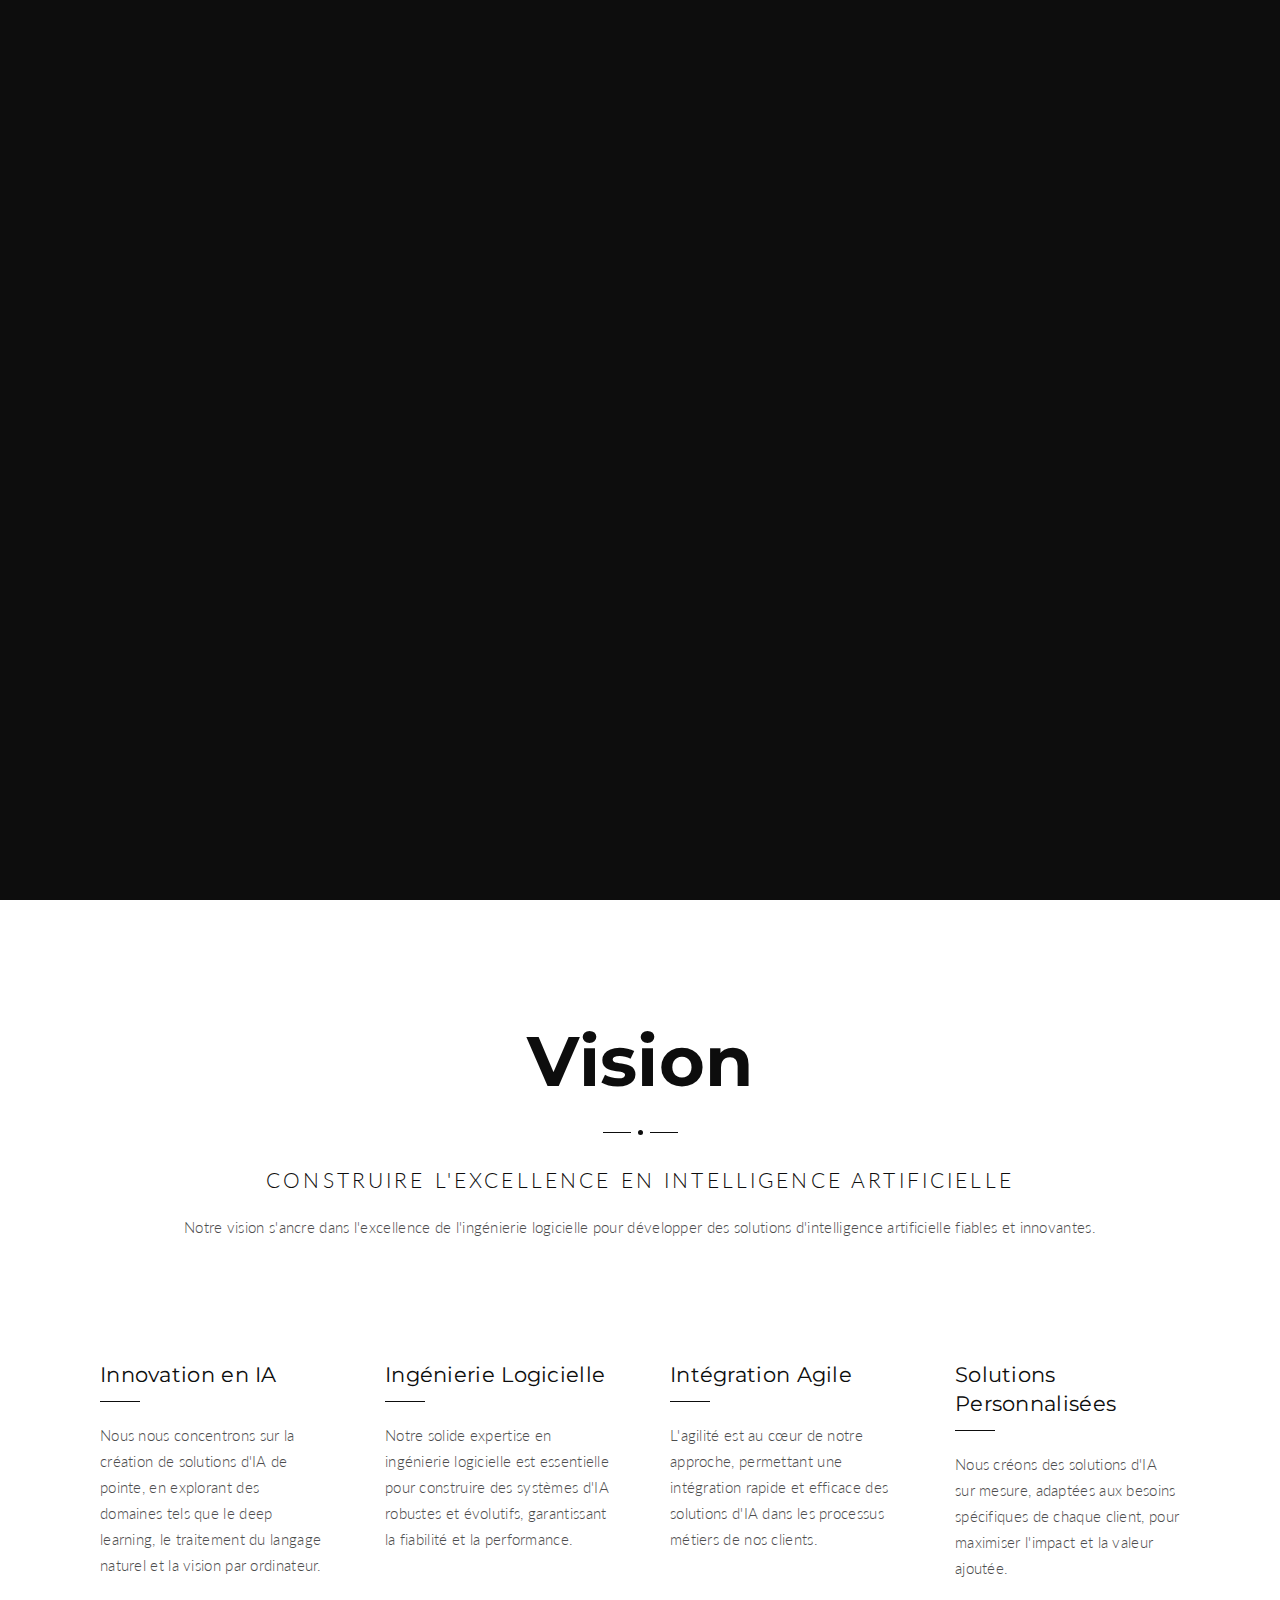
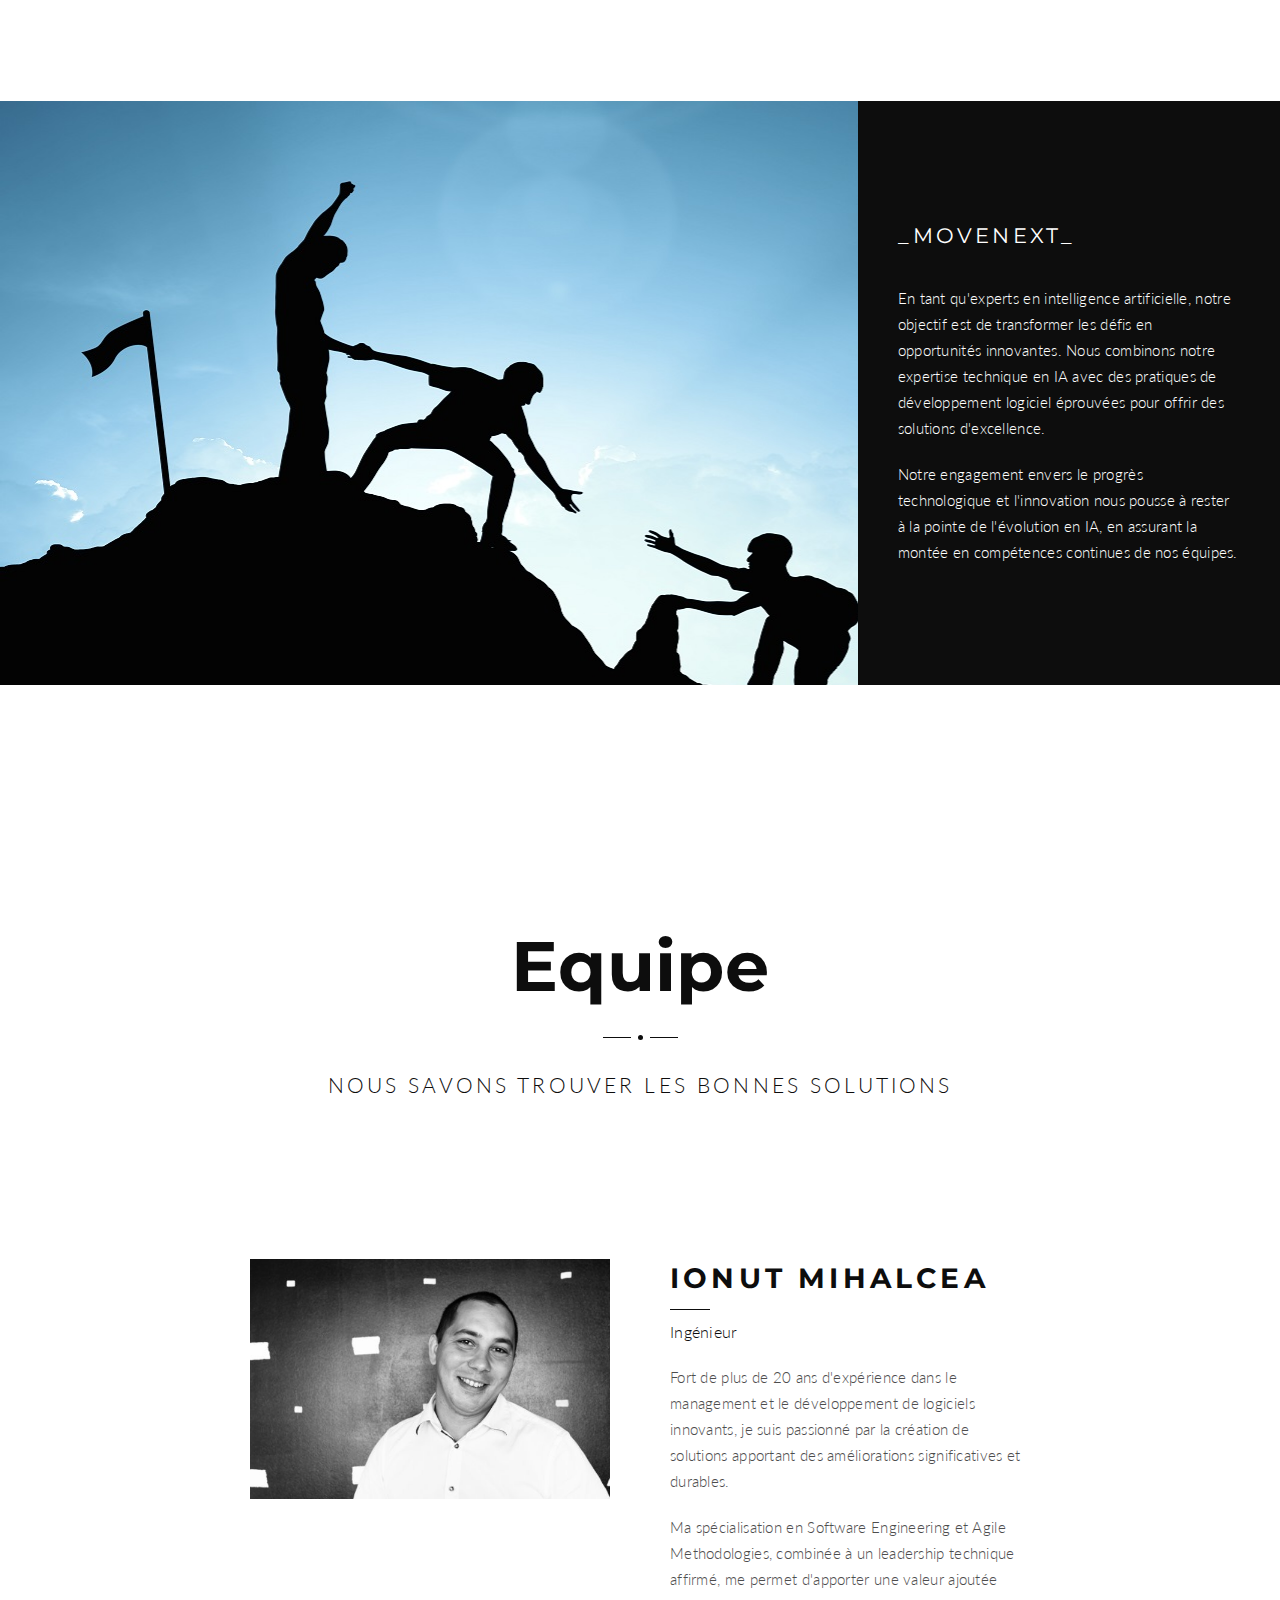
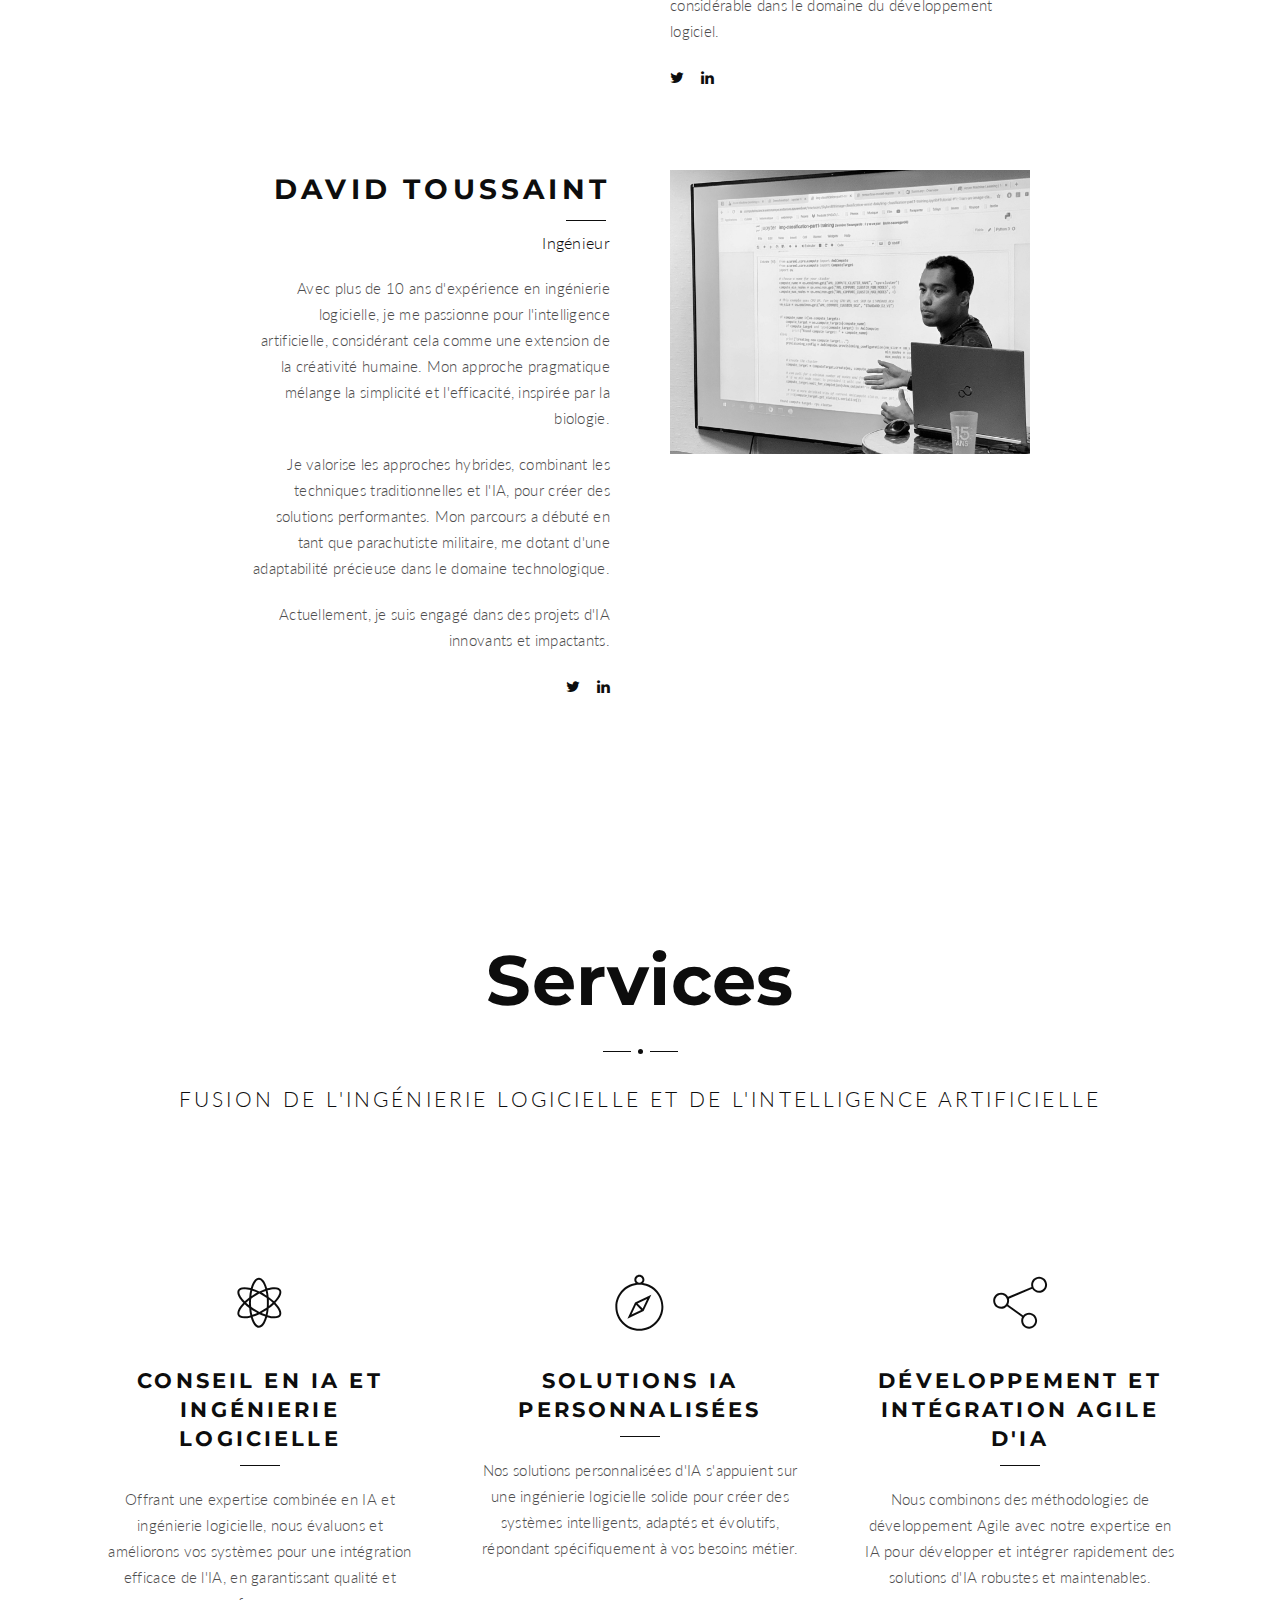
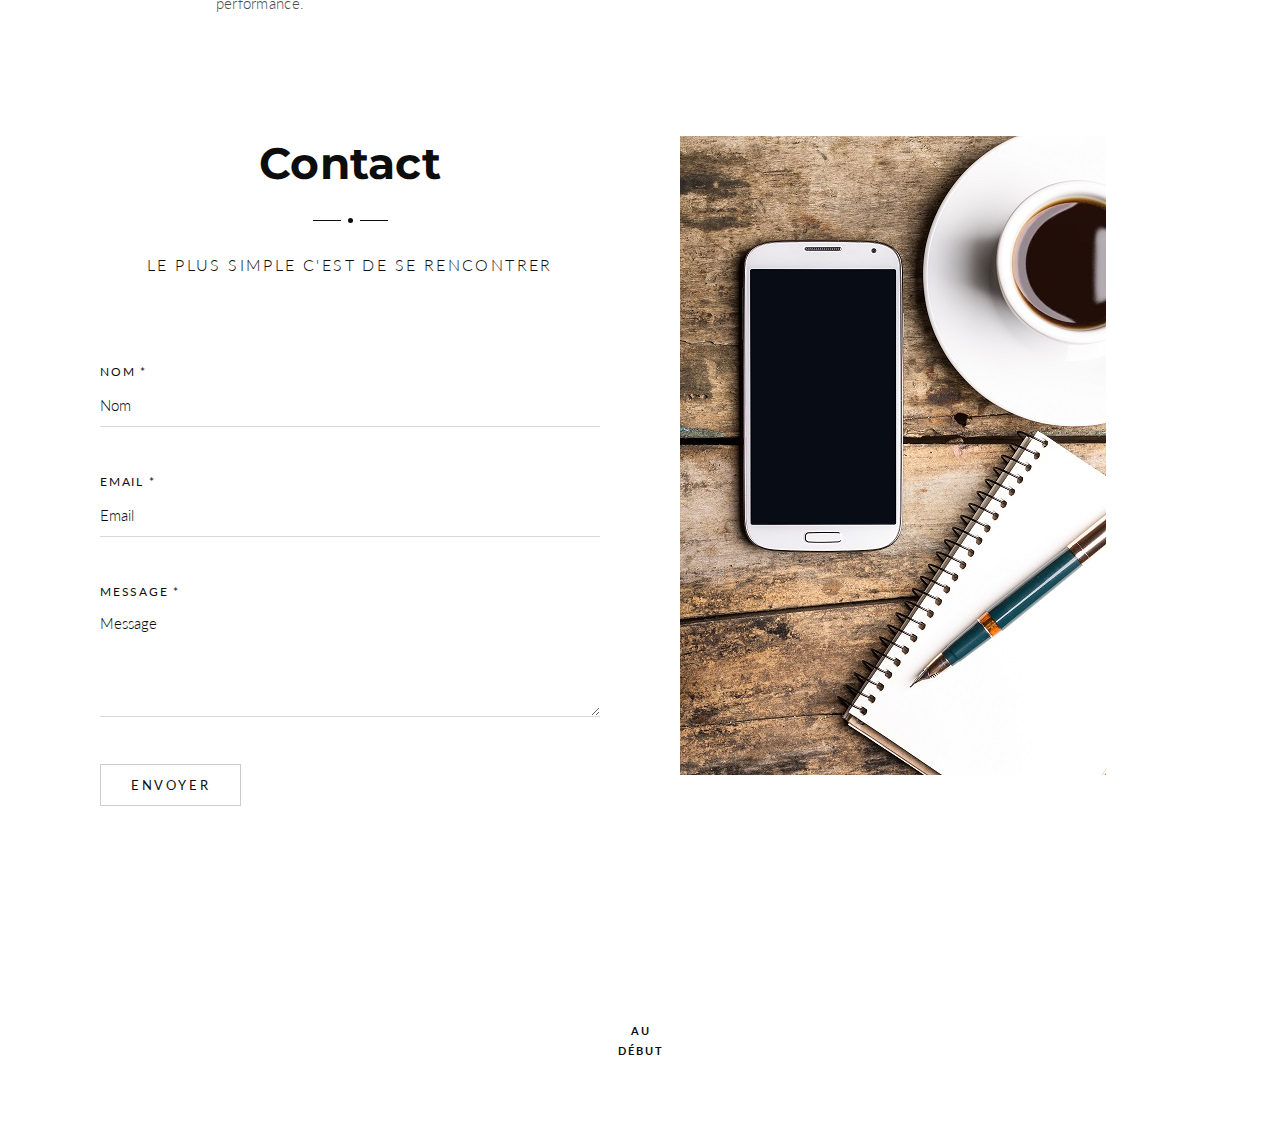
<file: index.html>
<!doctype html>
<!--[if lt IE 7]>
<html class="no-js ie6 oldie" lang="fr"> <![endif]-->
<!--[if IE 7]>
<html class="no-js ie7 oldie" lang="fr"> <![endif]-->
<!--[if IE 8]>
<html class="no-js ie8 oldie" lang="fr"> <![endif]-->
<!--[if gt IE 8]><!-->
<html class="no-js" lang="fr-FR">
<!--<![endif]-->

<head>

    <!-- DEFAULT META TAGS -->
    <meta charset="utf-8">
    <meta name="viewport" content="width=device-width, initial-scale=1.0, maximum-scale=1.0, user-scalable=0"/>
    <meta http-equiv="Content-Type" content="text/html; charset=UTF-8"/>
    <title>_MoveNext_ | Consulting et formation en : Software Craftsmanship, Domain Driven Design, Agilité et
        DevOps</title>
    <!-- DEFAULT META TAGS -->

    <!-- FONTS -->
    <link href='https://fonts.googleapis.com/css?family=Montserrat:400,700' rel='stylesheet' type='text/css'>
    <link href='https://fonts.googleapis.com/css?family=Lato:300,400,700' rel='stylesheet' type='text/css'>
    <!-- FONTS -->

    <!-- CSS -->
    <link rel='stylesheet' id='default-style-css' href='files/css/style.css' type='text/css' media='all'/>
    <link rel="stylesheet" id='rsplugin-style-css' href="files/rs-plugin/css/settings.css" type="text/css" media="all"/>
    <link rel="stylesheet" id='fontawesome-style-css' href="files/css/font-awesome.min.css" type="text/css"
          media="all"/>
    <link rel="stylesheet" id='pe-icons-style-css' href="files/css/pe-icon-7-stroke.css" type="text/css" media="all"/>
    <link rel="stylesheet" id="effective-style-css" href="files/css/effective.css" type="text/css" media="all"/>
    <!-- CSS -->

    <!-- FAVICON -->
    <!--<link rel="shortcut icon" href="files/uploads/favicon.png"/>-->
    <!-- FAVICON -->

    <!-- JQUERY LIBRARY -->
    <!-- JQUERY LIBRARY -->
    <script src="files/js/jquery-1.9.1.min.js"></script>
    <!-- JQUERY LIBRARY -->

</head>

<body>

<!-- BORDERS (Don't want any border? Delete the class bordered on the body and this part) -->
<!--<div id="bodyborder-left"></div>
<div id="bodyborder-right"></div>
<div id="bodyborder-top"></div>
<div id="bodyborder-bottom"></div>-->
<!-- BORDERS -->

<!-- PAGELOADER -->
<div id="page-loader" class="text-light">
    <div class="page-loader-inner">
        <div class="loader-logo-name">
            <span class="logo_text logo_text_white">_MoveNext_</span>
        </div>
        <h6 class="alttitle title-minimal">Loading</h6>
    </div>
</div>
<!-- PAGELOADER -->

<!-- PAGE CONTENT -->
<div id="page-content">

    <!-- HEADER -->
    <header id="header" class="overlay-bottom">
        <div class="header-inner clearfix">

            <!-- DEFAULT HEADER CONTENT -->
            <div class="default-header-content">
                <div id="logo" class="left-float">
                    <div id="default-logo" class="logotype">
                        <span class="logo_text logo_text_white">_MoveNext_</span>
                    </div>
                    <div id="fixed-logo" class="logotype">
                        <span class="logo_text logo_text_black">_MoveNext_</span>
                    </div>
                </div>

                <div class="menu right-float clearfix">
                    <a href="#" class="open-nav">
                        <a href="#" class="open-nav">
                            <span></span>
                        </a>
                    </a>
                    <nav id="main-nav" class="text-light">
                        <div class="nav-logo">
                            <span class="logo_text logo_text_white">_MoveNext_</span>
                        </div>
                        <div class="nav-inner">
                            <ul>
                                <li class="current-menu-item">
                                    <a href="#home" class="scroll-to" data-bigletter="S">Start</a>
                                </li>
                                <li>
                                    <a href="#vision" class="scroll-to" data-bigletter="V">Vision</a>
                                </li>
                                <li>
                                    <a href="#services" class="scroll-to" data-bigletter="S">Services</a>
                                </li>
                                <li>
                                    <a href="#equipe" class="scroll-to" data-bigletter="E">Equipe</a>
                                </li>
                                <li>
                                    <a href="#contact" class="scroll-to" data-bigletter="C">Contact</a>
                                </li>
                            </ul>
                        </div>
                        <div class="nav-bg"></div>
                    </nav>
                </div>
            </div>
            <!-- DEFAULT HEADER CONTENT -->

        </div>
        <!-- END .header-inner -->
    </header>
    <!-- END header -->
    <!-- HEADER -->


    <!-- HOME (SLIDER) -->
    <section id="home" class="notoppadding text-light">
        <div class="section-inner">

            <!-- REVOLUTION SLIDER -->
            <div class="rev-slider-container">
                <div class="rev-slider">
                    <ul>
                        <!-- SLIDE -->
                        <li data-transition="slidedown" data-slotamount="5" data-masterspeed="1200">
                            <!-- THE MAIN IMAGE IN THE SECOND SLIDE -->
                            <img src="files/uploads/s2.jpg" alt="slidebg2" data-bgfit="cover"
                                 data-bgposition="center center" data-bgrepeat="no-repeat">
                            <!-- LAYER NR. 1 -->
                            <div class="tp-caption srcaption-biglynch lft ltb" data-x="center" data-hoffset="0"
                                 data-y="center" data-voffset="0" data-speed="800"
                                 data-start="400" data-easing="easeInOutQuad" data-endspeed="800"
                                 data-endeasing="easeInOutQuad" style="z-index: 2">
                                <strong>Domain Driven Design</strong>
                            </div>

                        </li>

                        <!-- SLIDE -->
                        <li data-transition="slidedown" data-slotamount="5" data-masterspeed="1200">
                            <!-- THE MAIN IMAGE IN THE SECOND SLIDE -->
                            <img src="files/uploads/s3.jpg" alt="slidebg3" data-bgfit="cover"
                                 data-bgposition="center center" data-bgrepeat="no-repeat">
                            <!-- LAYER NR. 1 -->
                            <div class="tp-caption srcaption-biglynch lft ltb" data-x="center" data-hoffset="0"
                                 data-y="center" data-voffset="0" data-speed="800"
                                 data-start="400" data-easing="easeInOutQuad" data-endspeed="800"
                                 data-endeasing="easeInOutQuad" style="z-index: 2">
                                <strong>Agilit&eacute;</strong>
                            </div>

                        </li>

                        <!-- SLIDE -->
                        <li data-transition="slidedown" data-slotamount="5" data-masterspeed="1200">
                            <!-- THE MAIN IMAGE IN THE SECOND SLIDE -->
                            <img src="files/uploads/s4.jpg" alt="slidebg3" data-bgfit="cover"
                                 data-bgposition="center center" data-bgrepeat="no-repeat">
                            <!-- LAYER NR. 1 -->
                            <div class="tp-caption srcaption-biglynch lft ltb" data-x="center" data-hoffset="0"
                                 data-y="center" data-voffset="0" data-speed="800"
                                 data-start="400" data-easing="easeInOutQuad" data-endspeed="800"
                                 data-endeasing="easeInOutQuad" style="z-index: 2">
                                <strong>Software Craftsmanship</strong>
                            </div>

                        </li>

                        <!-- SLIDE -->
                        <li data-transition="slidedown" data-slotamount="5" data-masterspeed="1200">
                            <!-- THE MAIN IMAGE IN THE SECOND SLIDE -->
                            <img src="files/uploads/s5.jpg" alt="slidebg3" data-bgfit="cover"
                                 data-bgposition="center center" data-bgrepeat="no-repeat">
                            <!-- LAYER NR. 1 -->
                            <div class="tp-caption srcaption-biglynch lft ltb" data-x="center" data-hoffset="0"
                                 data-y="center" data-voffset="0" data-speed="800"
                                 data-start="400" data-easing="easeInOutQuad" data-endspeed="800"
                                 data-endeasing="easeInOutQuad" style="z-index: 2">
                                <strong>DevOps</strong>
                            </div>

                        </li>
                    </ul>

                </div>
            </div>
            <!-- END .rev-slider-container -->
            <!-- REVOLUTION SLIDER -->

        </div>
    </section>
    <!-- HOME (SLIDER) -->


    <!-- PAGEBODY -->
    <div class="page-body">

        <!-- VISION -->
        <section id="vision">
            <div class="section-inner">

                <div class="wrapper">

                    <div class="main-title align-center">
                        <h2 data-bigletter="V"><strong>Vision</strong></h2>
                        <div class="separator"><span></span></div>
                        <h5 class="alttitle title-minimal">Construire l'Excellence en Intelligence Artificielle</h5>
                        <p>Notre vision s'ancre dans l'excellence de l'ingénierie logicielle pour développer des
                            solutions d'intelligence artificielle fiables et innovantes.</p>
                    </div>

                    <div class="spacer spacer-small"></div>

                    <div class="column-section clearfix">
                        <div class="column one-fourth">
                            <h5 class="title-standard">Innovation en IA</h5>
                            <div class="separator-small"><span></span></div>
                            <p>Nous nous concentrons sur la création de solutions d'IA de pointe, en explorant des
                                domaines tels que le deep learning, le traitement du langage naturel et la vision par
                                ordinateur.</p>
                        </div>

                        <div class="column one-fourth">
                            <h5 class="title-standard">Ingénierie Logicielle</h5>
                            <div class="separator-small"><span></span></div>
                            <p>Notre solide expertise en ingénierie logicielle est essentielle pour construire des
                                systèmes d'IA robustes et évolutifs, garantissant la fiabilité et la performance.</p>
                        </div>

                        <div class="column one-fourth">
                            <h5 class="title-standard">Intégration Agile</h5>
                            <div class="separator-small"><span></span></div>
                            <p>L'agilité est au cœur de notre approche, permettant une intégration rapide et efficace
                                des solutions d'IA dans les processus métiers de nos clients.</p>
                        </div>

                        <div class="column one-fourth last-col">
                            <h5 class="title-standard">Solutions Personnalisées</h5>
                            <div class="separator-small"><span></span></div>
                            <p>Nous créons des solutions d'IA sur mesure, adaptées aux besoins spécifiques de chaque
                                client, pour maximiser l'impact et la valeur ajoutée.</p>
                        </div>
                    </div>
                    <!-- END .column-section -->
                </div>
                <!-- END .wrapper -->

                <div class="spacer spacer-big"></div>

                <div id="agency-split" class="split-section clearfix" style="background: #0d0d0d;">
                    <div class="split-right split-onethird text-light">
                        <div class="split-mini-content">
                            <h5 class="title-minimal">_MoveNext_</h5>
                            <div class="spacer spacer-mini"></div>
                            <p>En tant qu'experts en intelligence artificielle, notre objectif est de transformer les
                                défis en opportunités innovantes. Nous combinons notre expertise technique en IA avec
                                des pratiques de développement logiciel éprouvées pour offrir des solutions
                                d'excellence.</p>
                            <p>Notre engagement envers le progrès technologique et l'innovation nous pousse à rester à
                                la pointe de l'évolution en IA, en assurant la montée en compétences continues de nos
                                équipes.</p>
                        </div>
                    </div>
                    <!-- END .split-right -->

                    <div class="split-left split-twothird text-light">
                        <div class="split-bg"
                             style="background-image: url('files/uploads/s7.jpg'); background-repeat: no-repeat;"></div>
                    </div>
                    <!-- END .split-left -->

                </div>
            </div>
            <!-- END .section-inner-->
        </section>
        <!-- END VISION -->


        <!-- Equipe -->
        <section id="equipe">
            <div class="section-inner">

                <div class="spacer spacer-big"></div>
                <!-- TEAM -->
                <div class="wrapper-small">

                    <div class="main-title align-center">
                        <h2 data-bigletter="E"><strong>Equipe</strong></h2>
                        <div class="separator"><span></span></div>
                        <h5 class="alttitle title-minimal">Nous savons trouver les bonnes solutions</h5>
                    </div>

                    <div class="spacer spacer-medium"></div>

                    <!-- Team Member 1 - Ionut Mihalcea -->
                    <div class="column-section clearfix">
                        <div class="column one-half">
                            <img src="files/uploads/ionut_mihalcea_movenext.png"
                                 alt="Ionut Mihalcea, Consultant MoveNext">
                        </div>
                        <div class="column one-half last-col">
                            <h4 class="title-minimal"><strong>Ionut MIHALCEA</strong></h4>
                            <div class="separator-small"><span></span></div>
                            <h6 class="alttitle">Ingénieur</h6>
                            <p>Fort de plus de 20 ans d'expérience dans le management et le développement de logiciels
                                innovants, je suis passionné par la création de solutions apportant des améliorations
                                significatives et durables.</p>
                            <p>Ma spécialisation en Software Engineering et Agile Methodologies, combinée à un
                                leadership technique affirmé, me permet d'apporter une valeur ajoutée considérable dans
                                le domaine du développement logiciel.</p>
                            <ul class="socialmedia-widget">
                                <li class="twitter"><a href="https://twitter.com/imihalcea" target="_blank"></a></li>
                                <li class="linkedin"><a href="https://www.linkedin.com/in/ionutmihalcea/"
                                                        target="_blank"></a></li>
                            </ul>
                        </div>
                    </div>
                    <!-- END .column-section -->

                    <!-- Team Member 2 - David Toussaint -->
                    <div class="column-section clearfix">
                        <div class="column one-half align-right">
                            <h4 class="title-minimal"><strong>David Toussaint</strong></h4>
                            <div class="separator-small"><span></span></div>
                            <h6 class="alttitle">Ingénieur</h6>
                            <p>Avec plus de 10 ans d'expérience en ingénierie logicielle, je me passionne pour
                                l'intelligence artificielle, considérant cela comme une extension de la créativité
                                humaine. Mon approche pragmatique mélange la simplicité et l'efficacité, inspirée par la
                                biologie.</p>
                            <p>Je valorise les approches hybrides, combinant les techniques traditionnelles et l'IA,
                                pour créer des solutions performantes. Mon parcours a débuté en tant que parachutiste
                                militaire, me dotant d'une adaptabilité précieuse dans le domaine technologique.</p>
                            <p>Actuellement, je suis engagé dans des projets d'IA innovants et impactants.</p>
                            <ul class="socialmedia-widget">
                                <li class="twitter"><a href="https://twitter.com/DavidToussaint7" target="_blank"></a>
                                </li>
                                <li class="linkedin"><a href="https://www.linkedin.com/in/david-toussaint-57629463/"
                                                        target="_blank"></a></li>
                            </ul>
                        </div>
                        <div class="column one-half last-col">
                            <img src="files/uploads/david_toussaint_movenext.jpg" alt="David Toussaint">
                        </div>
                    </div>
                    <!-- END .column-section -->

                </div> <!-- END .wrapper-small -->
                <!-- TEAM -->
                <div class="spacer spacer-big"></div>
            </div>
            <!-- END .section-inner-->
        </section>
        <!-- Equipe -->

        <!-- SERVICE -->
        <section id="services">
            <div class="section-inner">

                <div class="wrapper">
                    <div class="main-title align-center">
                        <h2 data-bigletter="S"><strong>Services</strong></h2>
                        <div class="separator"><span></span></div>
                        <h5 class="alttitle title-minimal">Fusion de l'Ingénierie Logicielle et de l'Intelligence Artificielle</h5>
                    </div>

                    <div class="spacer spacer-medium"></div>

                    <div class="column-section clearfix">
                        <div class="column one-third align-center">
                            <i class="pe-7s-science pe-4x"></i>
                            <h5 class="title-minimal" data-bigletter="C"><strong>Conseil en IA et Ingénierie Logicielle</strong></h5>
                            <div class="separator-small"><span></span></div>
                            <p>Offrant une expertise combinée en IA et ingénierie logicielle, nous évaluons et améliorons vos systèmes pour une intégration efficace de l'IA, en garantissant qualité et performance.</p>
                        </div>

                        <div class="column one-third align-center">
                            <i class="pe-7s-compass pe-4x"></i>
                            <h5 class="title-minimal" data-bigletter="S"><strong>Solutions IA Personnalisées</strong></h5>
                            <div class="separator-small"><span></span></div>
                            <p>Nos solutions personnalisées d'IA s'appuient sur une ingénierie logicielle solide pour créer des systèmes intelligents, adaptés et évolutifs, répondant spécifiquement à vos besoins métier.</p>
                        </div>

                        <div class="column one-third last-col align-center">
                            <i class="pe-7s-share pe-4x"></i>
                            <h5 class="title-minimal" data-bigletter="D"><strong>Développement et Intégration Agile d'IA</strong></h5>
                            <div class="separator-small"><span></span></div>
                            <p>Nous combinons des méthodologies de développement Agile avec notre expertise en IA pour développer et intégrer rapidement des solutions d'IA robustes et maintenables.</p>
                        </div>

                    </div>
                    <!-- END .column-section -->
                </div>
                <!-- END .wrapper -->
            </div>
            <!-- END .section-inner-->
        </section>
        <!-- END SECTION #service-->
        <!-- SERVICE -->



        <!-- CONTACT -->
        <section id="contact" class="notoppadding">
            <div class="section-inner">

                <div id="contact-split" class="split-section clearfix">

                    <div class="split-left split-half">
                        <div class="split-wrapped-content">

                            <div class="main-title align-center">
                                <h3 data-bigletter="C">
                                    <strong>Contact</strong>
                                </h3>
                                <div class="separator">
                                    <span></span>
                                </div>
                                <h6 class="alttitle title-minimal">Le plus simple c'est de se rencontrer</h6>
                            </div>
                            <form id="contact-form" class="checkform" action="https://formspree.io/f/mayarlan"
                                  method="POST">

                                <div class="form-row clearfix">
                                    <label for="LNAME" class="req">Nom *</label>
                                    <input type="text" name="LNAME" class="name" id="LNAME" value="" placeholder="Nom"/>
                                </div>

                                <div class="form-row clearfix">
                                    <label for="email" class="req">Email *</label>
                                    <input type="text" name="email_address" class="email" id="email" value=""
                                           placeholder="Email"/>
                                </div>

                                <div class="form-row clearfix textbox">
                                    <label for="MESSAGE" class="req">Message *</label>
                                    <textarea name="MESSAGE" class="message" id="MESSAGE" rows="15" cols="50"
                                              placeholder="Message"></textarea>
                                </div>

                                <div id="form-note">
                                    <div class="alert alert-error">
                                        <strong>Error</strong>: Please check your entries!
                                    </div>
                                </div>

                                <div class="form-row form-submit">
                                    <input type="submit" name="submit_form" class="submit" value="Envoyer"/>
                                </div>
                            </form>

                        </div>
                    </div>
                    <!-- END .split-left -->


                    <div class="split-right split-half">
                        <div class="split-bg">
                        </div>
                        <div class="split-wrapped-content">
                            <img src="files/uploads/contact1.jpg" alt="contact">
                        </div>
                    </div>
                    <!-- END .split-right -->

                </div>
                <!-- END .split-section -->

            </div>
            <!-- END .section-inner-->
        </section>
        <!-- CONTACT -->

        <!-- FOOTER -->
        <footer>
            <div class="footer-inner wrapper">
                <a id="backtotop" href="#">Au début</a>
            </div>
        </footer>
        <!-- FOOTER -->

    </div>
    <!-- END .page-body -->
    <!-- PAGEBODY -->

</div>
<!-- END #page-content -->
<!-- PAGE CONTENT -->

<!-- SCRIPTS -->
<script type='text/javascript' src='files/js/retina.js'></script>
<script type='text/javascript' src='files/js/jquery.easing.1.3.js'></script>
<script type='text/javascript' src='files/js/jquery.easing.compatibility.js'></script>
<script type='text/javascript' src='files/js/jquery.visible.min.js'></script>
<script type="text/javascript" src="files/rs-plugin/js/jquery.themepunch.tools.min.js"></script>
<script type="text/javascript" src="files/rs-plugin/js/jquery.themepunch.revolution.min.js"></script>
<script type='text/javascript' src='files/js/jquery.parallax.min.js'></script>
<script type='text/javascript' src='files/js/jquery.counter.min.js'></script>
<script type='text/javascript' src='files/js/jquery.scroll.min.js'></script>
<script type='text/javascript' src='files/js/pond-form.js'></script>
<script type='text/javascript' src='files/js/pond-header.js'></script>
<script type='text/javascript' src='files/js/script.js'></script>
<!-- SCRIPTS -->

</body>

</html>
</file>
<file: files/css/style.css>
/*-----------------------------------------------------------------------------------









		! ! !    R E A D   T H I S    ! ! ! 
		-----------------
		
		It's recomended to use/create a custom css file (ore place them at the end of this file) 
		to do you customizations in order to easily update the main css files without loosing your changes
		
		
		> > Please take also a look at the documentation file.
		
		
		
		
						 



/*-----------------------------------------------------------------------------------

	0.	RESET & CLEARFIX
	1.	BASICS (body, headers, links, etc)
	2. 	GENERAL ELEMENTS
	3.	HEADER
	4.	PAGE LOADER
	5.  FOOTER
	6.  NAVIGATION & MENU
	7.  SLIDER
	8.  SECTION
	9.  PAGETITLE
	10. MASONRY (Portfolio/Blog)
	11. PAGINATION
	12. SHARE
	13. FILTER
	14. BLOG
	15. SPLIT SECTION
	16. COLUMNS GRID
	17. MAP
	18. ELEMENTS / SHORTCODES
	19. IMG OVERLAY
	20. BORDERS
	21. CUSTOM
	
-----------------------------------------------------------------------------------*/



/*---------------------------------------------- 
0. RESET & CLEARFIX
------------------------------------------------*/
html, body, div, span, applet, object, iframe,
h1, h2, h3, h4, h5, h6, p, blockquote, pre,
a, abbr, acronym, address, big, cite, code,
del, dfn, em, font, img, ins, kbd, q, s, samp,
small, strike, strong, sub, sup, tt, var,
.overlaycaption,figure,
b, u, i, center,
dl, dt, dd, ol, ul, li,
fieldset, form, label, legend,
table, caption, tbody, tfoot, thead, tr, th, td {
	margin: 0;
	padding: 0;
	border: 0;
	outline: 0;
	font-size: 100%; }
	
ol, ul  { list-style: none; }

:focus  { outline: 0; }

/* deleting the default appearence for form elements */
input[type=text], input[type=password], input[type=submit], textarea, select { -moz-appearance: none; -webkit-appearance: none; }

.clearfix:after { content: ""; display: block; clear: both; visibility: hidden; font-size: 0;  height: 0; }
.clearfix { *display: inline-block; height: 1%; }
.clear { clear: both; display: block; font-size: 0;	height: 0; line-height: 0; width:100%; }

/* HTML5 display definitions */
article, aside, details, .overlaycaption, figure, footer, header, hgroup, menu, nav, section, dialog { display: block; }
audio, canvas, video { display: inline-block; *display: inline; *zoom: 1; }
audio:not([controls]) { display: none; }
[hidden] { display: none; visibility: hidden; }




/*---------------------------------------------- 
1. BASICS
------------------------------------------------*/
html {
	height: 100%;
	font-size: 100%;
	-webkit-text-size-adjust: 100%; /* Prevent iOS text size adjust on orientation change without disabling user zoom */
	-ms-text-size-adjust: 100%;
	position: relative;
	}

body {
	font-family: 'Lato', 'Helvetica Neue', Helvetica, Arial, sans-serif; 
	font-weight: 300;
	letter-spacing: 0.02em;
	font-size:15px; 
	line-height: 26px;
	color:#4d4d4d; 
	text-align: left; 
	position: relative;
	background: #ffffff;
	height: 100%;
	}
::selection { background:#0d0d0d; color:#ffffff; }
::-moz-selection { background:#0d0d0d; color:#ffffff; }
::-webkit-selection { background:#0d0d0d; color:#ffffff; }


/* Headings
---------------------------------------- */
h1, h2, h3, h4, h5, h6 {
	font-family: 'Montserrat'; 
	font-weight: 400;
	color: #0d0d0d;
	}
	.text-light h1, .text-light h2, .text-light h3, .text-light h4, .text-light h5, .text-light h6 { color: #ffffff; }

h1 { font-size: 90px; line-height: 104px; }
h2 { font-size: 70px; line-height: 82px; }
h3 { font-size: 44px; line-height: 54px; }
h4 { font-size: 28px; line-height: 38px; }
h5 { font-size: 21px; line-height: 29px; }
h6 { font-size: 16px; line-height: 24px; }

h1 b, h2 b, h3 b, h4 b, h5 b, h6 b, h1 strong, h2 strong, h3 strong, h4 strong, h5 strong, h6 strong { font-weight: 700; }
	
/* Headers Spacing */
div h1, div h2, div h3, div h4, div h5, div h6 { margin-top: 30px; }
div h1:first-child, div h2:first-child, div h3:first-child, div h4:first-child, div h5:first-child, div h6:first-child { margin-top: 0px !important; }

.alttitle { font-family: 'Lato'; font-weight: 300; margin-top: 10px; }
.alttitle b, .alttitle strong { font-weight: 400; }
.title-minimal { text-transform: uppercase; letter-spacing: 0.15em; }
.title-ultraminimal { text-transform: uppercase; letter-spacing: 0.4em; }

[data-bigletter] { position: relative; z-index: 1; }
[data-bigletter]:before {
	z-index: -1;
	content: attr(data-bigletter);
	font-weight: 700;
	font-size: 1.9em;
	opacity: 0; filter: alpha(opacity=0); -ms-filter:"progid:DXImageTransform.Microsoft.Alpha(Opacity=0)";
	position: absolute;
	top: -0.25em;
	left: -0.35em;
	text-align: center;
	-webkit-transition: all 600ms 0.2s ease;
    -moz-transition: all 600ms 0.2s ease;
    -o-transition: all 600ms 0.2s ease;
    -ms-transition: all 600ms 0.2s ease;
    transition: all 600ms 0.2s ease;
	} 
	.align-center [data-bigletter]:before, nav#main-nav [data-bigletter]:before { left: 50%; width: 1200px; margin-left: -600px; }
	.align-right [data-bigletter]:before { left: inherit; right: -0.35em; }
	.visible[data-bigletter]:before { top: -0.02em; opacity: 0.07; filter: alpha(opacity=7); -ms-filter:"progid:DXImageTransform.Microsoft.Alpha(Opacity=7)"; }
	.text-light .visible[data-bigletter]:before { opacity: 0.15; filter: alpha(opacity=15); -ms-filter:"progid:DXImageTransform.Microsoft.Alpha(Opacity=15)"; }


/* Forms
---------------------------------------- */
::-webkit-input-placeholder { color: #0d0d0d; }
:-moz-placeholder { color: #0d0d0d; }
::-moz-placeholder { color: #0d0d0d; }
:-ms-input-placeholder { color: #0d0d0d; }

.text-light ::-webkit-input-placeholder { color: #ffffff; }
.text-light :-moz-placeholder { color: #ffffff; }
.text-light ::-moz-placeholder { color: #ffffff; }
.text-light :-ms-input-placeholder { color: #ffffff; }

input[type=text], input[type=password], input[type=email], textarea {
	font-family: 'Lato', 'Helvetica Neue', Helvetica, Arial, sans-serif; 
	font-weight: 300;
	font-size: 15px;
	background: transparent;
	border: none;
	border-bottom: 1px solid #d9d9d9;
	line-height: 30px;
	height: 30px;
	color:#0d0d0d;
	padding: 6px 0px;
	transition: all 200ms linear;
	border-radius: 0px;
	-moz-border-radius:0x; 
	-khtml-border-radius:0px; 
	-webkit-border-radius:0px;
	}
	.text-light input[type=text], .text-light input[type=password], .text-light input[type=email], .text-light textarea { border-color: #666666; color: #ffffff; }
		
input[type=text]:focus, input[type=password]:focus, input[type=email]:focus, textarea:focus { border-color: #0d0d0d; }
.text-light input[type=text]:focus, .text-light input[type=password]:focus, .text-light input[type=email]:focus, .text-light textarea:focus { border-color: #ffffff; }

input.false[type=text], input.false[type=password]:focus, input.false[type=email], textarea.false { 
	border-color: #fa4d5a;
}

input[type=text], input[type=password], input[type=email] { width: 100%; max-width: 100%; }		/* padding issue (240 + 2*5 = 250) */
textarea { width: 100%; min-height: 100px; max-width: 100%; line-height: 26px; }		/* padding issue (395 + 2*5 = 405) */

.one-half input[type=text], .one-half input[type=password], .one-half input[type=email] { width: 520px; }
.one-half textarea { width: 520px; }

input[type=submit] {
	background: none;
	cursor: pointer;
	border-radius: 0px;
	-moz-border-radius:0x; 
	-khtml-border-radius:0px; 
	-webkit-border-radius:0px;
	display: inline-block;
	font-family: 'Lato';
	font-weight: 400;
	font-size: 13px;
	line-height: 20px !important;
	letter-spacing: 0.2em; 
	text-transform: uppercase;
	text-align: center;
	margin-bottom: 5px;
	-webkit-transition: all 300ms ease;
    -moz-transition: all 300ms ease;
    -o-transition: all 300ms ease;
    -ms-transition: all 300ms ease;
    transition: all 300ms ease;
	color: #0d0d0d;
	border: 1px solid rgba(0,0,0,.2);
	padding: 10px 30px;
	position: relative;
	}
	.text-light input[type=submit] { border: 1px solid rgba(255,255,255,.4); color: #ffffff; }

input[type=submit]:hover { background: #0d0d0d; color: #ffffff; border-color: #0d0d0d; }
.text-light input[type=submit]:hover {  background: #ffffff; border-color: #ffffff; color: #0d0d0d; }
	
select {
	border: 1px solid #d9d9d9 ;
	font-family: 'Lato';
	font-size: 14px;
	font-weight: 300;
	height: 44px;
	width: auto;
	padding:8px;
	color: #b2b2b2;
	border-radius: 0px;
	-moz-border-radius:0x; 
	-khtml-border-radius:0px; 
	-webkit-border-radius:0px;
	}
select:hover {	border-color: #0d0d0d; }
	
select option {
	cursor: pointer;
	padding: 5px 7px;
	}
	
label {
	line-height: 24px;
	margin-bottom: 5px;
	width: 100%;
	color: #0d0d0d;
	font-size: 12px;
	font-weight: 400;
	text-transform: uppercase; 
	letter-spacing: 0.15em;
	}
	.text-light label { color: #ffffff; }
	.form-row.false label { color: #fa4d5a; }
	
form {
	margin-top: 80px;
	}
	
form .form-row {
	margin-top: 40px;
	position: relative;
	}
	
form .form-submit {
	margin-top: 40px;
	}
	
div form:first-child, form .form-row:first-child 	 {
	margin-top: 0px;
	}
	

/* Chech formular */
#form-note {
	display: none;
	margin-top: 20px;
	}



/* Links
---------------------------------------- */
a {
	text-decoration: none;
	cursor: pointer;
	-webkit-tap-highlight-color:rgba(0,0,0,0.0);
	}
	
p a {
	color: #0d0d0d;
	position: relative;
	}
	
p a:after {
	content:"";
	height: 1px;
	width: 100%;
	background: #0d0d0d;
	position: absolute;
	bottom: -2px;
	left: 50%; margin-left: -50%;
	transition: all 200ms ease;
	-webkit-transition: all 200ms ease;
    -moz-transition: all 200ms ease;
    -o-transition: all 200ms ease;
    -ms-transition: all 200ms ease;
	}

p a:hover:after {
	width: 80%;
	margin-left: -40%;
	}	
	
.text-light p { color: #ffffff; }
.text-light p a:before { background: #ffffff; }



/* Embedded content
---------------------------------------- */
img, object, video {
	max-width: 100%; 
	height: auto;
	display: inline-block;
	margin:0;
    vertical-align:top;
	}
	
img {
	width: auto;
	max-width: 100%; 
	border: 0;
	-ms-interpolation-mode: bicubic;
	}

p img { margin-top: 20px; }
p img:first-child { margin-top: 0px; }
img.alignleft { margin: 3px 20px 20px 0; float: left; }
img.alignright { margin: 3px 0px 20px 20px; float: right; }



/* Lists
---------------------------------------- */
ul {
	margin-top: 20px;
	margin-left: 15px;
	list-style: disc;
	}
	div ul:first-child, li ul:first-child { margin-top: 0px; }
	
ol {
	margin-top: 20px;
	margin-left: 30px;
	list-style: decimal;
	}
	div ol:first-child, li ol:first-child { margin-top: 0px; }

ul li, ol li {
	margin-top: 10px;
	}
	ul li:first-child, ol li:first-child { margin-top: 0px; }	

ul.list-nostyle {
	list-style: none !important;
	margin-left: 0 !important;
	}
	
ul.list-nostyle li > .fa {
	margin-right: 10px;
	}
	


/* Others
---------------------------------------- */
p { 
	margin-top: 20px; 
	}
	div p:first-child {  margin-top: 0px;  }	
	
strong, b, dt {
	font-weight: 600;
}

i, dfn, em {
	font-style: italic;
	}
	
strong i, b i, dt i, strong em, b em, dt em {
	font-style: italic;
	font-weight: 700;
	}

blockquote {
	margin: 60px;
	font-size: 20px; line-height: 34px;
	font-family: 'Lato';
	font-weight: 300;
	color: #0d0d0d;
	font-style: italic;
	}
	div blockquote:first-child {  margin-top: 0px;  }

blockquote p {
	margin: 0;
	}
	
pre, code {
	padding: 3px 0 3px 20px;
	margin-left: 20px;
	margin-top: 20px;
	font-size: 11px;
	line-height: 16px;
	display: block;
	border-left: 2px solid #d9d9d9;
	color: #0d0d0d;
	}
	div pre:first-child, div code:first-child { margin-top: 0px; } 



/*---------------------------------------------- 
2. GENERAL ELEMENTS
------------------------------------------------*/
#page-content {
	overflow: hidden;
	margin: 0;
	min-width: 1080px;
	/*position: relative;*/
	}

.wrapper {
	width: 1080px;
	margin: 0 auto;
	}
	.wrapper-small { width: 780px; margin: 0 auto; }
	.wrapper:after , .wrapper-small:after  { content: ""; display: block; clear: both; visibility: hidden; font-size: 0;  height: 0; }
	
.left-float { 
	float: left; 
	}
	
.right-float { 
	float: right; 
	}
	
.align-center {
	text-align: center;
	}
	
.align-right {
	text-align: right;
	}
	
.text-light {
	color: #ffffff;
	}
	
.full-height {
	min-height: 100vh;
	position:relative;
	}	

	
		

/*---------------------------------------------- 
3. HEADER
------------------------------------------------*/
header {
	background: transparent;
	width: 100%;
	z-index: 100000;
	position: absolute; 
	top: 0; 
	left: 0;
	transition: none;
	-webkit-transition: none;
    -moz-transition: none;
    -o-transition: none;
    -ms-transition: none;
	}
	.non-overlay {	position: relative; top: inherit; left: inherit; background: #0d0d0d; width: 100%; }
	.sticky-header { position: fixed; top: -100px !important; left: 0; background: #ffffff; margin-top: 100px; 
	transition: margin 600ms ease;
	-webkit-transition: margin 600ms ease;
    -moz-transition: margin 600ms ease;
    -o-transition: margin 600ms ease;
    -ms-transition: margin 600ms ease; }
	
.header-inner {
	padding: 20px 40px;	
	}
	.header-inner.wrapper {
	padding: 20px 0;
	}
	header.sticky-header .header-inner { padding-top: 15px; padding-bottom: 15px;  }
		
header #logo {
	max-width: 100%;
	height: 40px;								/* depending on the logo height */
	transition: all 200ms ease;
	-webkit-transition: all 200ms ease;
    -moz-transition: all 200ms ease;
    -o-transition: all 200ms ease;
    -ms-transition: all 200ms ease;
	position: relative;
	}
	header.sticky-header #logo { height: 30px; } 
		
#logo a { 
	max-height: 100%;
	}
	
#logo img {
	height: 40px;  							/* depending on the logo height */
	}
	header.sticky-header #logo img { height: 30px; } 						
	
#fixed-logo { opacity: 0; filter: alpha(opacity=0); -ms-filter:"progid:DXImageTransform.Microsoft.Alpha(Opacity=0)"; }
.sticky-header #fixed-logo { opacity: 1; filter: alpha(opacity=100); -ms-filter:"progid:DXImageTransform.Microsoft.Alpha(Opacity=100)"; }

#default-logo { position: absolute; top: 0; left: 0; }
.sticky-header #default-logo { display: none; }	

header .fixed-header-content { display: none; }
header.sticky-header .fixed-header-content { display: block; }
header.sticky-header .fixed-header-content + .default-header-content { display: none; }
	
.fixed-header-content #header-name { font-size: 13px; line-height: 30px; }	

.fixed-header-content, .default-header-content { 
	transition: all 600ms 1.4s ease;
	-webkit-transition: all 600ms 1.4s ease;
    -moz-transition: all 600ms 1.4s ease;
    -o-transition: all 600ms 1.4s ease;
    -ms-transition: all 600ms 1.4s ease;
	opacity: 0; filter: alpha(opacity=0); -ms-filter:"progid:DXImageTransform.Microsoft.Alpha(Opacity=0)"; 
	}
	.loading-end .fixed-header-content, .loading-end .default-header-content  { opacity: 1; filter: alpha(opacity=100); -ms-filter:"progid:DXImageTransform.Microsoft.Alpha(Opacity=100)"; }

/*---------------------------------------------- 
4. PAGE LOADER
------------------------------------------------*/
.pace {
    position: fixed;
    top: 50%;
    left: 50%;
    margin-left: -100px;
    width: 200px;
    background: #4d4d4d;
    z-index: 999999;
	transition: all 800ms .2s ease-in-out;
	-webkit-transition: all 800ms .2s ease-in-out;
    -moz-transition: all 800ms .2s ease-in-out;
    -o-transition: all 800ms .2s ease-in-out;
    -ms-transition: all 800ms .2s ease-in-out;
	 opacity:0;filter:alpha(opacity=0);-ms-filter:"progid:DXImageTransform.Microsoft.Alpha(Opacity=0)";
	}
body.loading .pace { opacity:1;filter:alpha(opacity=100);-ms-filter:"progid:DXImageTransform.Microsoft.Alpha(Opacity=100)"; }
body.loading-end .pace { top: 40%; opacity:0!important;filter:alpha(opacity=0)!important;-ms-filter:"progid:DXImageTransform.Microsoft.Alpha(Opacity=0)"!important; }

.pace .pace-progress {
    background: #ffffff;
    z-index: 2000;
    height: 1px;
    -moz-transition: all 1s;
    -webkit-transition: all 1s;
    -ms-transition: all 1s;
    -khtml-transition: all 1s;
    transition: all 1s;
}

.pace-inactive {
   display: none;
}

#page-loader {
	position: fixed;
	width: 100%;
	height: 100%;
	background: #0d0d0d;
	z-index: 100001;
	}
	
.page-loader-inner {
	width: 200px;
	height: 1px;
	position: absolute;
	top: 50%; margin-top: -10px;
	left: 50%; margin-left: -100px;
	text-align: center;
	}
	
.page-loader-inner .loader-logo-name {
	position: absolute;
	top: 0px;
	left: 50%;
	width: 300px;
	margin-left: -150px;
	margin-top: -120px;
	transition: all 800ms ease-in-out;
	-webkit-transition: all 800ms ease-in-out;
    -moz-transition: all 800ms ease-in-out;
    -o-transition: all 800ms ease-in-out;
    -ms-transition: all 800ms  ease-in-out;
	 opacity:0;filter:alpha(opacity=0);-ms-filter:"progid:DXImageTransform.Microsoft.Alpha(Opacity=0)";
	}
body.loading .loader-logo-name { opacity:1;filter:alpha(opacity=100);-ms-filter:"progid:DXImageTransform.Microsoft.Alpha(Opacity=100)"; }
body.loading-end .loader-logo-name { top: -60px; opacity:0;filter:alpha(opacity=0);-ms-filter:"progid:DXImageTransform.Microsoft.Alpha(Opacity=0)"; }
	
.page-loader-inner .loader-logo-name img {
	max-height: 40px;									/* depending on the logo height */
	}
	
.page-loader-inner h6 { 
	font-size: 12px;
	margin-top: -30px; 
	transition: all 800ms .1s ease-in-out;
	-webkit-transition: all 800ms .1s ease-in-out;
    -moz-transition: all 800ms .1s ease-in-out;
    -o-transition: all 800ms .1s ease-in-out;
    -ms-transition: all 800ms .1s ease-in-out;
	 opacity:0;filter:alpha(opacity=0);-ms-filter:"progid:DXImageTransform.Microsoft.Alpha(Opacity=0)";
	}
body.loading .page-loader-inner h6 { opacity:1;filter:alpha(opacity=100);-ms-filter:"progid:DXImageTransform.Microsoft.Alpha(Opacity=100)"; }
body.loading-end .page-loader-inner h6 { margin-top: -100px; opacity:0;filter:alpha(opacity=0);-ms-filter:"progid:DXImageTransform.Microsoft.Alpha(Opacity=0)"; }




/*---------------------------------------------- 
5. FOOTER
------------------------------------------------*/
footer {
	padding: 100px 0;
	transition: all 400ms 0.2s ease;
	-webkit-transition: all 400ms 0.2s ease;
    -moz-transition: all 400ms 0.2s ease;
    -o-transition: all 400ms 0.2s ease;
    -ms-transition: all 400ms 0.2s ease;
	}
	
	
footer .footer-inner {
	position: relative;
	transition: all 200ms 0.2s ease;
	opacity: 0; filter: alpha(opacity=0); -ms-filter:"progid:DXImageTransform.Microsoft.Alpha(Opacity=0)";
	}
	.loading-end footer .footer-inner { 
	transition: all 400ms 2.0s ease;
	-webkit-transition: all 400ms 2.0s ease;
    -moz-transition: all 400ms 2.0s ease;
    -o-transition: all 400ms 2.0s ease;
    -ms-transition: all 400ms 2.0s ease;
	opacity: 1; filter: alpha(opacity=100); -ms-filter:"progid:DXImageTransform.Microsoft.Alpha(Opacity=100)";  }
	
footer .copyright {
	font-size: 12px;
	line-height: 40px;
	}
	
footer .socialmedia-widget {
	margin-top: 0px;
	}
	
footer #backtotop {
	text-align: center;
	font-size: 11px;
	font-family: "Lato";
	font-weight: 700;
	text-transform: uppercase;
	letter-spacing: 0.2em;
	color: #0d0d0d;
	width: 56px;
	height: 20px;
	line-height: 20px;
	position: absolute;
	top: 50%; margin-top: -10px;
	left: 50%; margin-left: -27px;
	}
	
footer #backtotop:after {
	content:"";
	position: absolute;
	bottom: 0;
	left: 44%; margin-left: -0%;
	width: 0%;
	height: 1px;
	background: #0d0d0d;
	transition: all 200ms ease;
	-webkit-transition: all 200ms ease;
    -moz-transition: all 200ms ease;
    -o-transition: all 200ms ease;
    -ms-transition: all 200ms ease;
	}
	footer #backtotop:hover:after {
	width: 96%;
	margin-left: -43%;
	}
	
	

/*---------------------------------------------- 
6. NAVIGATION & MENU
------------------------------------------------*/
.menu {
	position: relative;
	}

nav#main-nav {
	position: fixed;
	top: 0px;
	right: 0px;
	width: 100%; 
	height: 100%; 
	z-index: 100000;
	overflow:hidden;
	display: none;
	}
	
nav#main-nav .nav-bg {
	background: #0d0d0d;
	position: absolute;
	top: 0px;
	right: 0px;
	width: 100%;
	height: 100%;
	opacity: 0.95; 
	filter: alpha(opacity=95); 
	-ms-filter:"progid:DXImageTransform.Microsoft.Alpha(Opacity=95)";
	-webkit-backface-visibility: hidden;							/* Chrome Issue */
	backface-visibility: hidden;									/* Chrome Issue */
	}
	
nav#main-nav .nav-logo {
	position: absolute;
	z-index: 100001;
	top: 100px;
	left: 0;
	width: 100%;
	text-align: center;
	opacity: 0; filter: alpha(opacity=0); -ms-filter:"progid:DXImageTransform.Microsoft.Alpha(Opacity=0)";
	transition: all 600ms 0.2s ease;
	-webkit-transition: all 600ms 0.2s ease;
    -moz-transition: all 600ms 0.2s ease;
    -o-transition: all 600ms 0.2s ease;
    -ms-transition: all 600ms 0.2s ease;
	}
	nav#main-nav.nav-visible .nav-logo {
	top: 40px;
	opacity: 1; filter: alpha(opacity=100); -ms-filter:"progid:DXImageTransform.Microsoft.Alpha(Opacity=100)";
	}
	
nav#main-nav .nav-logo img { height: 40px; }	/* depending on the logo height */
	
nav#main-nav .nav-social {
	position: absolute;
	z-index: 100001;
	bottom: 100px;
	left: 0;
	width: 100%;
	text-align: center;
	opacity: 0; filter: alpha(opacity=0); -ms-filter:"progid:DXImageTransform.Microsoft.Alpha(Opacity=0)";
	transition: all 600ms 0.4s ease;
	-webkit-transition: all 600ms 0.4s ease;
    -moz-transition: all 600ms 0.4s ease;
    -o-transition: all 600ms 0.4s ease;
    -ms-transition: all 600ms 0.4s ease;
	}
	nav#main-nav.nav-visible .nav-social {
	bottom: 40px;
	opacity: 1; filter: alpha(opacity=100); -ms-filter:"progid:DXImageTransform.Microsoft.Alpha(Opacity=100)";
	}
	
nav#main-nav .nav-inner {
	max-height: 80%;
	position: relative;
	z-index: 100001;
	opacity: 0; 
	filter: alpha(opacity=0); 
	-ms-filter:"progid:DXImageTransform.Microsoft.Alpha(Opacity=0)";
	}
	
nav#main-nav .nav-inner ul {
	list-style: none;
	text-align: center;
	margin: 0 auto;
	}

nav#main-nav .nav-inner ul li {
	margin: 0 20px;
	padding: 0;
	position: relative;
	display: inline-block;
	}
	
nav#main-nav .nav-inner ul li a {
	display: inline-block;
	font-family: 'Montserrat'; 
	font-weight: 700;
	font-size: 18px;
	letter-spacing: 0.1em;
	line-height: 40px;					
	color: #ffffff;
	text-decoration: none;
	text-transform: uppercase;
	transition: all 100ms linear;
	opacity: 0.70; 
	filter: alpha(opacity=70); 
	-ms-filter:"progid:DXImageTransform.Microsoft.Alpha(Opacity=70)";
	}
	nav#main-nav .nav-inner ul li:hover > a, nav#main-nav .nav-inner ul li.current-menu-item > a { opacity: 1; filter: alpha(opacity=100); -ms-filter:"progid:DXImageTransform.Microsoft.Alpha(Opacity=100)"; }

nav#main-nav [data-bigletter]:before { top: -0.25em; font-size: 2.6em; -webkit-transition: all 400ms ease; -moz-transition: all 400ms ease; -o-transition: all 400ms ease; -ms-transition: all 400ms ease; transition: all 400ms ease; width: 60px; margin-left: -30px; opacity: 0; filter: alpha(opacity=0); -ms-filter:"progid:DXImageTransform.Microsoft.Alpha(Opacity=0)"; }
nav#main-nav .nav-inner ul li:hover > a[data-bigletter]:before, nav#main-nav .nav-inner ul li.current-menu-item > a[data-bigletter]:before {
top: -0.02em; opacity: 0.25; filter: alpha(opacity=25); -ms-filter:"progid:DXImageTransform.Microsoft.Alpha(Opacity=25)"; }

nav#main-nav .nav-inner ul li > ul {
	position: absolute;
	top: 30px;
	left: 0;
	width: 300px;
	text-align: left;
	padding-top: 10px;
	opacity: 0; 
	filter: alpha(opacity=0); 
	-ms-filter:"progid:DXImageTransform.Microsoft.Alpha(Opacity=0)";
	visibility: hidden;
	max-height: 1px;
	transition: all 300ms 0.3s ease;
	-webkit-transition: all 300ms 0.3s ease;
    -moz-transition: all 300ms 0.3s ease;
    -o-transition: all 300ms 0.3s ease;
    -ms-transition: all 300ms 0.3s ease;
	}
	nav#main-nav .nav-inner ul li.hovered > ul { 
	transition: all 300ms ease;
	-webkit-transition: all 300ms ease;
    -moz-transition: all 300ms ease;
    -o-transition: all 300ms ease;
    -ms-transition: all 300ms ease;
	}
	nav#main-nav .nav-inner ul li:hover > ul, nav#main-nav .nav-inner ul li.hovered > ul {
	max-height:500px;
    opacity: 1; 
	filter: alpha(opacity=100); 
	-ms-filter:"progid:DXImageTransform.Microsoft.Alpha(Opacity=100)";
    top: 40px;
    visibility: visible;
	}
	
nav#main-nav .nav-inner ul li ul li {
	margin: 0px;
	padding: 0;
	position: relative;
	display: block;
	}
	
nav#main-nav .nav-inner ul li ul li a {
	font-weight: 400;
	font-size: 13px;
	line-height: 20px;					
	text-transform: inherit;
	letter-spacing: normal;
	}


/* open-nav button */	
.open-nav {
	display: block;
	background: transparent;
	width: 20px;
	height: 20px;
	position: relative;
	transition: all 600ms ease;
	-webkit-transition: all 600ms ease;
    -moz-transition: all 600ms ease;
    -o-transition: all 600ms ease;
    -ms-transition: all 600ms ease;
	z-index: 100003;
	}
	.non-overlay .open-nav {	height: 40px; }							/* depending on the logo height */
	.overlay-bottom .open-nav { margin-top: 20px; }						/* depending on the logo height (logoHeight - 20px) */
	.sticky-header .open-nav { height: 20px; margin-top: 5px; }
	
.open-nav span {
 display: inline-block;
  position: absolute;
  left: 50%;
  top: 50%;
  bottom: auto;
  right: auto;
  -webkit-transform: translateX(-50%) translateY(-50%);
  -moz-transform: translateX(-50%) translateY(-50%);
  -ms-transform: translateX(-50%) translateY(-50%);
  -o-transform: translateX(-50%) translateY(-50%);
  transform: translateX(-50%) translateY(-50%);
  width: 18px;
  height: 2px;
  background-color: #ffffff;
	}
	.sticky-header .open-nav span, .open-nav.nav-dark span { background-color: #0d0d0d; }

.open-nav span:before, .open-nav span:after {
  	content: '';
  	width: 100%;
  	height: 100%;
  	position: absolute;
  	background-color: #ffffff;
  	right: 0;
  	-webkit-transform: translateZ(0);
  	-moz-transform: translateZ(0);
  	-ms-transform: translateZ(0);
  	-o-transform: translateZ(0);
  	transform: translateZ(0);
  	-webkit-backface-visibility: hidden;
  	backface-visibility: hidden;
  	transition: transform .3s, background .3s;
	-webkit-transition: -webkit-transform .3s, background .3s;
    -moz-transition: -moz-transform .3s, background .3s;
    -o-transition: -o-transform .3s, background .3s;
    -ms-transition: -ms-transform .3s, background .3s;
	}
	.sticky-header .open-nav span:before, .sticky-header .open-nav span:after, .open-nav.nav-dark span:before, .open-nav.nav-dark span:after { background-color: #0d0d0d; }

.open-nav span:before {
  -webkit-transform: translateY(-6px) rotate(0deg);
  -moz-transform: translateY(-6px) rotate(0deg);
  -ms-transform: translateY(-6px) rotate(0deg);
  -o-transform: translateY(-6px) rotate(0deg);
  transform: translateY(-6px) rotate(0deg);
	}
.open-nav span:after {
  -webkit-transform: translateY(6px) rotate(0deg);
  -moz-transform: translateY(6px) rotate(0deg);
  -ms-transform: translateY(6px) rotate(0deg);
  -o-transform: translateY(6px) rotate(0deg);
  transform: translateY(6px) rotate(0deg);
	}

.open-nav:hover span:before { 
	-webkit-transform: translateY(-8px) rotate(0deg);
  	-moz-transform: translateY(-8px) rotate(0deg);
  	-ms-transform: translateY(-8px) rotate(0deg);
  	-o-transform: translateY(-8px) rotate(0deg);
  	transform: translateY(-8px) rotate(0deg);
 	}
.open-nav:hover span:after { 
	-webkit-transform: translateY(8px) rotate(0deg);
  	-moz-transform: translateY(8px) rotate(0deg);
  	-ms-transform: translateY(8px) rotate(0deg);
  	-o-transform: translateY(8px) rotate(0deg);
  	transform: translateY(8px) rotate(0deg);
 	}


.open-nav span.is-clicked {
  background-color: transparent;
}
.open-nav span.is-clicked:before, .open-nav span.is-clicked:after { background-color: #ffffff; }
.sticky-header .open-nav span.is-clicked:before, .sticky-header .open-nav span.is-clicked:after { background-color: #ffffff; }
.open-nav span.is-clicked:before {
  -webkit-transform: translateY(0) rotate(45deg);
  -moz-transform: translateY(0) rotate(45deg);
  -ms-transform: translateY(0) rotate(45deg);
  -o-transform: translateY(0) rotate(45deg);
  transform: translateY(0) rotate(45deg);
}
.open-nav span.is-clicked:after {
  -webkit-transform: translateY(0) rotate(-45deg);
  -moz-transform: translateY(0) rotate(-45deg);
  -ms-transform: translateY(0) rotate(-45deg);
  -o-transform: translateY(0) rotate(-45deg);
  transform: translateY(0) rotate(-45deg);
}
/* open-nav button */	




/*---------------------------------------------- 
7. SLIDER / CAROUSEL
------------------------------------------------*/
.rev-slider-container {
	width:100%;
	position:relative;
	padding:0;
	}

.rev-slider-container ul {
	margin-top: 0;
	margin-left: 0;
	list-style: none;
	}
	
.rev-slider-container ul li {
	line-height: 0;
	margin-top: 0;
	}
	
.content-carousel { margin-top: 60px; }
	div .content-carousel:first-child { margin:0; }



/*---------------------------------------------- 
8. SECTION
------------------------------------------------*/
section { }

.section-inner { padding-top: 120px; }
.notoppadding .section-inner { padding-top: 0px; }

.horizontalsection .horizontalinner {
	padding: 120px 0;
	}
		



/*---------------------------------------------- 
9. PAGETITLE
------------------------------------------------*/
#page-title .section-inner {
	padding: 120px 0;
	}
	
#page-title.full-height .section-inner {
	position: absolute;
	width: 90%;
	width: calc(100% - 80px);		
  	top: 50%;
	left: 50%;
  	-webkit-transform: translateX(-50%) translateY(-50%);
  	-moz-transform: translateX(-50%) translateY(-50%);
  	-ms-transform: translateX(-50%) translateY(-50%);
  	-o-transform: translateX(-50%) translateY(-50%);
  	transform: translateX(-50%) translateY(-50%);
	}
	
#page-title.full-height .section-inner.vTop { 
	padding-top: 0;
	top: 40px;
	-webkit-transform: translateX(-50%) translateY(0);
  	-moz-transform: translateX(-50%) translateY(0);
  	-ms-transform: translateX(-50%) translateY(0);
  	-o-transform: translateX(-50%) translateY(0);
  	transform: translateX(-50%) translateY(0);
	}	
	
#page-title.full-height .section-inner.vBottom { 
	padding-bottom: 0;
	top: inherit;
	bottom: 40px;
	-webkit-transform: translateX(-50%) translateY(0);
  	-moz-transform: translateX(-50%) translateY(0);
  	-ms-transform: translateX(-50%) translateY(0);
  	-o-transform: translateX(-50%) translateY(0);
  	transform: translateX(-50%) translateY(0);
	}	
	


/*---------------------------------------------- 
10. MASONRY (Blog + Portfolio)
------------------------------------------------*/
.masonry {
	width: 120%;								/* DO NOT CHANGE THIS VALUE */
	}
	
.masonry .masonry-item {
	width: 24.98%;								/* will be overwritten by javascript */
	margin-right: 0px;
	margin-bottom: 0px;
	float: left;
	}
	
.masonry.masonry-spaced {	
	/* optional to add a space to the left/right (160px = margin * 2) */
	width: calc(120% - 160px);				/* DO NOT CHANGE 120% */			
	margin-left: 80px;
	margin-bottom: -80px;
	}	
	
.masonry-spaced .masonry-item {
	margin-right: 80px;
	margin-bottom: 80px;
	}



/*---------------------------------------------- 
11. Portfolio (carousel)
------------------------------------------------*/
.portfolio-carousel-item, .portfolio-slider-item {
	min-height: 100vh;
	position:relative;
	background-position: center center;
	background-size: cover;
	}
	
.portfolio-carousel-item .imgoverlay {
	height: 100%;
	width: 100%;
	position:absolute;
	top: 0;
	left: 0;
	}


	
/*---------------------------------------------- 
11. PAGINATION
------------------------------------------------*/
.single-pagination, .entries-pagination {
	margin: 0;
	list-style: none;
	overflow: hidden;
	padding: 80px 0;
	}
	
.single-pagination li, .entries-pagination li { 
	padding: 0;
	margin: 0;
	float: left;
	width: 50%;
	overflow: hidden;
	height: 40px;
	}
	
.single-pagination li.next, .entries-pagination li.next { 
	float: right; 
	text-align: right;
	} 
	
.single-pagination li a, .entries-pagination li a {
	padding: 0 20px;
	font-size: 11px;
	font-family: "Lato";
	font-weight: 400;
	text-transform: uppercase;
	letter-spacing: 0.2em;
	color: #0d0d0d;
	height: 40px;
	line-height: 40px;
	position: relative;
	display: block;
	transition: all 300ms ease;
	-webkit-transition: all 300ms ease;
    -moz-transition: all 300ms ease;
    -o-transition: all 300ms ease;
    -ms-transition: all 300ms ease;
	}
	.single-pagination li a:hover { margin-top: 40px; }
	.entries-pagination li.next a:hover { padding-right: 40px; }
	.entries-pagination li.prev a:hover { padding-left: 40px; }
	
.single-pagination li a .pagination-icon, .entries-pagination li a .pagination-icon { 
	display: none; 
	font-family: 'Pe-icon-7-stroke';
	font-size: 20px;
	line-height: 40px;
	height: 40px;
	position:relative;
	margin: 0 10px;
	width: 8px;
	font-style: normal;
	font-weight: normal;
	font-variant: normal;
	text-transform: none;
	vertical-align: middle;
	}
	.single-pagination li a .pagination-icon:first-child, .entries-pagination li a .pagination-icon:first-child {float:left;display:inline-block;}
	.single-pagination li.next a .pagination-icon:first-child, .entries-pagination li.next a .pagination-icon:first-child { float: right; }
	.single-pagination li a .pagination-icon:first-child:before, .entries-pagination li a .pagination-icon:first-child:before { content: "\e686"; }
	.single-pagination li.next a .pagination-icon:first-child:before, .entries-pagination li.next a .pagination-icon:first-child:before { content: "\e684"; }
	
.single-pagination li a:after {
	content: attr(data-name);
	position: absolute;
	top: -40px;
	left: 0px;
	padding: 0 30px;
	width: 100%;
	}
	.single-pagination li.next a:after { right: 0px; left: inherit; }

/* fixed-pagination */
.fixed-pagination { 
	overflow: inherit; 
	padding: 0; 
	}	
	
.fixed-pagination li {
	float: none !important;
	text-align: inherit;
	position: fixed;
	width: 500px;
	bottom: 50%;
	margin-bottom: -250px; 
	text-align: center;
	z-index: 100003;
	transition: all 600ms 1.4s ease;
	-webkit-transition: all 600ms 1.4s ease;
    -moz-transition: all 600ms 1.4s ease;
    -o-transition: all 600ms 1.4s ease;
    -ms-transition: all 600ms 1.4s ease;
	opacity:0;filter: alpha(opacity=0); -ms-filter:"progid:DXImageTransform.Microsoft.Alpha(Opacity=0)";
	}
	.fixed-pagination li.next { right: 40px; 
  	-webkit-transform: rotate(90deg);
  	-moz-transform: rotate(90deg);
  	-ms-transform: rotate(90deg);
  	-o-transform: rotate(90deg);
  	transform: rotate(90deg);
	-webkit-transform-origin: right bottom;
  	-moz-transform-origin: right bottom;
  	-ms-transform-origin: right bottom;
  	-o-transform-origin: right bottom;
  	transform-origin: right bottom;
	}
	.fixed-pagination li.prev { left: 0; 
	margin-bottom: -290px; 
	-webkit-transform: rotate(-90deg);
  	-moz-transform: rotate(-90deg);
  	-ms-transform: rotate(-90deg);
  	-o-transform: rotate(-90deg);
  	transform: rotate(-90deg);
	-webkit-transform-origin: left top;
  	-moz-transform-origin: left top;
  	-ms-transform-origin: left top;
  	-o-transform-origin: left top;
  	transform-origin: left top;
	
	}
	.loading-end .fixed-pagination li { opacity:1;filter: alpha(opacity=100); -ms-filter:"progid:DXImageTransform.Microsoft.Alpha(Opacity=100)"; }
	
.fixed-pagination li a {
	text-align: center;
	width: inherit;
	padding: 0;
	}
	
.fixed-pagination li a .pagination-icon { 
	display: inline-block !important;
	float: none !important;
	}
	.fixed-pagination li a .pagination-icon:before { content: "\e682" !important; }
	
.fixed-pagination li a:after {
	content: attr(data-name);
	position: absolute;
	top: -40px;
	left: 0;
	width: 100%;
	padding: 0;
	}
	



/*---------------------------------------------- 
12. SHARE
------------------------------------------------*/
#social-share {
	height: 24px;
	position: relative;
	overflow: hidden;
	width: 130px;
	text-align: right;
	}
	
#social-share .show-share {
	font-size: 11px;
	font-family: "Lato";
	font-weight: 700;
	text-transform: uppercase;
	letter-spacing: 0.2em;
	color: #0d0d0d;
	line-height: 24px;
	display: block;
	transition: all 300ms ease;
	-webkit-transition: all 300ms ease;
    -moz-transition: all 300ms ease;
    -o-transition: all 300ms ease;
    -ms-transition: all 300ms ease;
	position: relative;
	top: 0;
	}
	#social-share:hover .show-share { top: 24px; }
	#social-share.hovered .show-share { top: 24px; }
	
#social-share .socialmedia-widget {
	margin: 0;
	position: absolute;
	top: -24px;
	right: 0;
	width: 130px;
	text-align:right;
	transition: all 300ms ease;
	-webkit-transition: all 300ms ease;
    -moz-transition: all 300ms ease;
    -o-transition: all 300ms ease;
    -ms-transition: all 300ms ease;
	}
	#social-share:hover .socialmedia-widget { top: -1px; }
	#social-share.hovered .socialmedia-widget { top: -1px; }



/*---------------------------------------------- 
13. FILTER
------------------------------------------------*/
.filter {
	margin: 0;
	padding: 0;
	list-style: none;
	}
	
.filter li {
	padding: 0 20px 10px 0;
	margin: 0;	
	display: inline-block;
	}	
	.align-center .filter li { padding: 0 10px 10px 10px; }
		
.filter li a {
	display: block;
	position: relative;
	font-family: "Lato";
	font-size: 12px;
	font-weight: 400;
	text-transform: uppercase;
	letter-spacing: 0.2em;
	color: #0d0d0d;
	line-height: 20px;
	padding-left: 0.1em;
	}
	.text-light .filter li a { color: #ffffff; }
	
.filter li a:after {
	content:"";
	position: absolute;
	bottom: 0;
	left: 50%; margin-left: -0%;
	width: 0%;
	height: 1px;
	background: #0d0d0d;
	transition: all 200ms ease;
	-webkit-transition: all 200ms ease;
    -moz-transition: all 200ms ease;
    -o-transition: all 200ms ease;
    -ms-transition: all 200ms ease;
	}
	.text-light .filter li a:after { background: #ffffff; }
	
.filter li a:hover:after, .filter li a.active:after {
	width: 100%;
	margin-left: -50%;
	}
	



/*---------------------------------------------- 
14. BLOG
------------------------------------------------*/
.blog-entry {
	}

.blog-media { margin: 60px auto 60px auto; max-width:100% !important; overflow:hidden;  }
	div .blog-media:first-child { margin-top: 0px; }
	div .blog-media:last-child { margin-bottom: 0px; }
	.blog-entry .blog-media {  margin: 0; }
	
.blog-media[data-posttype] { position: relative; }
.blog-media[data-posttype]:after { 
	content: attr(data-posttype); 
	background: #0d0d0d;
	color: #ffffff;
	position: absolute;
	bottom: 0;
	right: 0;
	padding: 0 6px;
	font-size: 10px;
	line-height: 18px;
	text-transform: uppercase;
	}
	
.blog-entry .blog-media img {
	-webkit-transition: all 0.8s ease;
    -moz-transition: all 0.8s ease;
    -o-transition: all 0.8s ease;
    -ms-transition: all 0.8s ease;
    transition: all 0.8s ease;
	transform: scale(1);
	-ms-transform: scale(1); 
	-webkit-transform: scale(1);
	}
	
.blog-entry .blog-media:hover img {
	-webkit-transition: all 8s ease;
    -moz-transition: all 8s ease;
    -o-transition: all 8s ease;
    -ms-transition: all 8s ease;
    transition: all 8s ease;
	transform: scale(1.1);
	-ms-transform: scale(1.1); 
	-webkit-transform: scale(1.1);
	}
	
	
.blog-content { margin-top: 30px; }
	div .blog-content:first-child { margin-top: 0px !important; }
	
.time {
	font-size: 12px;
	line-height: 20px;
	text-transform: uppercase;
	letter-spacing: 0;
	color: #000000; 
	opacity: 0.6;
	filter: alpha(opacity=60);
	-ms-filter:"progid:DXImageTransform.Microsoft.Alpha(Opacity=60)";
	}
	.text-light .time { color: #ffffff; opacity: 0.8;filter: alpha(opacity=80);-ms-filter:"progid:DXImageTransform.Microsoft.Alpha(Opacity=8)"; }
	.blog-content .time { font-size: 10px; line-height: 16px; }
	#blog-comments .time { font-size: 10px; line-height: 16px; margin-left: 20px; }
	
.time:before, .time:after {
	content: "";
	height: 1px;
	width: 15px;
	background: #000000;
	display: inline-block;
	margin-right: 8px;
	position: relative;
	top: -4px;
	}
	.text-light .time:before, .text-light .time:after { background: #ffffff; }
	.time:after { margin-left: 8px; margin-right: 0px; }
	.blog-content time:before, .blog-content .time:after {
	width: 10px;
	top: -3px;
	margin-right: 5px;
	}
	.blog-content .time:after { display: none; }
	#blog-comments .time:before, #blog-comments .time:after { display: none; }
	
.post-name { 
	margin-top: 5px;
	}
	.blog-content .post-name {  margin-top: 0px; }
	
.blog-content .post-name a { 
	color: #0d0d0d;
	transition: all 200ms ease;
	-webkit-transition: all 200ms ease;
    -moz-transition: all 200ms ease;
    -o-transition: all 200ms ease;
    -ms-transition: all 200ms ease;
	}
	
.blog-content .post-name a:hover { 
	opacity: 0.5;
	filter: alpha(opacity=50);
	-ms-filter:"progid:DXImageTransform.Microsoft.Alpha(Opacity=50)";
	}
	
.blog-content a.read-more {
	display: inline-block;
	margin-top: 20px;
	font-size: 11px;
	font-family: "Lato";
	font-weight: 400;
	text-transform: uppercase;
	letter-spacing: 0.2em;
	color: #0d0d0d;
	line-height: 20px;
	position:relative;
	}
	
.blog-content a.read-more:after {
	content:"";
	position: absolute;
	bottom: 0;
	left: 50%; margin-left: -0%;
	width: 0%;
	height: 1px;
	background: #0d0d0d;
	transition: all 200ms ease;
	-webkit-transition: all 200ms ease;
    -moz-transition: all 200ms ease;
    -o-transition: all 200ms ease;
    -ms-transition: all 200ms ease;
	}
	.blog-content a.read-more:hover:after {
	width: 100%;
	margin-left: -50%;
	}


	
	
/* Blog Single 
----------------------------*/
#blog-single .blog-content {
	margin-top: 60px;
	}
	
	
	
/* Blog comments 
----------------------------*/
#blog-comments {
	margin-top: 120px;
	}
	
#blog-comments ul {
	background: none;
	list-style: none;
	margin: 0;
	padding: 0;
	}
	
#blog-comments .comment-list {
	margin-top: 80px;
	}	
	
#blog-comments .comment-list > .comment { 
	margin-top: 80px;
	}
	#blog-comments .comment-list > .comment:first-child {
		border-top: none;
		margin-top: 0px;
		padding-top: 0px;
		}	
	
#blog-comments .comment .comment-inner {
	overflow: hidden;
	}
		
#blog-comments .comment .children { 
	margin-left: 20px; 
	margin-top: 40px;
	}
	
#blog-comments .user {
	float: left;
	width: 40px;
	border-radius: 999px;
    -moz-border-radius: 999px;
    -webkit-border-radius: 999px;
    -o-border-radius: 999px;
	}
	#blog-comments .user img {
	border-radius: 999px;
    -moz-border-radius: 999px;
    -webkit-border-radius: 999px;
    -o-border-radius: 999px;
	}
	
#blog-comments .comment-name {
	font-size: 14px;
	}
	
#blog-comments .comment-content {
	margin-left: 80px;
	position: relative;
	}
		
#blog-comments p {
	font-size: 14px;
	line-height: 22px;
	margin-top: 10px;
	}
	
	
	
/* Leave comment
----------------------------*/	
#blog-leavecomment {
	margin-top: 120px;
	}
	
#blog-leavecomment form {
	margin-top: 80px;
	}
	
#blog-leavecomment form .form-row {
	margin-right: 60px;
	width: calc(33.3% - 40px);
	float: left;
	margin-top: 0;
	}
	#blog-leavecomment form .form-row.last-formrow {
	margin-right: 0px;
	}
	#blog-leavecomment form .form-row.textbox, #blog-leavecomment form .form-row.form-submit {
	width: 100% !important; float: none !important; margin-top: 40px;
	}
	
	


/*---------------------------------------------- 
15. SPLIT SECTION
------------------------------------------------*/
.split-section {
	position: relative;
	}
	
.split-left {
	float: left; overflow:hidden;
	}
	
.split-right {
	float: right; overflow:hidden;
	}
	
.split-half { width: 50%; }
.split-onethird  { width: 33%; }
.split-twothird { width: 67%; }

.split-wrapped-content, .split-full-content, .split-mini-content {
	position: relative;
	z-index: 1;
	padding: 120px 0;
	}
	
.split-full-content {
	padding-left: 40px;
	padding-right: 40px;
	}
	
.split-mini-content {
	padding-left: 40px;
	padding-right: 40px;
	max-width: 400px;
	margin: 0 auto;
	}
	
.vertical-center { padding-top: 0; padding-bottom: 0; }
	
.split-left .split-wrapped-content { float: right; margin-right: 40px; }
.split-right .split-wrapped-content { float: left; margin-left: 40px; }

.split-half .split-wrapped-content { width: 500px; }
.split-onethird .split-wrapped-content  { width: 333px; }
.split-twothird .split-wrapped-content { width: 666px; }

.split-bg {
	position: absolute;
	top: 0;
	left: 0;
	width: 50%;
	height: 100%;
	z-index:0;
	}
	.split-right .split-bg { left: inherit; right: 0; z-index:0; }

.split-half .split-bg { width: 50%; }
.split-onethird .split-bg { width: 33%; }
.split-twothird .split-bg { width: 67%; }

	
	
	
/*---------------------------------------------- 
16. COLUMNS GRID
------------------------------------------------*/
.column-section { margin-top: 80px; }
div .column-section:first-child { margin-top: 0px; }
	
.column { 
	float: left; 
	margin-right: 60px;
	min-height: 1px;
	}

.one-full { width: 100%; float: none; margin-right: 0; }
.one-half  { width: 510px; }
.one-third { width: 320px; }
.two-third { width: 700px; }
.one-fourth { width: 225px; }
.two-fourth { width: 510px; }
.three-fourth { width: 795px; }
.one-fifth { width: 168px; }
.two-fifth { width: 396px; }
.three-fifth { width: 624px; }
.four-fifth { width: 852px; }

.wrapper-small .one-half { width: 360px; }
.wrapper-small .one-third { width: 220px; }
.wrapper-small .two-third { width: 500px; }

.split-half .one-half { width: 220px; width: calc(50% - 30px); }
.split-twothird .one-half { width: 303px; width: calc(50% - 30px); }
.split-onethird .one-half { width: 136px; width: calc(50% - 30px); }

.last-col { margin-right: 0px !important; }



/*---------------------------------------------- 
17. MAP
------------------------------------------------*/	
#map {
	width: 100%;
	height: 400px;
	overflow: hidden;
	}

#map img {						
	max-width: inherit;
	height: auto;
	}
	
#map .gm-style-iw img {						
	max-width: 100%;
	}


	

/*---------------------------------------------- 
18. Elements
------------------------------------------------*/	

/*	Buttons
------------------------------------------------*/
a.sr-button {
	display: inline-block;
	font-family: 'Lato';
	font-weight: 400;
	font-size: 13px;
	line-height: 20px !important;
	letter-spacing: 0.2em; 
	text-transform: uppercase;
	text-align: center;
	margin-bottom: 5px;
	-webkit-transition: all 300ms ease;
    -moz-transition: all 300ms ease;
    -o-transition: all 300ms ease;
    -ms-transition: all 300ms ease;
    transition: all 300ms ease;
	color: #0d0d0d;
	border: 1px solid rgba(0,0,0,.2);
	padding: 10px 30px;
	position: relative;
	}
	a.sr-button:after {
	content:"";	
	width: 100%;
	height: 0;
	position: absolute;
	bottom: 0;
	left: 0;
	background: #0d0d0d;
	z-index: -1;
	-webkit-transition: all 200ms ease;
    -moz-transition: all 200ms ease;
    -o-transition: all 200ms ease;
    -ms-transition: all 200ms ease;
    transition: all 200ms ease;
	}
	
a.sr-button:hover { color: #ffffff; border-color: #0d0d0d; }
a.sr-button:hover:after { height: 100%; }
	
a.mini-button { font-size: 10px; padding: 5px 15px; }
a.small-button { font-size: 11px; padding: 8px 20px; }
a.medium-button { font-size: 13px; padding: 10px 30px; }
a.big-button { font-size: 15px;	padding: 15px 40px;	}

a.sr-button2 { color: #ffffff; border: 1px solid rgba(255,255,255,.4); }
a.sr-button2:after { background: #ffffff; }
a.sr-button2:hover { border-color: #ffffff; color: #0d0d0d; }




	
/*	separator
------------------------------------------------*/
.separator-small {
	display:block;
	margin: 12px 0 8px 0;
	}
	.main-title .separator-small { margin: 18px 0 20px 0; }

.separator-small span {  
	width: 40px;
	height: 1px;
	line-height: 1px;
	background: #0d0d0d;
	display: block;
	}
	.text-light .separator-small span, .overlay-dark .separator-small span { background: #ffffff; }
	
.align-center .separator-small span, .align-center.separator-small span { margin: 0 auto; }
.align-right .separator-small , .align-right.separator-small { overflow: hidden; }
.align-right .separator-small span , .align-right.separator-small span { float: right; margin-right: 0.3em; }
	
	
.separator {  
	position: relative;
	width: 100%;
	margin: 18px 0 15px 0;
	height: 5px;
	display: block;
	}
	.main-title .separator { margin: 28px 0 30px 0; }

.separator span {
  	display: block;
  	position: relative;
 	margin: 0 0 0 34px;
  	width: 5px;
	height: 5px;
  	background: #0d0d0d;
	border-radius: 10px;
	-moz-border-radius:10px; 
	-khtml-border-radius:10px; 
	-webkit-border-radius:10px;
	}
	.text-light .separator span, .overlay-dark .separator span { background: #ffffff; }
	
.align-center .separator span, .align-center.separator span { margin: 0 auto; }
.align-right .separator span, .align-right.separator span { margin: 0 34px 0 0; float: right; }

.separator span:before, .separator span:after{
    content:"";
    vertical-align: top;
    display:inline-block;
    width:28px;
    height:2px;
    border-bottom:1px solid #0d0d0d;
	position: absolute;
	top: 0;
	right: 12px;
	}
	.text-light .separator span:before, .text-light .separator span:after, .overlay-dark .separator span:before, .overlay-dark .separator span:after { border-color: #ffffff; }
	.separator span:after{ left: 12px; right: inherit; }

	
	


/*	Spacer
------------------------------------------------*/
.spacer {
	width: 100%;
	display: block;
	}	

.spacer.spacer-mini { height: 15px; }
.spacer.spacer-small { height: 40px; }
.spacer.spacer-medium { height: 80px; }
.spacer.spacer-big { height: 120px; }



/*	counter
------------------------------------------------*/
.counter {
	margin-top: 10px;
	}
	div .counter:fist-child {
	margin-top: 0px;
	}
	
.counter-value {
	font-family: 'Montserrat'; 
	font-weight: 700;
	font-size: 50px;
	line-height: 60px;
	color: #0d0d0d;
	}
	.text-light .counter-value { color: #ffffff; }
	
.counter-name {
	font-size: 13px;
	}




/*	testimonials
------------------------------------------------*/
.testimonial-item {
	text-align:center;
	}
	
.slides .testimonial-item {
	padding: 0 40px 30px 40px;
	}
	
.testimonial-quote {
	font-size: 26px;
	line-height: 36px;
	font-family: "Lato";
	font-weight: 300;
	}
	
.testimonial-name {
	font-size: 15px;
	line-height: 18px;
	text-transform: uppercase;
	letter-spacing: 0.1em;
	margin-top: 40px;
	}
	
.testimonial-namesub {
	font-size: 13px;
	line-height: 16px;
	margin-top: 5px;
	}
	
	
	
/*	Tabs
------------------------------------------------*/
.tabs {
	margin-top: 20px;
	}
	div .tabs:first-child {
	margin-top: 0px;
	}
	
.tabs ul.tab-nav {
	padding: 0;
	margin: 0;
	margin: 0 !important;
	list-style: none !important;
	position: relative;
	z-index: 1;
	}
	
.tabs ul.tab-nav li {
	background: none;
	padding: 0 !important;
	float: left;
	margin: 0 30px 0 0 !important;
	}
	
	
.tabs ul.tab-nav li a {
	display: block;
	color: #0d0d0d;
	font-family: 'Lato';
	font-weight: 400;
	text-transform: uppercase;
	font-size: 13px;
	line-height: 20px;
	letter-spacing: 0.2em;
	margin-bottom: 10px;
	position: relative;
	}
	.text-light .tabs ul.tab-nav li a { color: #ffffff; }

.tabs ul.tab-nav li a:after {
	content:"";
	position: absolute;
	bottom: 0;
	left: 48%; margin-left: -0%;
	width: 0%;
	height: 1px;
	background: #0d0d0d;
	transition: all 200ms ease;
	-webkit-transition: all 200ms ease;
    -moz-transition: all 200ms ease;
    -o-transition: all 200ms ease;
    -ms-transition: all 200ms ease;
	}
	.text-light .tabs ul.tab-nav li a:after {
	background: #ffffff;
	}

.tabs ul.tab-nav li a:hover:after, .tabs ul.tab-nav li a.active:after {
	width: 100%;
	margin-left: -50%;
	}
	
	
.tabs .tab-container {
	margin-top: 10px;
	}
	
.tabs .tab-container .tab-content {
	float: left;
	display: none;
	}
	
.tabs .tab-container .active {
	display: block;
	}
	
	
/*	Toggle/Accordion
------------------------------------------------*/
.accordion {
	margin-top: 20px;
	}
	div .accordion:first-child {	margin-top: 0px; }
	
.toggle-item {
	margin-top: 20px;
	}
	div .toggle-item:first-child {	margin-top: 0px; }
	
.toggle-item .toggle-title {
	width: 100%;
	position: relative;
	cursor: pointer;
	overflow: hidden;
	}
	
.toggle-item .toggle-title .toggle-name {
	display: inline-block;
	position: relative;
	}
	
.toggle-item .toggle-title .toggle-name:after {
	content:"";
	position: absolute;
	bottom: 0;
	left: 50%; margin-left: -0%;
	width: 0%;
	height: 1px;
	background: #0d0d0d;
	transition: all 200ms ease;
	-webkit-transition: all 200ms ease;
    -moz-transition: all 200ms ease;
    -o-transition: all 200ms ease;
    -ms-transition: all 200ms ease;
	}

.toggle-item .toggle-title .toggle-name:hover:after, .toggle-item .toggle-title.toggle-active .toggle-name:after {
	width: 100%;
	margin-left: -50%;
	}
	
.toggle-item .toggle-inner {
	padding-top: 18px;
	display: none;
	}
	


/*	Alerts
------------------------------------------------*/		
.alert {
	margin-top: 20px;
	}
	div .alert:first-child { margin:0; }

.alert h6 {
	padding-bottom: 2px;
	display: inline-block;
	}	
	

.alert-info { color: #3fabf6; }
.alert-note { color: #fcad25; }
.alert-confirm { color: #8fc236; }
.alert-error { color: #fa4d5a; }



/*	Skills
------------------------------------------------*/	
.skill {
	margin-top: 20px;
	}
	div .skill:first-child {	margin-top: 0px; }

.skill .skill-name {
	margin-bottom: 4px;
	display: block;
	}
	
.skill .skill-bar {
	height: 1px; width: 100%;
	position: relative;
	}
	
.skill .skill-bar .skill-active {
	background: #0d0d0d;
	height: 100%;
	width: 0px;	
	}
	.text-light .skill .skill-bar .skill-active { background: #ffffff; }
	
.tooltip {
	position: absolute;
	width: 24px;
	height: 7px;
	line-height: 10px;
	line-height: 5px;
	padding: 8px 10px 6px 10px;
	font-size: 12px;
	text-align: center;
	color: #0d0d0d;
	font-weight: 400;
	top: -25px;				/* will be set to -30px through js */
	right: 0px;
	opacity: 0;
	filter: alpha(opacity=0);
	-ms-filter:"progid:DXImageTransform.Microsoft.Alpha(Opacity=0)";
}
.text-light .tooltip {
	color: #ffffff;
}



/*	Gallery
------------------------------------------------*/
.gallery {
	margin: 0;
	padding: 0;
	list-style: none;
	width: 100%;
	overflow: hidden;
	}
	.gallery.gallery-col3 { width: 100.5%; }
	
.gallery li {
	margin: 0;
	padding: 0;
	float: left;
	width: 33.33%;
	overflow: hidden;
	}
	
.gallery-col2 li { width: 50%;  }
.gallery-col3 li { width: 33.33%;  }
.gallery-col4 li { width: 25%;  }
.gallery-col5 li { width: 20%;  }
.gallery-col6 li { width: 16.66%;  }
	
.gallery li a img {
	-webkit-transition: all 0.8s ease;
    -moz-transition: all 0.8s ease;
    -o-transition: all 0.8s ease;
    -ms-transition: all 0.8s ease;
    transition: all 0.8s ease;
	transform: scale(1);
	-ms-transform: scale(1); 
	-webkit-transform: scale(1);
	}
	
.gallery li a:hover img {
	-webkit-transition: all 8s ease;
    -moz-transition: all 8s ease;
    -o-transition: all 8s ease;
    -ms-transition: all 8s ease;
    transition: all 8s ease;
	transform: scale(1.1);
	-ms-transform: scale(1.1); 
	-webkit-transform: scale(1.1);
	}
	
	
		
	
/*	Social Widget
------------------------------------------------*/	
.socialmedia-widget {
	margin: 20px 0 0 0;
	padding: 0;
	list-style: none;
	}
	.socialmedia-widget.align-center, .align-center .socialmedia-widget { text-align: center; }
	div .socialmedia-widget:first-child { margin: 0; }
	
.socialmedia-widget li {
	display: inline-block;
	*display: inline; *zoom: 1; 
	background: transparent;
	padding: 0px;
	margin: 0 12px 0 0;
	position: relative;
	height: 18px;
	line-height: 18px;
	}
	.socialmedia-widget li:last-child { margin: 0; }
	.socialmedia-widget.align-center li, .align-center .socialmedia-widget li { margin: 0 6px 0 6px !important; }
	
.socialmedia-widget li a {
	font: normal normal normal 12px/1 FontAwesome;
  	font-size: 15px;
  	text-rendering: auto;
  	-webkit-font-smoothing: antialiased;
  	-moz-osx-font-smoothing: grayscale;
	line-height: 18px;
	color: #0d0d0d;
	}
	.text-light .socialmedia-widget li a,
	.overlay-dark .socialmedia-widget li a { color: #ffffff; }
	
		
.socialmedia-widget li.facebook a:before { content:"\f09a"; }
.socialmedia-widget li.twitter a:before { content:"\f099" }
.socialmedia-widget li.tumblr a:before { content: "\f173"; }
.socialmedia-widget li.vimeo a:before { content: "\f194"; }
.socialmedia-widget li.dribbble a:before { content: "\f17d"; }
.socialmedia-widget li.deviantart a:before { content: "\f1bd"; }
.socialmedia-widget li.behance a:before { content: "\f1b4"; }
.socialmedia-widget li.flickr a:before { content: "\f16e"; }
.socialmedia-widget li.linkedin a:before { content: "\f0e1"; }
.socialmedia-widget li.rss a:before { content: "\f09e"; }
.socialmedia-widget li.googleplus a:before { content: "\f0d5"; }
.socialmedia-widget li.pinterest a:before { content: "\f0d2"; }
.socialmedia-widget li.youtube a:before { content: "\f167"; }
.socialmedia-widget li.mail a:before { content: "\f0e0"; }
.socialmedia-widget li.instagram a:before { content: "\f16d"; }
.socialmedia-widget li.xing a:before { content: "\f168"; }
.socialmedia-widget li.dropbox a:before { content: "\f16b"; }

.socialmedia-widget li.facebook:hover a { color: #446ebf; }
.socialmedia-widget li.twitter:hover a { color: #39aadc; }
.socialmedia-widget li.tumblr:hover a { color: #4c6781; }
.socialmedia-widget li.vimeo:hover a { color: #15c9f5; }
.socialmedia-widget li.dribbble:hover a { color: #f14980; }
.socialmedia-widget li.deviantart:hover a { color: #2ea06f; }
.socialmedia-widget li.behance:hover a { color: #00b0f0; }
.socialmedia-widget li.flickr:hover a { color: #f04783; }
.socialmedia-widget li.linkedin:hover a { color: #81d3fd; }
.socialmedia-widget li.rss:hover a { color: #ff8322; }
.socialmedia-widget li.googleplus:hover a { color: #d63d1e; }
.socialmedia-widget li.pinterest:hover a { color: #c81e1e; }
.socialmedia-widget li.youtube:hover a { color: #ee423d; }
.socialmedia-widget li.mail:hover a { color: #74624d; }
.socialmedia-widget li.instagram:hover a { color: #95604b; }
.socialmedia-widget li.xing:hover a { color: #036567; }
.socialmedia-widget li.dropbox:hover a { color: #008cd2; }




/*---------------------------------------------- 
19. IMG OVERLAY
------------------------------------------------*/
.imgoverlay {
	position: relative;
	overflow: hidden;
	display: block;
	max-width: 100%;
	text-align: center;
	}
	
.imgoverlay:after { 
	content:"";
	position: absolute;
	top: 0;
	left: 0;
	width: 100%;
	height: 100%;
	background:#ffffff;
	z-index: 1;
	-webkit-transition: 0.4s ease;
	-moz-transition: 0.4s ease;
	-ms-transition: 0.4s ease;
	-o-transition: 0.4s ease;
	transition: 0.4s ease;
	opacity:0;filter:alpha(opacity=0);-ms-filter:"progid:DXImageTransform.Microsoft.Alpha(Opacity=0)";
	}
	.imgoverlay.overlay-dark:after { background: #0d0d0d; }
	.imgoverlay.overlay-border:after{top:0;opacity:0;filter:alpha(opacity=0);-ms-filter:"progid:DXImageTransform.Microsoft.Alpha(Opacity=0)"; }
	
.imgoverlay:hover:after { opacity:1;filter: alpha(opacity=100); -ms-filter:"progid:DXImageTransform.Microsoft.Alpha(Opacity=100)"; }
.imgoverlay.overlay-transparent:hover:after { opacity:0.75;filter: alpha(opacity=75); -ms-filter:"progid:DXImageTransform.Microsoft.Alpha(Opacity=75)"; }
.imgoverlay.overlay-border:hover:after { opacity:1;filter: alpha(opacity=100); -ms-filter:"progid:DXImageTransform.Microsoft.Alpha(Opacity=100)"; }
	
.imgoverlay > a {
	z-index: 2;
	position: absolute;
	top: 0;
	left: 0;
	width: 100%;
	height: 100%;
	text-indent: -9999px;
	}
	
.imgoverlay.overlay-border > a {
	border: 0px solid #0d0d0d;
	-webkit-box-sizing: border-box;
	-moz-box-sizing: border-box;
	box-sizing: border-box;
	-webkit-transition: 0.4s ease;
	-moz-transition: 0.4s ease;
	-ms-transition: 0.4s ease;
	-o-transition: 0.4s ease;
	transition: 0.4s ease;
	}
	.imgoverlay.overlay-dark.overlay-border a { border-color: #ffffff; }
	.imgoverlay.overlay-border:hover a { border-width: 16px; }

.imgoverlay .overlaycaption {
	width: 100%;
	height: 100%;
	position: absolute;
	top: 0;
	left: 0;
	z-index: 2;
	}
	
.imgoverlay .overlaycaption .overlay-name,
.imgoverlay .overlaycaption .alttitle, 
.imgoverlay .overlaycaption .separator,
.imgoverlay .overlaycaption .separator-small {
	color: #0d0d0d;
	margin: 0;
	position: absolute;
	top: 50%;
	left: 0;
	width: 100%;
	-webkit-transition: all 400ms ease;
    -moz-transition: all 400ms ease;
    -o-transition: all 400ms ease;
    -ms-transition: all 400ms ease;
    transition: all 400ms ease;
	-webkit-transform: translate3d(0,-50%,0);
	transform: translate3d(0,-50%,0);
	}
	.imgoverlay .overlaycaption .overlay-name { line-height: normal; }
	.imgoverlay.name-hidden .overlaycaption .overlay-name { 
	opacity:0;filter: alpha(opacity=0); -ms-filter:"progid:DXImageTransform.Microsoft.Alpha(Opacity=0)";
	}
	.imgoverlay .overlaycaption .alttitle { 
	opacity:0;filter: alpha(opacity=0); -ms-filter:"progid:DXImageTransform.Microsoft.Alpha(Opacity=0)"; 
	-webkit-transition: all 400ms 0.1s ease;
    -moz-transition: all 400ms 0.1s ease;
    -o-transition: all 400ms 0.1s ease;
    -ms-transition: all 400ms 0.1s ease;
    transition: all 400ms 0.1s ease;
	}
	.imgoverlay.overlay-dark .overlaycaption .overlay-name,
	.imgoverlay.overlay-dark .overlaycaption .alttitle { color: #ffffff; } 
	

.imgoverlay:hover .overlaycaption .overlay-name {
	-webkit-transform: translate3d(0,-100%,0);
	transform: translate3d(0,-100%,0);
	padding-bottom: 24px;
	opacity: 1; filter: alpha(opacity=100); -ms-filter:"progid:DXImageTransform.Microsoft.Alpha(Opacity=100)";
	}

.imgoverlay:hover .overlaycaption .alttitle {
	-webkit-transform: translate3d(0,0,0);
	transform: translate3d(0,0,0);
	padding-top: 20px;
	opacity: 1; filter: alpha(opacity=100); -ms-filter:"progid:DXImageTransform.Microsoft.Alpha(Opacity=100)";
	}
	
.imgoverlay .overlaycaption .separator span:before,
.imgoverlay .overlaycaption .separator span:after {
	-webkit-transition: all 400ms 0.2s ease;
    -moz-transition: all 400ms 0.2s ease;
    -o-transition: all 400ms 0.2s ease;
    -ms-transition: all 400ms 0.2s ease;
    transition: all 400ms 0.2s ease;
	width: 0px; 
	}
	.imgoverlay:hover .overlaycaption .separator span:before,
	.imgoverlay:hover .overlaycaption .separator span:after {
	width: 28px;
	}
	
.imgoverlay .overlaycaption .separator span,
.imgoverlay .overlaycaption .separator-small span {
	margin: 0 auto;
	-webkit-transition: all 200ms ease;
    -moz-transition: all 200ms ease;
    -o-transition: all 200ms ease;
    -ms-transition: all 200ms ease;
    transition: all 200ms ease;
	opacity:0;filter: alpha(opacity=0); -ms-filter:"progid:DXImageTransform.Microsoft.Alpha(Opacity=0)";
	}
	.imgoverlay:hover .overlaycaption .separator span {
	opacity: 1; filter: alpha(opacity=100); -ms-filter:"progid:DXImageTransform.Microsoft.Alpha(Opacity=100)"; 
	}

.imgoverlay .overlaycaption .separator-small span { 
	opacity: 1; filter: alpha(opacity=100); -ms-filter:"progid:DXImageTransform.Microsoft.Alpha(Opacity=100)"; 
	width: 0px;
	}
	.imgoverlay:hover .overlaycaption .separator-small span {
	width: 40px;
	}



/*---------------------------------------------- 
20. BORDERS
------------------------------------------------*/
.bordered #bodyborder-top, .bordered #bodyborder-bottom, .bordered #bodyborder-left, .bordered #bodyborder-right {
	background: #f0f0f0;
	position: fixed;
	z-index: 100002;
	-webkit-transition: all 0.6s 0s ease;
    -moz-transition: all 0.6s 0s ease;
    -o-transition: all 0.6s 0s ease;
    -ms-transition: all 0.6s 0s ease;
    transition: all 0.6s 0s ease;
	}
	
.bordered #bodyborder-left, .bordered #bodyborder-right {
	top: 0; bottom: 0;
	width: 40px;
	}
	.bordered #bodyborder-left { left: -40px; }
	.bordered #bodyborder-right { right: -40px; }
		
.bordered #bodyborder-top, .bordered #bodyborder-bottom {
	left: 0; right: 0;
	height: 40px;
	}
	.bordered #bodyborder-top { top: -40px; }
	.bordered #bodyborder-bottom { bottom: -40px; }

.loading-end.bordered #bodyborder-top, .loading-end.bordered #bodyborder-bottom, .loading-end.bordered #bodyborder-left, .loading-end.bordered #bodyborder-right {
	-webkit-transition: all 0.6s 0.8s ease;
    -moz-transition: all 0.6s 0.8s ease;
    -o-transition: all 0.6s 0.8s ease;
    -ms-transition: all 0.6s 0.8s ease;
    transition: all 0.6s 0.8s ease;
	}
.loading-end.bordered #bodyborder-top { top: 0 !important; }
.loading-end.bordered #bodyborder-bottom { bottom: 0 !important; }
.loading-end.bordered #bodyborder-left { left: 0 !important; }
.loading-end.bordered #bodyborder-right { right: 0 !important; }
		
		
/* All elements change when border is active */
.bordered #page-content { padding: 40px; }
.bordered header { width: calc(100% - 80px); top: 40px; left: 40px; }
.bordered .non-overlay { top: inherit; left: inherit; width: 100%; }
.bordered .header-inner { padding: 40px 40px; }
.bordered .non-overlay .header-inner { padding: 20px 20px; }
.bordered .sticky-header { top: 40px; left: 40px; background: transparent; width: calc(100% - 80px); z-index: 100003; }
.bordered .sticky-header #logo, .bordered .sticky-header #logo img { height: 24px;  } 
.bordered .sticky-header .header-inner { padding: 8px 0; }
.bordered .sticky-header .open-nav { margin-top: 2px; }
.bordered .sticky-header .open-nav span.is-clicked:before, .bordered .sticky-header .open-nav span.is-clicked:after { background-color: #0d0d0d; }
.bordered nav#main-nav { top: 40px; right: 40px; width: calc(100% - 80px); height: calc(100% - 80px); }
.bordered .fixed-header-content #header-name { line-height: 24px; }

.bordered footer { width: calc(100% - 80px); padding: 0; position: fixed; left: 40px; bottom: -50px; z-index: 100003; height: 40px; }
.bordered footer .footer-inner { width: 100%; height: 40px; }
.bordered footer.sticky-footer { bottom: 0px; }
.bordered footer .socialmedia-widget { margin-top: 8px; }

.bordered .tp-bullets.simplebullets.round { width: 25px; right: -40px !important; z-index: 100005; }
.bordered .tp-bullets.simplebullets.round .bullet:before { background: #0d0d0d; }
.bordered .tp-bullets.simplebullets.round .bullet.selected { border-color: #0d0d0d; }

.bordered .portfolio-carousel .owl-controls { z-index: 100003; }
.bordered .owl-controls .owl-buttons div { color: #0d0d0d; }
.bordered .owl-controls .owl-buttons .owl-prev { left: inherit; right: 100%; }
.bordered .owl-controls .owl-buttons .owl-next { right: inherit; left: 100%; }

.bordered .full-height { min-height: -webkit-calc(100vh - 80px); min-height: -moz-calc(100vh - 80px); min-height: calc(100vh - 80px); }
.bordered .portfolio-carousel-item, .bordered .portfolio-slider-item { min-height: -webkit-calc(100vh - 80px); min-height: -moz-calc(100vh - 80px); min-height: calc(100vh - 80px); }

/* Big Border */
.bordered.big-border #bodyborder-left, .bordered.big-border #bodyborder-right { width: 60px; }
.bordered.big-border #bodyborder-left { left: -60px; }
.bordered.big-border #bodyborder-right { right: -60px; }
.bordered.big-border #bodyborder-top, .bordered.big-border #bodyborder-bottom { height: 60px; }
.bordered.big-border #bodyborder-top { top: -60px; }
.bordered.big-border #bodyborder-bottom { bottom: -60px; }
.bordered.big-border #page-content { padding: 60px; }
.bordered.big-border header { width: calc(100% - 120px); top: 60px; left: 60px; }
.bordered.big-border .non-overlay { top: inherit; left: inherit; width: 100%; }
.bordered.big-border .sticky-header { top: 60px; left: 60px; width: calc(100% - 120px); }
.bordered.big-border .sticky-header #logo, .bordered.big-border .sticky-header #logo img { height: 30px;  } 
.bordered.big-border .sticky-header .header-inner { padding: 15px 0; }
.bordered.big-border .sticky-header .open-nav { margin-top: 5px; }
.bordered.big-border nav#main-nav { top: 60px; right: 60px; width: calc(100% - 120px); height: calc(100% - 120px); }
.bordered.big-border .fixed-header-content #header-name { line-height: 30px; }
.bordered.big-border footer { width: calc(100% - 120px); left: 60px; bottom: -70px; height: 60px; }
.bordered.big-border footer .footer-inner { width: 100%; height: 60px; }
.bordered.big-border footer.sticky-footer { bottom: 0px; }
.bordered.big-border footer .copyright { line-height: 60px; }
.bordered.big-border footer .socialmedia-widget { margin-top: 18px; }
.bordered.big-border .full-height { min-height: -webkit-calc(100vh - 120px); min-height: -moz-calc(100vh - 120px); min-height: calc(100vh - 120px); }
.bordered.big-border .portfolio-carousel-item, .bordered.big-border .portfolio-slider-item { min-height: -webkit-calc(100vh - 120px); min-height: -moz-calc(100vh - 120px); min-height: calc(100vh - 120px); }
.bordered.big-border header #social-share { height: 30px; }
.bordered.big-border header #social-share .show-share { line-height: 30px; }
.bordered.big-border header #social-share:hover .show-share { top: 30px; }
.bordered.big-border header #social-share .socialmedia-widget { top: -30px; }
.bordered.big-border header #social-share:hover .socialmedia-widget { top: 2px; }
.bordered.big-border .fixed-pagination li { height: 60px; }
.bordered.big-border .fixed-pagination li a { height: 60px; line-height: 60px; }
.bordered.big-border .fixed-pagination li a:hover { margin-top: 60px; }
.bordered.big-border .fixed-pagination li a:after { top: -60px; }
.bordered.big-border .fixed-pagination li.next { right: 60px; }
.bordered.big-border .tp-bullets.simplebullets.round { width: 25px; right: -51px !important; }
.bordered.big-border .owl-controls .owl-buttons div { width: 60px; height: 60px; line-height: 60px; top: -30px; }



/*---------------------------------------------- 
21. CUSTOM STYLE
------------------------------------------------*/

/*YOUR CUSTOM CSS*/
</file>
<file: files/rs-plugin/css/settings.css>
/*-----------------------------------------------------------------------------

	-	Revolution Slider 4.1 Captions -

		Screen Stylesheet

version:   	1.4.5
date:      	27/11/13
author:		themepunch
email:     	info@themepunch.com
website:   	http://www.themepunch.com
-----------------------------------------------------------------------------*/



/*************************
	-	CAPTIONS	-
**************************/

.tp-static-layers	{	position:absolute; z-index:505; top:0px;left:0px}

.tp-hide-revslider,.tp-caption.tp-hidden-caption	{	visibility:hidden !important; display:none !important}


.tp-caption { z-index:1; white-space:nowrap}

.tp-caption-demo .tp-caption	{	position:relative !important; display:inline-block; margin-bottom:10px; margin-right:20px !important}


.tp-caption.whitedivider3px {

	color: #000000;
	text-shadow: none;
	background-color: rgb(255, 255, 255);
	background-color: rgba(255, 255, 255, 1);
	text-decoration: none;
	min-width: 408px;
	min-height: 3px;
	background-position: initial initial;
	background-repeat: initial initial;
	border-width: 0px;
	border-color: #000000;
	border-style: none;
}


.tp-caption.finewide_large_white {
color:#ffffff;
text-shadow:none;
font-size:60px;
line-height:60px;
font-weight:300;
font-family:"Open Sans", sans-serif;
background-color:transparent;
text-decoration:none;
text-transform:uppercase;
letter-spacing:8px;
border-width:0px;
border-color:rgb(0, 0, 0);
border-style:none;
}

.tp-caption.whitedivider3px {
color:#000000;
text-shadow:none;
background-color:rgb(255, 255, 255);
background-color:rgba(255, 255, 255, 1);
text-decoration:none;
font-size:0px;
line-height:0;
min-width:468px;
min-height:3px;
border-width:0px;
border-color:rgb(0, 0, 0);
border-style:none;
}

.tp-caption.finewide_medium_white {
color:#ffffff;
text-shadow:none;
font-size:37px;
line-height:37px;
font-weight:300;
font-family:"Open Sans", sans-serif;
background-color:transparent;
text-decoration:none;
text-transform:uppercase;
letter-spacing:5px;
border-width:0px;
border-color:rgb(0, 0, 0);
border-style:none;
}

.tp-caption.boldwide_small_white {
font-size:25px;
line-height:25px;
font-weight:800;
font-family:"Open Sans", sans-serif;
color:rgb(255, 255, 255);
text-decoration:none;
background-color:transparent;
text-shadow:none;
text-transform:uppercase;
letter-spacing:5px;
border-width:0px;
border-color:rgb(0, 0, 0);
border-style:none;
}

.tp-caption.whitedivider3px_vertical {
color:#000000;
text-shadow:none;
background-color:rgb(255, 255, 255);
background-color:rgba(255, 255, 255, 1);
text-decoration:none;
font-size:0px;
line-height:0;
min-width:3px;
min-height:130px;
border-width:0px;
border-color:rgb(0, 0, 0);
border-style:none;
}

.tp-caption.finewide_small_white {
color:#ffffff;
text-shadow:none;
font-size:25px;
line-height:25px;
font-weight:300;
font-family:"Open Sans", sans-serif;
background-color:transparent;
text-decoration:none;
text-transform:uppercase;
letter-spacing:5px;
border-width:0px;
border-color:rgb(0, 0, 0);
border-style:none;
}

.tp-caption.finewide_verysmall_white_mw {
font-size:13px;
line-height:25px;
font-weight:400;
font-family:"Open Sans", sans-serif;
color:#ffffff;
text-decoration:none;
background-color:transparent;
text-shadow:none;
text-transform:uppercase;
letter-spacing:5px;
max-width:470px;
white-space:normal !important;
border-width:0px;
border-color:rgb(0, 0, 0);
border-style:none;
}

.tp-caption.lightgrey_divider {
text-decoration:none;
background-color:rgb(235, 235, 235);
background-color:rgba(235, 235, 235, 1);
width:370px;
height:3px;
background-position:initial initial;
background-repeat:initial initial;
border-width:0px;
border-color:rgb(34, 34, 34);
border-style:none;
}

.tp-caption.finewide_large_white {
color: #FFF;
text-shadow: none;
font-size: 60px;
line-height: 60px;
font-weight: 300;
font-family: "Open Sans", sans-serif;
background-color: rgba(0, 0, 0, 0);
text-decoration: none;
text-transform: uppercase;
letter-spacing: 8px;
border-width: 0px;
border-color: #000;
border-style: none;
}

.tp-caption.finewide_medium_white {
color: #FFF;
text-shadow: none;
font-size: 34px;
line-height: 34px;
font-weight: 300;
font-family: "Open Sans", sans-serif;
background-color: rgba(0, 0, 0, 0);
text-decoration: none;
text-transform: uppercase;
letter-spacing: 5px;
border-width: 0px;
border-color: #000;
border-style: none;
}

.tp-caption.huge_red {
position:absolute;
color:rgb(223,75,107);
font-weight:400;
font-size:150px;
line-height:130px;
font-family: 'Oswald', sans-serif;
margin:0px;
border-width:0px;
border-style:none;
white-space:nowrap;
background-color:rgb(45,49,54);
padding:0px;
}

.tp-caption.middle_yellow {
position:absolute;
color:rgb(251,213,114);
font-weight:600;
font-size:50px;
line-height:50px;
font-family: 'Open Sans', sans-serif;
margin:0px;
border-width:0px;
border-style:none;
white-space:nowrap;
}

.tp-caption.huge_thin_yellow {
	position:absolute;
color:rgb(251,213,114);
font-weight:300;
font-size:90px;
line-height:90px;
font-family: 'Open Sans', sans-serif;
margin:0px;
letter-spacing: 20px;
border-width:0px;
border-style:none;
white-space:nowrap;
}

.tp-caption.big_dark {
position:absolute;
color:#333;
font-weight:700;
font-size:70px;
line-height:70px;
font-family:"Open Sans";
margin:0px;
border-width:0px;
border-style:none;
white-space:nowrap;
}

.tp-caption.medium_dark {
position:absolute;
color:#333;
font-weight:300;
font-size:40px;
line-height:40px;
font-family:"Open Sans";
margin:0px;
letter-spacing: 5px;
border-width:0px;
border-style:none;
white-space:nowrap;
}


.tp-caption.medium_grey {
position:absolute;
color:#fff;
text-shadow:0px 2px 5px rgba(0, 0, 0, 0.5);
font-weight:700;
font-size:20px;
line-height:20px;
font-family:Arial;
padding:2px 4px;
margin:0px;
border-width:0px;
border-style:none;
background-color:#888;
white-space:nowrap;
}

.tp-caption.small_text {
position:absolute;
color:#fff;
text-shadow:0px 2px 5px rgba(0, 0, 0, 0.5);
font-weight:700;
font-size:14px;
line-height:20px;
font-family:Arial;
margin:0px;
border-width:0px;
border-style:none;
white-space:nowrap;
}

.tp-caption.medium_text {
position:absolute;
color:#fff;
text-shadow:0px 2px 5px rgba(0, 0, 0, 0.5);
font-weight:700;
font-size:20px;
line-height:20px;
font-family:Arial;
margin:0px;
border-width:0px;
border-style:none;
white-space:nowrap;
}


.tp-caption.large_bold_white_25 {
font-size:55px;
line-height:65px;
font-weight:700;
font-family:"Open Sans";
color:#fff;
text-decoration:none;
background-color:transparent;
text-align:center;
text-shadow:#000 0px 5px 10px;
border-width:0px;
border-color:rgb(255, 255, 255);
border-style:none;
}

.tp-caption.medium_text_shadow {
font-size:25px;
line-height:25px;
font-weight:600;
font-family:"Open Sans";
color:#fff;
text-decoration:none;
background-color:transparent;
text-align:center;
text-shadow:#000 0px 5px 10px;
border-width:0px;
border-color:rgb(255, 255, 255);
border-style:none;
}

.tp-caption.large_text {
position:absolute;
color:#fff;
text-shadow:0px 2px 5px rgba(0, 0, 0, 0.5);
font-weight:700;
font-size:40px;
line-height:40px;
font-family:Arial;
margin:0px;
border-width:0px;
border-style:none;
white-space:nowrap;
}

.tp-caption.medium_bold_grey {
font-size:30px;
line-height:30px;
font-weight:800;
font-family:"Open Sans";
color:rgb(102, 102, 102);
text-decoration:none;
background-color:transparent;
text-shadow:none;
margin:0px;
padding:1px 4px 0px;
border-width:0px;
border-color:rgb(255, 214, 88);
border-style:none;
}

.tp-caption.very_large_text {
position:absolute;
color:#fff;
text-shadow:0px 2px 5px rgba(0, 0, 0, 0.5);
font-weight:700;
font-size:60px;
line-height:60px;
font-family:Arial;
margin:0px;
border-width:0px;
border-style:none;
white-space:nowrap;
letter-spacing:-2px;
}

.tp-caption.very_big_white {
position:absolute;
color:#fff;
text-shadow:none;
font-weight:800;
font-size:60px;
line-height:60px;
font-family:Arial;
margin:0px;
border-width:0px;
border-style:none;
white-space:nowrap;
padding:0px 4px;
padding-top:1px;
background-color:#000;
}

.tp-caption.very_big_black {
position:absolute;
color:#000;
text-shadow:none;
font-weight:700;
font-size:60px;
line-height:60px;
font-family:Arial;
margin:0px;
border-width:0px;
border-style:none;
white-space:nowrap;
padding:0px 4px;
padding-top:1px;
background-color:#fff;
}

.tp-caption.modern_medium_fat {
position:absolute;
color:#000;
text-shadow:none;
font-weight:800;
font-size:24px;
line-height:20px;
font-family:"Open Sans", sans-serif;
margin:0px;
border-width:0px;
border-style:none;
white-space:nowrap;
}

.tp-caption.modern_medium_fat_white {
position:absolute;
color:#fff;
text-shadow:none;
font-weight:800;
font-size:24px;
line-height:20px;
font-family:"Open Sans", sans-serif;
margin:0px;
border-width:0px;
border-style:none;
white-space:nowrap;
}

.tp-caption.modern_medium_light {
position:absolute;
color:#000;
text-shadow:none;
font-weight:300;
font-size:24px;
line-height:20px;
font-family:"Open Sans", sans-serif;
margin:0px;
border-width:0px;
border-style:none;
white-space:nowrap;
}

.tp-caption.modern_big_bluebg {
position:absolute;
color:#fff;
text-shadow:none;
font-weight:800;
font-size:30px;
line-height:36px;
font-family:"Open Sans", sans-serif;
padding:3px 10px;
margin:0px;
border-width:0px;
border-style:none;
background-color:#4e5b6c;
letter-spacing:0;
}

.tp-caption.modern_big_redbg {
position:absolute;
color:#fff;
text-shadow:none;
font-weight:300;
font-size:30px;
line-height:36px;
font-family:"Open Sans", sans-serif;
padding:3px 10px;
padding-top:1px;
margin:0px;
border-width:0px;
border-style:none;
background-color:#de543e;
letter-spacing:0;
}

.tp-caption.modern_small_text_dark {
position:absolute;
color:#555;
text-shadow:none;
font-size:14px;
line-height:22px;
font-family:Arial;
margin:0px;
border-width:0px;
border-style:none;
white-space:nowrap;
}

.tp-caption.boxshadow {
-moz-box-shadow:0px 0px 20px rgba(0, 0, 0, 0.5);
-webkit-box-shadow:0px 0px 20px rgba(0, 0, 0, 0.5);
box-shadow:0px 0px 20px rgba(0, 0, 0, 0.5);
}

.tp-caption.black {
color:#000;
text-shadow:none;
}

.tp-caption.noshadow {
text-shadow:none;
}

.tp-caption a {
color:#ff7302;
text-shadow:none;
-webkit-transition:all 0.2s ease-out;
-moz-transition:all 0.2s ease-out;
-o-transition:all 0.2s ease-out;
-ms-transition:all 0.2s ease-out;
}

.tp-caption a:hover {
color:#ffa902;
}

.tp-caption.thinheadline_dark {
position:absolute;
color:rgba(0,0,0,0.85);
text-shadow:none;
font-weight:300;
font-size:30px;
line-height:30px;
font-family:"Open Sans";
background-color:transparent;
}

.tp-caption.thintext_dark {
position:absolute;
color:rgba(0,0,0,0.85);
text-shadow:none;
font-weight:300;
font-size:16px;
line-height:26px;
font-family:"Open Sans";
background-color:transparent;
}

.tp-caption.medium_bg_red a {
	color: #fff;
    text-decoration: none;
}

.tp-caption.medium_bg_red a:hover {
	color: #fff;
    text-decoration: underline;
}

.tp-caption.smoothcircle {
font-size:30px;
line-height:75px;
font-weight:800;
font-family:"Open Sans";
color:rgb(255, 255, 255);
text-decoration:none;
background-color:rgb(0, 0, 0);
background-color:rgba(0, 0, 0, 0.498039);
padding:50px 25px;
text-align:center;
border-radius:500px 500px 500px 500px;
border-width:0px;
border-color:rgb(0, 0, 0);
border-style:none;
}

.tp-caption.largeblackbg {
font-size:50px;
line-height:70px;
font-weight:300;
font-family:"Open Sans";
color:rgb(255, 255, 255);
text-decoration:none;
background-color:rgb(0, 0, 0);
padding:0px 20px 5px;
text-shadow:none;
border-width:0px;
border-color:rgb(255, 255, 255);
border-style:none;
}

.tp-caption.largepinkbg {
position:absolute;
color:#fff;
text-shadow:none;
font-weight:300;
font-size:50px;
line-height:70px;
font-family:"Open Sans";
background-color:#db4360;
padding:0px 20px;
-webkit-border-radius:0px;
-moz-border-radius:0px;
border-radius:0px;
}

.tp-caption.largewhitebg {
position:absolute;
color:#000;
text-shadow:none;
font-weight:300;
font-size:50px;
line-height:70px;
font-family:"Open Sans";
background-color:#fff;
padding:0px 20px;
-webkit-border-radius:0px;
-moz-border-radius:0px;
border-radius:0px;
}

.tp-caption.largegreenbg {
position:absolute;
color:#fff;
text-shadow:none;
font-weight:300;
font-size:50px;
line-height:70px;
font-family:"Open Sans";
background-color:#67ae73;
padding:0px 20px;
-webkit-border-radius:0px;
-moz-border-radius:0px;
border-radius:0px;
}

.tp-caption.excerpt {
font-size:36px;
line-height:36px;
font-weight:700;
font-family:Arial;
color:#ffffff;
text-decoration:none;
background-color:rgba(0, 0, 0, 1);
text-shadow:none;
margin:0px;
letter-spacing:-1.5px;
padding:1px 4px 0px 4px;
width:150px;
white-space:normal !important;
height:auto;
border-width:0px;
border-color:rgb(255, 255, 255);
border-style:none;
}

.tp-caption.large_bold_grey {
font-size:60px;
line-height:60px;
font-weight:800;
font-family:"Open Sans";
color:rgb(102, 102, 102);
text-decoration:none;
background-color:transparent;
text-shadow:none;
margin:0px;
padding:1px 4px 0px;
border-width:0px;
border-color:rgb(255, 214, 88);
border-style:none;
}

.tp-caption.medium_thin_grey {
font-size:34px;
line-height:30px;
font-weight:300;
font-family:"Open Sans";
color:rgb(102, 102, 102);
text-decoration:none;
background-color:transparent;
padding:1px 4px 0px;
text-shadow:none;
margin:0px;
border-width:0px;
border-color:rgb(255, 214, 88);
border-style:none;
}

.tp-caption.small_thin_grey {
font-size:18px;
line-height:26px;
font-weight:300;
font-family:"Open Sans";
color:rgb(117, 117, 117);
text-decoration:none;
background-color:transparent;
padding:1px 4px 0px;
text-shadow:none;
margin:0px;
border-width:0px;
border-color:rgb(255, 214, 88);
border-style:none;
}

.tp-caption.lightgrey_divider {
text-decoration:none;
background-color:rgba(235, 235, 235, 1);
width:370px;
height:3px;
background-position:initial initial;
background-repeat:initial initial;
border-width:0px;
border-color:rgb(34, 34, 34);
border-style:none;
}

.tp-caption.large_bold_darkblue {
font-size:58px;
line-height:60px;
font-weight:800;
font-family:"Open Sans";
color:rgb(52, 73, 94);
text-decoration:none;
background-color:transparent;
border-width:0px;
border-color:rgb(255, 214, 88);
border-style:none;
}

.tp-caption.medium_bg_darkblue {
font-size:20px;
line-height:20px;
font-weight:800;
font-family:"Open Sans";
color:rgb(255, 255, 255);
text-decoration:none;
background-color:rgb(52, 73, 94);
padding:10px;
border-width:0px;
border-color:rgb(255, 214, 88);
border-style:none;
}

.tp-caption.medium_bold_red {
font-size:24px;
line-height:30px;
font-weight:800;
font-family:"Open Sans";
color:rgb(227, 58, 12);
text-decoration:none;
background-color:transparent;
padding:0px;
border-width:0px;
border-color:rgb(255, 214, 88);
border-style:none;
}

.tp-caption.medium_light_red {
font-size:21px;
line-height:26px;
font-weight:300;
font-family:"Open Sans";
color:rgb(227, 58, 12);
text-decoration:none;
background-color:transparent;
padding:0px;
border-width:0px;
border-color:rgb(255, 214, 88);
border-style:none;
}

.tp-caption.medium_bg_red {
font-size:20px;
line-height:20px;
font-weight:800;
font-family:"Open Sans";
color:rgb(255, 255, 255);
text-decoration:none;
background-color:rgb(227, 58, 12);
padding:10px;
border-width:0px;
border-color:rgb(255, 214, 88);
border-style:none;
}

.tp-caption.medium_bold_orange {
font-size:24px;
line-height:30px;
font-weight:800;
font-family:"Open Sans";
color:rgb(243, 156, 18);
text-decoration:none;
background-color:transparent;
border-width:0px;
border-color:rgb(255, 214, 88);
border-style:none;
}

.tp-caption.medium_bg_orange {
font-size:20px;
line-height:20px;
font-weight:800;
font-family:"Open Sans";
color:rgb(255, 255, 255);
text-decoration:none;
background-color:rgb(243, 156, 18);
padding:10px;
border-width:0px;
border-color:rgb(255, 214, 88);
border-style:none;
}

.tp-caption.grassfloor {
text-decoration:none;
background-color:rgba(160, 179, 151, 1);
width:4000px;
height:150px;
border-width:0px;
border-color:rgb(34, 34, 34);
border-style:none;
}

.tp-caption.large_bold_white {
font-size:58px;
line-height:60px;
font-weight:800;
font-family:"Open Sans";
color:rgb(255, 255, 255);
text-decoration:none;
background-color:transparent;
border-width:0px;
border-color:rgb(255, 214, 88);
border-style:none;
}

.tp-caption.medium_light_white {
font-size:30px;
line-height:36px;
font-weight:300;
font-family:"Open Sans";
color:rgb(255, 255, 255);
text-decoration:none;
background-color:transparent;
padding:0px;
border-width:0px;
border-color:rgb(255, 214, 88);
border-style:none;
}

.tp-caption.mediumlarge_light_white {
font-size:34px;
line-height:40px;
font-weight:300;
font-family:"Open Sans";
color:rgb(255, 255, 255);
text-decoration:none;
background-color:transparent;
padding:0px;
border-width:0px;
border-color:rgb(255, 214, 88);
border-style:none;
}

.tp-caption.mediumlarge_light_white_center {
font-size:34px;
line-height:40px;
font-weight:300;
font-family:"Open Sans";
color:#ffffff;
text-decoration:none;
background-color:transparent;
padding:0px 0px 0px 0px;
text-align:center;
border-width:0px;
border-color:rgb(255, 214, 88);
border-style:none;
}

.tp-caption.medium_bg_asbestos {
font-size:20px;
line-height:20px;
font-weight:800;
font-family:"Open Sans";
color:rgb(255, 255, 255);
text-decoration:none;
background-color:rgb(127, 140, 141);
padding:10px;
border-width:0px;
border-color:rgb(255, 214, 88);
border-style:none;
}

.tp-caption.medium_light_black {
font-size:30px;
line-height:36px;
font-weight:300;
font-family:"Open Sans";
color:rgb(0, 0, 0);
text-decoration:none;
background-color:transparent;
padding:0px;
border-width:0px;
border-color:rgb(255, 214, 88);
border-style:none;
}

.tp-caption.large_bold_black {
font-size:58px;
line-height:60px;
font-weight:800;
font-family:"Open Sans";
color:rgb(0, 0, 0);
text-decoration:none;
background-color:transparent;
border-width:0px;
border-color:rgb(255, 214, 88);
border-style:none;
}

.tp-caption.mediumlarge_light_darkblue {
font-size:34px;
line-height:40px;
font-weight:300;
font-family:"Open Sans";
color:rgb(52, 73, 94);
text-decoration:none;
background-color:transparent;
padding:0px;
border-width:0px;
border-color:rgb(255, 214, 88);
border-style:none;
}

.tp-caption.small_light_white {
font-size:17px;
line-height:28px;
font-weight:300;
font-family:"Open Sans";
color:rgb(255, 255, 255);
text-decoration:none;
background-color:transparent;
padding:0px;
border-width:0px;
border-color:rgb(255, 214, 88);
border-style:none;
}

.tp-caption.roundedimage {
border-width:0px;
border-color:rgb(34, 34, 34);
border-style:none;
}

.tp-caption.large_bg_black {
font-size:40px;
line-height:40px;
font-weight:800;
font-family:"Open Sans";
color:rgb(255, 255, 255);
text-decoration:none;
background-color:rgb(0, 0, 0);
padding:10px 20px 15px;
border-width:0px;
border-color:rgb(255, 214, 88);
border-style:none;
}

.tp-caption.mediumwhitebg {
font-size:30px;
line-height:30px;
font-weight:300;
font-family:"Open Sans";
color:rgb(0, 0, 0);
text-decoration:none;
background-color:rgb(255, 255, 255);
padding:5px 15px 10px;
text-shadow:none;
border-width:0px;
border-color:rgb(0, 0, 0);
border-style:none;
}

.tp-caption.medium_bg_orange_new1 {
font-size:20px;
line-height:20px;
font-weight:800;
font-family:"Open Sans";
color:rgb(255, 255, 255);
text-decoration:none;
background-color:rgb(243, 156, 18);
padding:10px;
border-width:0px;
border-color:rgb(255, 214, 88);
border-style:none;
}



.tp-caption.boxshadow{
		-moz-box-shadow: 0px 0px 20px rgba(0, 0, 0, 0.5);
		-webkit-box-shadow: 0px 0px 20px rgba(0, 0, 0, 0.5);
		box-shadow: 0px 0px 20px rgba(0, 0, 0, 0.5);
	}

.tp-caption.black{
		color: #000;
		text-shadow: none;
		font-weight: 300;
		font-size: 19px;
		line-height: 19px;
		font-family: 'Open Sans', sans;
	}

.tp-caption.noshadow {
		text-shadow: none;
	}


.tp_inner_padding	{	box-sizing:border-box;
						-webkit-box-sizing:border-box;
						-moz-box-sizing:border-box;
						max-height:none !important;	}


/*.tp-caption			{	transform:none !important}*/


/*********************************
	-	SPECIAL TP CAPTIONS -
**********************************/
.tp-caption .frontcorner		{
										width: 0;
										height: 0;
										border-left: 40px solid transparent;
										border-right: 0px solid transparent;
										border-top: 40px solid #00A8FF;
										position: absolute;left:-40px;top:0px;
									}

.tp-caption .backcorner		{
										width: 0;
										height: 0;
										border-left: 0px solid transparent;
										border-right: 40px solid transparent;
										border-bottom: 40px solid #00A8FF;
										position: absolute;right:0px;top:0px;
									}

.tp-caption .frontcornertop		{
										width: 0;
										height: 0;
										border-left: 40px solid transparent;
										border-right: 0px solid transparent;
										border-bottom: 40px solid #00A8FF;
										position: absolute;left:-40px;top:0px;
									}

.tp-caption .backcornertop		{
										width: 0;
										height: 0;
										border-left: 0px solid transparent;
										border-right: 40px solid transparent;
										border-top: 40px solid #00A8FF;
										position: absolute;right:0px;top:0px;
									}


/***********************************************
	-	SPECIAL ALTERNATIVE IMAGE SETTINGS	-
***********************************************/

img.tp-slider-alternative-image	{	width:100%; height:auto;}

/******************************
	-	BUTTONS	-
*******************************/

.tp-simpleresponsive .button				{	padding:6px 13px 5px; border-radius: 3px; -moz-border-radius: 3px; -webkit-border-radius: 3px; height:30px;
												cursor:pointer;
												color:#fff !important; text-shadow:0px 1px 1px rgba(0, 0, 0, 0.6) !important; font-size:15px; line-height:45px !important;
												background:url(../images/gradient/g30.png) repeat-x top; font-family: arial, sans-serif; font-weight: bold; letter-spacing: -1px;
											}

.tp-simpleresponsive  .button.big			{	color:#fff; text-shadow:0px 1px 1px rgba(0, 0, 0, 0.6); font-weight:bold; padding:9px 20px; font-size:19px;  line-height:57px !important; background:url(../images/gradient/g40.png) repeat-x top}


.tp-simpleresponsive  .purchase:hover,
.tp-simpleresponsive  .button:hover,
.tp-simpleresponsive  .button.big:hover		{	background-position:bottom, 15px 11px}



	@media only screen and (min-width: 768px) and (max-width: 959px) {

	 }



	@media only screen and (min-width: 480px) and (max-width: 767px) {
		.tp-simpleresponsive  .button	{	padding:4px 8px 3px; line-height:25px !important; font-size:11px !important;font-weight:normal;	}
		.tp-simpleresponsive  a.button { -webkit-transition: none; -moz-transition: none; -o-transition: none; -ms-transition: none;	 }


	}

    @media only screen and (min-width: 0px) and (max-width: 479px) {
		.tp-simpleresponsive  .button	{	padding:2px 5px 2px; line-height:20px !important; font-size:10px !important}
		.tp-simpleresponsive  a.button { -webkit-transition: none; -moz-transition: none; -o-transition: none; -ms-transition: none;	 }
	}





/*	BUTTON COLORS	*/



.tp-simpleresponsive  .button.green, .tp-simpleresponsive  .button:hover.green,
.tp-simpleresponsive  .purchase.green, .tp-simpleresponsive  .purchase:hover.green			{ background-color:#21a117; -webkit-box-shadow:  0px 3px 0px 0px #104d0b;        -moz-box-shadow:   0px 3px 0px 0px #104d0b;        box-shadow:   0px 3px 0px 0px #104d0b;  }


.tp-simpleresponsive  .button.blue, .tp-simpleresponsive  .button:hover.blue,
.tp-simpleresponsive  .purchase.blue, .tp-simpleresponsive  .purchase:hover.blue			{ background-color:#1d78cb; -webkit-box-shadow:  0px 3px 0px 0px #0f3e68;        -moz-box-shadow:   0px 3px 0px 0px #0f3e68;        box-shadow:   0px 3px 0px 0px #0f3e68}


.tp-simpleresponsive  .button.red, .tp-simpleresponsive  .button:hover.red,
.tp-simpleresponsive  .purchase.red, .tp-simpleresponsive  .purchase:hover.red				{ background-color:#cb1d1d; -webkit-box-shadow:  0px 3px 0px 0px #7c1212;        -moz-box-shadow:   0px 3px 0px 0px #7c1212;        box-shadow:   0px 3px 0px 0px #7c1212}

.tp-simpleresponsive  .button.orange, .tp-simpleresponsive  .button:hover.orange,
.tp-simpleresponsive  .purchase.orange, .tp-simpleresponsive  .purchase:hover.orange		{ background-color:#ff7700; -webkit-box-shadow:  0px 3px 0px 0px #a34c00;        -moz-box-shadow:   0px 3px 0px 0px #a34c00;        box-shadow:   0px 3px 0px 0px #a34c00}

.tp-simpleresponsive  .button.darkgrey, .tp-simpleresponsive  .button.grey,
.tp-simpleresponsive  .button:hover.darkgrey, .tp-simpleresponsive  .button:hover.grey,
.tp-simpleresponsive  .purchase.darkgrey, .tp-simpleresponsive  .purchase:hover.darkgrey	{ background-color:#555; -webkit-box-shadow:  0px 3px 0px 0px #222;        -moz-box-shadow:   0px 3px 0px 0px #222;        box-shadow:   0px 3px 0px 0px #222}

.tp-simpleresponsive  .button.lightgrey, .tp-simpleresponsive  .button:hover.lightgrey,
.tp-simpleresponsive  .purchase.lightgrey, .tp-simpleresponsive  .purchase:hover.lightgrey	{ background-color:#888; -webkit-box-shadow:  0px 3px 0px 0px #555;        -moz-box-shadow:   0px 3px 0px 0px #555;        box-shadow:   0px 3px 0px 0px #555}



/****************************************************************

	-	SET THE ANIMATION EVEN MORE SMOOTHER ON ANDROID   -

******************************************************************/

/*.tp-simpleresponsive				{	-webkit-perspective: 1500px;
										-moz-perspective: 1500px;
										-o-perspective: 1500px;
										-ms-perspective: 1500px;
										perspective: 1500px;
									}*/




/**********************************************
	-	FULLSCREEN AND FULLWIDHT CONTAINERS	-
**********************************************/

.fullscreen-container {
		width:100%;
		position:relative;
		padding:0;
}



.fullwidthbanner-container{
	width:100%;
	position:relative;
	padding:0;
	overflow:hidden;
}

.fullwidthbanner-container .fullwidthbanner{
	width:100%;
	position:relative;
}



/************************************************
	  - SOME CAPTION MODIFICATION AT START  -
*************************************************/
.tp-simpleresponsive .caption,
.tp-simpleresponsive .tp-caption {
	/*-ms-filter: "progid:DXImageTransform.Microsoft.Alpha(Opacity=0)";		-moz-opacity: 0;	-khtml-opacity: 0;	opacity: 0; */
	position:absolute;visibility: hidden;
	-webkit-font-smoothing: antialiased !important;
}


.tp-simpleresponsive img	{	max-width:none}



/******************************
	-	IE8 HACKS	-
*******************************/
.noFilterClass {
	filter:none !important;
}


/******************************
	-	SHADOWS		-
******************************/
.tp-bannershadow  {
		position:absolute;

		margin-left:auto;
		margin-right:auto;
		-moz-user-select: none;
        -khtml-user-select: none;
        -webkit-user-select: none;
        -o-user-select: none;
	}

.tp-bannershadow.tp-shadow1 {	background:url(../assets/shadow1.png) no-repeat; background-size:100% 100%; width:890px; height:60px; bottom:-60px}
.tp-bannershadow.tp-shadow2 {	background:url(../assets/shadow2.png) no-repeat; background-size:100% 100%; width:890px; height:60px;bottom:-60px}
.tp-bannershadow.tp-shadow3 {	background:url(../assets/shadow3.png) no-repeat; background-size:100% 100%; width:890px; height:60px;bottom:-60px}


/********************************
	-	FULLSCREEN VIDEO	-
*********************************/
.caption.fullscreenvideo {	left:0px; top:0px; position:absolute;width:100%;height:100%}
.caption.fullscreenvideo iframe,
.caption.fullscreenvideo video	{ width:100% !important; height:100% !important; display: none}

.tp-caption.fullscreenvideo	{	left:0px; top:0px; position:absolute;width:100%;height:100%}


.tp-caption.fullscreenvideo iframe,
.tp-caption.fullscreenvideo iframe video	{ width:100% !important; height:100% !important; display: none}


.fullcoveredvideo video,
.fullscreenvideo video					{	background: #000}

.fullcoveredvideo .tp-poster		{	background-position: center center;background-size: cover;width:100%;height:100%;top:0px;left:0px}

.html5vid.videoisplaying .tp-poster	{	display: none}

.tp-video-play-button		{	background:#000;
								background:rgba(0,0,0,0.3);
								padding:5px;
								border-radius:5px;-moz-border-radius:5px;-webkit-border-radius:5px;
								position: absolute;
								top: 50%;
								left: 50%;
								font-size: 40px;
								color: #FFF;
								z-index: 3;
								margin-top: -27px;
								margin-left: -28px;
								text-align: center;
								cursor: pointer;
							}

.html5vid .tp-revstop		{	width:15px;height:20px; border-left:5px solid #fff; border-right:5px solid #fff; position:relative;margin:10px 20px; box-sizing:border-box;-moz-box-sizing:border-box;-webkit-box-sizing:border-box}
.html5vid .tp-revstop	{	display:none}
.html5vid.videoisplaying .revicon-right-dir	{	display:none}
.html5vid.videoisplaying .tp-revstop	{	display:block}

.html5vid.videoisplaying .tp-video-play-button	{	display:none}
.html5vid:hover .tp-video-play-button { display:block}

.fullcoveredvideo .tp-video-play-button	{	display:none !important}

.tp-video-controls {
	position: absolute;
	bottom: 0;
	left: 0;
	right: 0;
	padding: 5px;
	opacity: 0;
	-webkit-transition: opacity .3s;
	-moz-transition: opacity .3s;
	-o-transition: opacity .3s;
	-ms-transition: opacity .3s;
	transition: opacity .3s;
	background-image: linear-gradient(bottom, rgb(0,0,0) 13%, rgb(50,50,50) 100%);
	background-image: -o-linear-gradient(bottom, rgb(0,0,0) 13%, rgb(50,50,50) 100%);
	background-image: -moz-linear-gradient(bottom, rgb(0,0,0) 13%, rgb(50,50,50) 100%);
	background-image: -webkit-linear-gradient(bottom, rgb(0,0,0) 13%, rgb(50,50,50) 100%);
	background-image: -ms-linear-gradient(bottom, rgb(0,0,0) 13%, rgb(50,50,50) 100%);

	background-image: -webkit-gradient(
		linear,
		left bottom,
		left top,
		color-stop(0.13, rgb(0,0,0)),
		color-stop(1, rgb(50,50,50))
	);
	
	display:table;max-width:100%; overflow:hidden;box-sizing:border-box;-moz-box-sizing:border-box;-webkit-box-sizing:border-box;
}

.tp-caption:hover .tp-video-controls {
	opacity: .9;
}

.tp-video-button {
	background: rgba(0,0,0,.5);
	border: 0;
	color: #EEE;
	-webkit-border-radius: 3px;
	-moz-border-radius: 3px;
	-o-border-radius: 3px;
	border-radius: 3px;
	cursor:pointer;
	line-height:12px;
	font-size:12px;
	color:#fff;
	padding:0px;
	margin:0px;
	outline: none;
	}
.tp-video-button:hover {
	cursor: pointer;
}


.tp-video-button-wrap,
.tp-video-seek-bar-wrap,
.tp-video-vol-bar-wrap 	{ padding:0px 5px;display:table-cell; }

.tp-video-seek-bar-wrap	{	width:80%}
.tp-video-vol-bar-wrap	{	width:20%}

.tp-volume-bar,
.tp-seek-bar		{	width:100%; cursor: pointer;  outline:none; line-height:12px;margin:0; padding:0;}


/********************************
	-	FULLSCREEN VIDEO ENDS	-
*********************************/


/********************************
	-	DOTTED OVERLAYS	-
*********************************/
.tp-dottedoverlay						{	background-repeat:repeat;width:100%;height:100%;position:absolute;top:0px;left:0px;z-index:4}
.tp-dottedoverlay.twoxtwo				{	background:url(../assets/gridtile.png)}
.tp-dottedoverlay.twoxtwowhite			{	background:url(../assets/gridtile_white.png)}
.tp-dottedoverlay.threexthree			{	background:url(../assets/gridtile_3x3.png)}
.tp-dottedoverlay.threexthreewhite		{	background:url(../assets/gridtile_3x3_white.png)}
/********************************
	-	DOTTED OVERLAYS ENDS	-
*********************************/


/************************
	-	NAVIGATION	-
*************************/

/** BULLETS **/

.tpclear		{	clear:both}


.tp-bullets									{	z-index:1000; position:absolute;
												-ms-filter: "progid:DXImageTransform.Microsoft.Alpha(Opacity=100)";
												-moz-opacity: 1;
												-khtml-opacity: 1;
												opacity: 1;
												-webkit-transition: opacity 0.2s ease-out; -moz-transition: opacity 0.2s ease-out; -o-transition: opacity 0.2s ease-out; -ms-transition: opacity 0.2s ease-out;-webkit-transform: translateZ(5px);
											}
.tp-bullets.hidebullets					{
												-ms-filter: "progid:DXImageTransform.Microsoft.Alpha(Opacity=0)";
												-moz-opacity: 0;
												-khtml-opacity: 0;
												opacity: 0;
											}


.tp-bullets.simplebullets.navbar						{ 	border:1px solid #666; border-bottom:1px solid #444; background:url(../assets/boxed_bgtile.png); height:40px; padding:0px 10px; -webkit-border-radius: 5px; -moz-border-radius: 5px; border-radius: 5px }

.tp-bullets.simplebullets.navbar-old					{ 	 background:url(../assets/navigdots_bgtile.png); height:35px; padding:0px 10px; -webkit-border-radius: 5px; -moz-border-radius: 5px; border-radius: 5px }


.tp-bullets.simplebullets.round .bullet					{	cursor:pointer; position:relative;	background:url(../assets/bullet.png) no-Repeat top left;	width:20px;	height:20px;  margin-right:0px; float:left; margin-top:0px; margin-left:3px}
.tp-bullets.simplebullets.round .bullet.last			{	margin-right:3px}

.tp-bullets.simplebullets.round-old .bullet				{	cursor:pointer; position:relative;	background:url(../assets/bullets.png) no-Repeat bottom left;	width:23px;	height:23px;  margin-right:0px; float:left; margin-top:0px}
.tp-bullets.simplebullets.round-old .bullet.last		{	margin-right:0px}


/**	SQUARE BULLETS **/
.tp-bullets.simplebullets.square .bullet				{	cursor:pointer; position:relative;	background:url(../assets/bullets2.png) no-Repeat bottom left;	width:19px;	height:19px;  margin-right:0px; float:left; margin-top:0px}
.tp-bullets.simplebullets.square .bullet.last			{	margin-right:0px}


/**	SQUARE BULLETS **/
.tp-bullets.simplebullets.square-old .bullet			{	cursor:pointer; position:relative;	background:url(../assets/bullets2.png) no-Repeat bottom left;	width:19px;	height:19px;  margin-right:0px; float:left; margin-top:0px}
.tp-bullets.simplebullets.square-old .bullet.last		{	margin-right:0px}


/** navbar NAVIGATION VERSION **/
.tp-bullets.simplebullets.navbar .bullet			{	cursor:pointer; position:relative;	background:url(../assets/bullet_boxed.png) no-Repeat top left;	width:18px;	height:19px;   margin-right:5px; float:left; margin-top:0px}

.tp-bullets.simplebullets.navbar .bullet.first		{	margin-left:0px !important}
.tp-bullets.simplebullets.navbar .bullet.last		{	margin-right:0px !important}



/** navbar NAVIGATION VERSION **/
.tp-bullets.simplebullets.navbar-old .bullet			{	cursor:pointer; position:relative;	background:url(../assets/navigdots.png) no-Repeat bottom left;	width:15px;	height:15px;  margin-left:5px !important; margin-right:5px !important;float:left; margin-top:10px}
.tp-bullets.simplebullets.navbar-old .bullet.first		{	margin-left:0px !important}
.tp-bullets.simplebullets.navbar-old .bullet.last		{	margin-right:0px !important}


.tp-bullets.simplebullets .bullet:hover,
.tp-bullets.simplebullets .bullet.selected				{	background-position:top left}

.tp-bullets.simplebullets.round .bullet:hover,
.tp-bullets.simplebullets.round .bullet.selected,
.tp-bullets.simplebullets.navbar .bullet:hover,
.tp-bullets.simplebullets.navbar .bullet.selected		{	background-position:bottom left}



/*************************************
	-	TP ARROWS 	-
**************************************/
.tparrows												{	-ms-filter: "progid:DXImageTransform.Microsoft.Alpha(Opacity=100)";
															-moz-opacity: 1;
															-khtml-opacity: 1;
															opacity: 1;
															-webkit-transition: opacity 0.2s ease-out; -moz-transition: opacity 0.2s ease-out; -o-transition: opacity 0.2s ease-out; -ms-transition: opacity 0.2s ease-out;
															-webkit-transform: translateZ(5000px);
															-webkit-transform-style: flat;
															-webkit-backface-visibility: hidden;
															z-index:600;
															position: relative;

														}
.tparrows.hidearrows									{
															-ms-filter: "progid:DXImageTransform.Microsoft.Alpha(Opacity=0)";
															-moz-opacity: 0;
															-khtml-opacity: 0;
															opacity: 0;
														}
.tp-leftarrow											{	z-index:100;cursor:pointer; position:relative;	background:url(../assets/large_left.png) no-Repeat top left;	width:40px;	height:40px;   }
.tp-rightarrow											{	z-index:100;cursor:pointer; position:relative;	background:url(../assets/large_right.png) no-Repeat top left;	width:40px;	height:40px;   }


.tp-leftarrow.round										{	z-index:100;cursor:pointer; position:relative;	background:url(../assets/small_left.png) no-Repeat top left;	width:19px;	height:14px;  margin-right:0px; float:left; margin-top:0px;	}
.tp-rightarrow.round									{	z-index:100;cursor:pointer; position:relative;	background:url(../assets/small_right.png) no-Repeat top left;	width:19px;	height:14px;  margin-right:0px; float:left;	margin-top:0px}


.tp-leftarrow.round-old									{	z-index:100;cursor:pointer; position:relative;	background:url(../assets/arrow_left.png) no-Repeat top left;	width:26px;	height:26px;  margin-right:0px; float:left; margin-top:0px;	}
.tp-rightarrow.round-old								{	z-index:100;cursor:pointer; position:relative;	background:url(../assets/arrow_right.png) no-Repeat top left;	width:26px;	height:26px;  margin-right:0px; float:left;	margin-top:0px}


.tp-leftarrow.navbar									{	z-index:100;cursor:pointer; position:relative;	background:url(../assets/small_left_boxed.png) no-Repeat top left;	width:20px;	height:15px;   float:left;	margin-right:6px; margin-top:12px}
.tp-rightarrow.navbar									{	z-index:100;cursor:pointer; position:relative;	background:url(../assets/small_right_boxed.png) no-Repeat top left;	width:20px;	height:15px;   float:left;	margin-left:6px; margin-top:12px}


.tp-leftarrow.navbar-old								{	z-index:100;cursor:pointer; position:relative;	background:url(../assets/arrowleft.png) no-Repeat top left;		width:9px;	height:16px;   float:left;	margin-right:6px; margin-top:10px}
.tp-rightarrow.navbar-old								{	z-index:100;cursor:pointer; position:relative;	background:url(../assets/arrowright.png) no-Repeat top left;	width:9px;	height:16px;   float:left;	margin-left:6px; margin-top:10px}

.tp-leftarrow.navbar-old.thumbswitharrow				{	margin-right:10px}
.tp-rightarrow.navbar-old.thumbswitharrow				{	margin-left:0px}

.tp-leftarrow.square									{	z-index:100;cursor:pointer; position:relative;	background:url(../assets/arrow_left2.png) no-Repeat top left;	width:12px;	height:17px;   float:left;	margin-right:0px; margin-top:0px}
.tp-rightarrow.square									{	z-index:100;cursor:pointer; position:relative;	background:url(../assets/arrow_right2.png) no-Repeat top left;	width:12px;	height:17px;   float:left;	margin-left:0px; margin-top:0px}


.tp-leftarrow.square-old								{	z-index:100;cursor:pointer; position:relative;	background:url(../assets/arrow_left2.png) no-Repeat top left;	width:12px;	height:17px;   float:left;	margin-right:0px; margin-top:0px}
.tp-rightarrow.square-old								{	z-index:100;cursor:pointer; position:relative;	background:url(../assets/arrow_right2.png) no-Repeat top left;	width:12px;	height:17px;   float:left;	margin-left:0px; margin-top:0px}


.tp-leftarrow.default									{	z-index:100;cursor:pointer; position:relative;	background:url(../assets/large_left.png) no-Repeat 0 0;	width:40px;	height:40px;

														}
.tp-rightarrow.default									{	z-index:100;cursor:pointer; position:relative;	background:url(../assets/large_right.png) no-Repeat 0 0;	width:40px;	height:40px;

														}




.tp-leftarrow:hover,
.tp-rightarrow:hover 									{	background-position:bottom left}






/****************************************************************************************************
	-	TP THUMBS 	-
*****************************************************************************************************

 - tp-thumbs & tp-mask Width is the width of the basic Thumb Container (500px basic settings)

 - .bullet width & height is the dimension of a simple Thumbnail (basic 100px x 50px)

 *****************************************************************************************************/


.tp-bullets.tp-thumbs						{	z-index:1000; position:absolute; padding:3px;background-color:#fff;
												width:500px;height:50px; 			/* THE DIMENSIONS OF THE THUMB CONTAINER */
												margin-top:-50px;
											}


.fullwidthbanner-container .tp-thumbs		{  padding:3px}

.tp-bullets.tp-thumbs .tp-mask				{	width:500px; height:50px;  			/* THE DIMENSIONS OF THE THUMB CONTAINER */
												overflow:hidden; position:relative}


.tp-bullets.tp-thumbs .tp-mask .tp-thumbcontainer	{	width:5000px; position:absolute}

.tp-bullets.tp-thumbs .bullet				{   width:100px; height:50px; 			/* THE DIMENSION OF A SINGLE THUMB */
												cursor:pointer; overflow:hidden;background:none;margin:0;float:left;
												-ms-filter: "progid:DXImageTransform.Microsoft.Alpha(Opacity=50)";
												/*filter: alpha(opacity=50);	*/
												-moz-opacity: 0.5;
												-khtml-opacity: 0.5;
												opacity: 0.5;

												-webkit-transition: all 0.2s ease-out; -moz-transition: all 0.2s ease-out; -o-transition: all 0.2s ease-out; -ms-transition: all 0.2s ease-out;
											}


.tp-bullets.tp-thumbs .bullet:hover,
.tp-bullets.tp-thumbs .bullet.selected		{ 	-ms-filter: "progid:DXImageTransform.Microsoft.Alpha(Opacity=100)";

												-moz-opacity: 1;
												-khtml-opacity: 1;
												opacity: 1;
											}
.tp-thumbs img								{	width:100%}


/************************************
		-	TP BANNER TIMER		-
*************************************/
.tp-bannertimer								{	width:100%; height:10px; background:url(../assets/timer.png);position:absolute; z-index:200;top:0px}
.tp-bannertimer.tp-bottom					{	bottom:0px;height:5px; top:auto}




/***************************************
	-	RESPONSIVE SETTINGS 	-
****************************************/




    @media only screen and (min-width: 0px) and (max-width: 479px) {
				.responsive .tp-bullets	{	display:none}
				.responsive .tparrows	{	display:none}
	}





/*********************************************

	-	BASIC SETTINGS FOR THE BANNER	-

***********************************************/

 .tp-simpleresponsive img {
		-moz-user-select: none;
        -khtml-user-select: none;
        -webkit-user-select: none;
        -o-user-select: none;
}



.tp-simpleresponsive a{	text-decoration:none}

.tp-simpleresponsive ul,
.tp-simpleresponsive ul li,
.tp-simpleresponsive ul li:before {
	list-style:none;
	padding:0 !important;
	margin:0 !important;
	list-style:none !important;
	overflow-x: visible;
	overflow-y: visible;
	background-image:none
}


.tp-simpleresponsive >ul >li{
	list-style:none;
	position:absolute;
	visibility:hidden
}

/*  CAPTION SLIDELINK   **/
.caption.slidelink a div,
.tp-caption.slidelink a div {	width:3000px; height:1500px;  background:url(../assets/coloredbg.png) repeat}

.tp-caption.slidelink a span	{	background:url(../assets/coloredbg.png) repeat}



/*****************************************
	-	NAVIGATION FANCY EXAMPLES	-
*****************************************/

.tparrows .tp-arr-imgholder								{ display: none}
.tparrows .tp-arr-titleholder							{ display: none}



/*****************************************
	-	NAVIGATION FANCY EXAMPLES	-
*****************************************/

/* NAVIGATION PREVIEW 1 */
.tparrows.preview1 							{	width:100px;height:100px;-webkit-transform-style: preserve-3d; -webkit-perspective: 1000; -moz-perspective: 1000; -webkit-backface-visibility: hidden; -moz-backface-visibility: hidden;background: transparent}
.tparrows.preview1:after					{	position:absolute; left:0px;top:0px; font-family: "revicons"; color:#fff; font-size:30px; width:100px;height:100px;text-align: center; background:#fff;background:rgba(0,0,0,0.15);z-index:2;line-height:100px; -webkit-transition: background 0.3s, color 0.3s; -moz-transition: background 0.3s, color 0.3s; transition: background 0.3s, color 0.3s}
.tp-rightarrow.preview1:after				{	content: '\e825';  }
.tp-leftarrow.preview1:after				{	content: '\e824';  }

.tparrows.preview1:hover:after 				{	background:rgba(255,255,255,1); color:#aaa}

.tparrows.preview1 .tp-arr-imgholder 		{	background-size:cover; background-position:center center; display:block;width:100%;height:100%;position:absolute;top:0px;
												-webkit-transition: -webkit-transform 0.3s;
												transition: transform 0.3s;
												-webkit-backface-visibility: hidden;
												backface-visibility: hidden;
											}
.tparrows.preview1 .tp-arr-iwrapper			{	  -webkit-transition: all 0.3s;transition: all 0.3s;
												-ms-filter:"progid:DXImageTransform.Microsoft.Alpha(Opacity=0)";filter: alpha(opacity=0);-moz-opacity: 0.0;-khtml-opacity: 0.0;opacity: 0.0}
.tparrows.preview1:hover .tp-arr-iwrapper	{	  -ms-filter:"progid:DXImageTransform.Microsoft.Alpha(Opacity=100)";filter: alpha(opacity=100);-moz-opacity: 1;-khtml-opacity: 1;opacity: 1}


.tp-rightarrow.preview1 .tp-arr-imgholder	{	right:100%;
												-webkit-transform: rotateY(-90deg);
												transform: rotateY(-90deg);
												-webkit-transform-origin: 100% 50%;
												transform-origin: 100% 50%;
												  -ms-filter:"progid:DXImageTransform.Microsoft.Alpha(Opacity=0)";filter: alpha(opacity=0);-moz-opacity: 0.0;-khtml-opacity: 0.0;opacity: 0.0;



											}
.tp-leftarrow.preview1 .tp-arr-imgholder	{	left:100%;
												-webkit-transform: rotateY(90deg);
												transform: rotateY(90deg);
												-webkit-transform-origin: 0% 50%;
												transform-origin: 0% 50%;
												  -ms-filter:"progid:DXImageTransform.Microsoft.Alpha(Opacity=0)";filter: alpha(opacity=0);-moz-opacity: 0.0;-khtml-opacity: 0.0;opacity: 0.0;



											}


.tparrows.preview1:hover .tp-arr-imgholder	{	-webkit-transform: rotateY(0deg);
												transform: rotateY(0deg);
												  -ms-filter:"progid:DXImageTransform.Microsoft.Alpha(Opacity=100)";filter: alpha(opacity=100);-moz-opacity: 1;-khtml-opacity: 1;opacity: 1;

											}


	@media only screen and (min-width: 768px) and (max-width: 979px) {
		.tparrows.preview1,
		.tparrows.preview1:after	{	width:80px; height:80px;line-height:80px; font-size:24px}

	}

    @media only screen and (min-width: 480px) and (max-width: 767px) {
		.tparrows.preview1,
		.tparrows.preview1:after	{	width:60px; height:60px;line-height:60px;font-size:20px}

	}



    @media only screen and (min-width: 0px) and (max-width: 479px) {
		.tparrows.preview1,
		.tparrows.preview1:after	{	width:40px; height:40px;line-height:40px; font-size:12px}
    }

/* PREVIEW 1 BULLETS */

.tp-bullets.preview1 						{ 	height: 21px}
.tp-bullets.preview1 .bullet 				{	cursor: pointer;
											    position: relative !important;
											    background: rgba(0, 0, 0, 0.15) !important;
											    /*-webkit-border-radius: 10px;
											    border-radius: 10px;*/
											    -webkit-box-shadow: none;
											    -moz-box-shadow: none;
											    box-shadow: none;
											    width: 5px !important;
											    height: 5px !important;
											    border: 8px solid rgba(0, 0, 0, 0) !important;
											    display: inline-block;
											    margin-right: 5px !important;
											    margin-bottom: 0px !important;
											    -webkit-transition: background-color 0.2s, border-color 0.2s;
											    -moz-transition: background-color 0.2s, border-color 0.2s;
											    -o-transition: background-color 0.2s, border-color 0.2s;
											    -ms-transition: background-color 0.2s, border-color 0.2s;
											    transition: background-color 0.2s, border-color 0.2s;
											    float:none !important;
											    box-sizing:content-box;
												-moz-box-sizing:content-box;
												-webkit-box-sizing:content-box;
}
.tp-bullets.preview1 .bullet.last 			{	margin-right: 0px}
.tp-bullets.preview1 .bullet:hover,
.tp-bullets.preview1 .bullet.selected 		{	-webkit-box-shadow: none;
											    -moz-box-shadow: none;
											    box-shadow: none;
												background: #aaa !important;
												width: 5px !important;
											    height: 5px !important;
											    border: 8px solid rgba(255, 255, 255, 1) !important;
}




/* NAVIGATION PREVIEW 2 */
.tparrows.preview2 							{	min-width:60px; min-height:60px; background:#fff; ;

												border-radius:30px;-moz-border-radius:30px;-webkit-border-radius:30px;
												overflow:hidden;
												-webkit-transition: -webkit-transform 1.3s;
												-webkit-transition: width 0.3s, background-color 0.3s, opacity 0.3s;
												transition: width 0.3s, background-color 0.3s, opacity 0.3s;
												backface-visibility: hidden;
}
.tparrows.preview2:after					{	position:absolute; top:50%; font-family: "revicons"; color:#aaa; font-size:25px; margin-top: -12px; -webkit-transition: color 0.3s; -moz-transition: color 0.3s; transition: color 0.3s }
.tp-rightarrow.preview2:after				{	content: '\e81e';  right:18px}
.tp-leftarrow.preview2:after				{	content: '\e81f';  left:18px}


.tparrows.preview2 .tp-arr-titleholder 		{	background-size:cover; background-position:center center; display:block; visibility:hidden;position:relative;top:0px;
												-webkit-transition: -webkit-transform 0.3s;
												transition: transform 0.3s;
												-webkit-backface-visibility: hidden;
												backface-visibility: hidden;
												white-space: nowrap;
												color: #000;
												text-transform: uppercase;
												font-weight: 400;
												font-size: 14px;
												line-height: 60px;
												padding:0px 10px;
											}

.tp-rightarrow.preview2 .tp-arr-titleholder	{	 right:50px;
												-webkit-transform: translateX(-100%);
												transform: translateX(-100%);
											}
.tp-leftarrow.preview2 .tp-arr-titleholder	{	left:50px;
												-webkit-transform: translateX(100%);
												transform: translateX(100%);
											}

.tparrows.preview2.hovered					{	width:300px}
.tparrows.preview2:hover					{	background:#fff}
.tparrows.preview2:hover:after				{	color:#000}
.tparrows.preview2:hover .tp-arr-titleholder{	-webkit-transform: translateX(0px);
													transform: translateX(0px);
													visibility: visible;
													position: absolute;
											}

/* PREVIEW 2 BULLETS */

.tp-bullets.preview2 						{ 	height: 17px}
.tp-bullets.preview2 .bullet 				{	cursor: pointer;
											    position: relative !important;
											    background: rgba(0, 0, 0, 0.5) !important;
											    -webkit-border-radius: 10px;
											    border-radius: 10px;
											    -webkit-box-shadow: none;
											    -moz-box-shadow: none;
											    box-shadow: none;
											    width: 6px !important;
											    height: 6px !important;
											    border: 5px solid rgba(0, 0, 0, 0) !important;
											    display: inline-block;
											    margin-right: 2px !important;
											    margin-bottom: 0px !important;
											    -webkit-transition: background-color 0.2s, border-color 0.2s;
											    -moz-transition: background-color 0.2s, border-color 0.2s;
											    -o-transition: background-color 0.2s, border-color 0.2s;
											    -ms-transition: background-color 0.2s, border-color 0.2s;
											    transition: background-color 0.2s, border-color 0.2s;
											    float:none !important;
											    box-sizing:content-box;
												-moz-box-sizing:content-box;
												-webkit-box-sizing:content-box;
}
.tp-bullets.preview2 .bullet.last 			{	margin-right: 0px}
.tp-bullets.preview2 .bullet:hover,
.tp-bullets.preview2 .bullet.selected 		{	-webkit-box-shadow: none;
											    -moz-box-shadow: none;
											    box-shadow: none;
												background: rgba(255, 255, 255, 1) !important;
												width: 6px !important;
											    height: 6px !important;
											    border: 5px solid rgba(0, 0, 0, 1) !important;
}

.tp-arr-titleholder.alwayshidden			{	display:none !important}


	@media only screen and (min-width: 768px) and (max-width: 979px) {
		.tparrows.preview2 {	min-width:40px; min-height:40px; width:40px;height:40px;
								border-radius:20px;-moz-border-radius:20px;-webkit-border-radius:20px;
							}
		.tparrows.preview2:after					{	position:absolute; top:50%; font-family: "revicons"; font-size:20px; margin-top: -12px}
		.tp-rightarrow.preview2:after				{	content: '\e81e';  right:11px}
		.tp-leftarrow.preview2:after				{	content: '\e81f';  left:11px}
		.tparrows.preview2 .tp-arr-titleholder		{	font-size:12px; line-height:40px; letter-spacing: 0px}
		.tp-rightarrow.preview2 .tp-arr-titleholder	{	right:35px}
		.tp-leftarrow.preview2 .tp-arr-titleholder	{	left:35px}

	}

    @media only screen and (min-width: 480px) and (max-width: 767px) {
   		 .tparrows.preview2 						{	min-width:30px; min-height:30px; width:30px;height:30px;
														border-radius:15px;-moz-border-radius:15px;-webkit-border-radius:15px;
													}
		.tparrows.preview2:after					{	position:absolute; top:50%; font-family: "revicons"; font-size:14px; margin-top: -12px}
		.tp-rightarrow.preview2:after				{	content: '\e81e';  right:8px}
		.tp-leftarrow.preview2:after				{	content: '\e81f';  left:8px}
		.tparrows.preview2 .tp-arr-titleholder		{	font-size:10px; line-height:30px; letter-spacing: 0px}
		.tp-rightarrow.preview2 .tp-arr-titleholder	{	right:25px}
		.tp-leftarrow.preview2 .tp-arr-titleholder	{	left:25px}
		.tparrows.preview2 .tp-arr-titleholder		{	display:none;visibility:none}


	}

    @media only screen and (min-width: 0px) and (max-width: 479px) {
		.tparrows.preview2 							{	min-width:30px; min-height:30px; width:30px;height:30px;
														border-radius:15px;-moz-border-radius:15px;-webkit-border-radius:15px;
													}
		.tparrows.preview2:after					{	position:absolute; top:50%; font-family: "revicons"; font-size:14px; margin-top: -12px}
		.tp-rightarrow.preview2:after				{	content: '\e81e';  right:8px}
		.tp-leftarrow.preview2:after				{	content: '\e81f';  left:8px}
		.tparrows.preview2 .tp-arr-titleholder		{	display:none;visibility:none}
		.tparrows.preview2:hover					{	width:30px !important; height:30px !important}
    }



/* NAVIGATION PREVIEW 3 */
.tparrows.preview3 							{	width:70px; height:70px; background:#fff; background:rgba(255,255,255,1); -webkit-transform-style: flat}
.tparrows.preview3:after					{	position:absolute;  line-height: 70px;text-align: center; font-family: "revicons"; color:#aaa; font-size:30px; top:0px;left:0px;;background:#fff; z-index:100; width:70px;height:70px; -webkit-transition: color 0.3s; -moz-transition: color 0.3s; transition: color 0.3s}
.tparrows.preview3:hover:after					{	color:#000}
.tp-rightarrow.preview3:after				{	content: '\e825';  }
.tp-leftarrow.preview3:after				{	content: '\e824';  }


.tparrows.preview3 .tp-arr-iwrapper			{
												  -webkit-transform: scale(0,1);
												  transform: scale(0,1);
												  -webkit-transform-origin: 100% 50%;
												  transform-origin: 100% 50%;
												  -webkit-transition: -webkit-transform 0.2s;
												  transition: transform 0.2s;
												  z-index:0;position: absolute; background: #000; background: rgba(0,0,0,0.75);
												  display: table;min-height:90px;top:-10px}

.tp-leftarrow.preview3 .tp-arr-iwrapper		{	 -webkit-transform: scale(0,1);
												  transform: scale(0,1);
												  -webkit-transform-origin: 0% 50%;
												  transform-origin: 0% 50%;
											}

.tparrows.preview3 .tp-arr-imgholder 		{	display:block;background-size:cover; background-position:center center; display:table-cell;min-width:90px;height:90px;
												position:relative;top:0px}

.tp-rightarrow.preview3 .tp-arr-iwrapper	{	right:0px;padding-right:70px}
.tp-leftarrow.preview3 .tp-arr-iwrapper		{	left:0px; direction: rtl;padding-left:70px}
.tparrows.preview3 .tp-arr-titleholder		{	display:table-cell; padding:30px;font-size:16px; color:#fff;white-space: nowrap; position: relative; clear:right;vertical-align: middle}

.tparrows.preview3:hover .tp-arr-iwrapper	{
												-webkit-transform: scale(1,1);
												  transform: scale(1,1);

											}

/* PREVIEW 3 BULLETS */
.tp-bullets.preview3 						{ 	height: 17px}
.tp-bullets.preview3 .bullet 				{	cursor: pointer;
											    position: relative !important;
											    background: rgba(0, 0, 0, 0.5) !important;
											    -webkit-border-radius: 10px;
											    border-radius: 10px;
											    -webkit-box-shadow: none;
											    -moz-box-shadow: none;
											    box-shadow: none;
											    width: 6px !important;
											    height: 6px !important;
											    border: 5px solid rgba(0, 0, 0, 0) !important;
											    display: inline-block;
											    margin-right: 2px !important;
											    margin-bottom: 0px !important;
											    -webkit-transition: background-color 0.2s, border-color 0.2s;
											    -moz-transition: background-color 0.2s, border-color 0.2s;
											    -o-transition: background-color 0.2s, border-color 0.2s;
											    -ms-transition: background-color 0.2s, border-color 0.2s;
											    transition: background-color 0.2s, border-color 0.2s;
											    float:none !important;
											    box-sizing:content-box;
												-moz-box-sizing:content-box;
												-webkit-box-sizing:content-box;
}
.tp-bullets.preview3 .bullet.last 			{	margin-right: 0px}
.tp-bullets.preview3 .bullet:hover,
.tp-bullets.preview3 .bullet.selected 		{	-webkit-box-shadow: none;
											    -moz-box-shadow: none;
											    box-shadow: none;
												background: rgba(255, 255, 255, 1) !important;
												width: 6px !important;
											    height: 6px !important;
											    border: 5px solid rgba(0, 0, 0, 1) !important;
}


	@media only screen and (min-width: 768px) and (max-width: 979px) {
		.tparrows.preview3:after,
		.tparrows.preview3 							{	width:50px; height:50px; line-height:50px;font-size:20px}
		.tparrows.preview3 .tp-arr-iwrapper			{	min-height:70px}
		.tparrows.preview3 .tp-arr-imgholder 		{	min-width:70px;height:70px}
		.tp-rightarrow.preview3 .tp-arr-iwrapper	{	padding-right:50px}
		.tp-leftarrow.preview3 .tp-arr-iwrapper		{	padding-left:50px}
		.tparrows.preview3 .tp-arr-titleholder		{	padding:10px;font-size:16px}



	}

    @media only screen  and (max-width: 767px) {

		.tparrows.preview3:after,
		.tparrows.preview3 							{	width:50px; height:50px; line-height:50px;font-size:20px}
		.tparrows.preview3 .tp-arr-iwrapper			{	min-height:70px}
	}





/* NAVIGATION PREVIEW 4 */
.tparrows.preview4 							{	width:30px; height:110px;  background:transparent;-webkit-transform-style: preserve-3d; -webkit-perspective: 1000; -moz-perspective: 1000}
.tparrows.preview4:after					{	position:absolute;  line-height: 110px;text-align: center; font-family: "revicons"; color:#fff; font-size:20px; top:0px;left:0px;z-index:0; width:30px;height:110px; background: #000; background: rgba(0,0,0,0.25);
												-webkit-transition: all 0.2s ease-in-out;
											    -moz-transition: all 0.2s ease-in-out;
											    -o-transition: all 0.2s ease-in-out;
											    transition: all 0.2s ease-in-out;
												   -ms-filter:"progid:DXImageTransform.Microsoft.Alpha(Opacity=100)";filter: alpha(opacity=100);-moz-opacity: 1;-khtml-opacity: 1;opacity: 1;

											}

.tp-rightarrow.preview4:after				{	content: '\e825';  }
.tp-leftarrow.preview4:after				{	content: '\e824';  }


.tparrows.preview4 .tp-arr-allwrapper		{	visibility:hidden;width:180px;position: absolute;z-index: 1;min-height:120px;top:0px;left:-150px; overflow: hidden;-webkit-perspective: 1000px;-webkit-transform-style: flat}

.tp-leftarrow.preview4 .tp-arr-allwrapper	{	left:0px}
.tparrows.preview4 .tp-arr-iwrapper			{	position: relative}

.tparrows.preview4 .tp-arr-imgholder 		{	display:block;background-size:cover; background-position:center center;width:180px;height:110px;
												position:relative;top:0px;

												-webkit-backface-visibility: hidden;
												backface-visibility: hidden;



											}


.tparrows.preview4 .tp-arr-imgholder2 		{	display:block;background-size:cover; background-position:center center; width:180px;height:110px;
												position:absolute;top:0px; left:180px;
												-webkit-backface-visibility: hidden;
												backface-visibility: hidden;

											}

.tp-leftarrow.preview4 .tp-arr-imgholder2 	{	left:-180px}




.tparrows.preview4 .tp-arr-titleholder		{	display:block; font-size:12px; line-height:25px; padding:0px 10px;text-align:left;color:#fff; position: relative;
												background: #000;
												color: #FFF;
												text-transform: uppercase;
												white-space: nowrap;
												letter-spacing: 1px;
												font-weight: 700;
												font-size: 11px;
												line-height: 2.75;
												-webkit-transition: all 0.3s;
												transition: all 0.3s;
												-webkit-transform: rotateX(-90deg);
												transform: rotateX(-90deg);
												-webkit-transform-origin: 50% 0;
												transform-origin: 50% 0;
												-webkit-backface-visibility: hidden;
												backface-visibility: hidden;
												  -ms-filter:"progid:DXImageTransform.Microsoft.Alpha(Opacity=0)";filter: alpha(opacity=0);-moz-opacity: 0.0;-khtml-opacity: 0.0;opacity: 0.0;


}



.tparrows.preview4:after				{	transform-origin: 100% 100%; -webkit-transform-origin: 100% 100%}
.tp-leftarrow.preview4:after			{	transform-origin: 0% 0%; -webkit-transform-origin: 0% 0%}




@media only screen and (min-width: 768px)  {
		.tparrows.preview4:hover:after				{	-webkit-transform: rotateY(-90deg); transform:rotateY(-90deg)}
		.tp-leftarrow.preview4:hover:after			{	-webkit-transform: rotateY(90deg); transform:rotateY(90deg)}


		.tparrows.preview4:hover .tp-arr-titleholder	{	-webkit-transition-delay: 0.4s;
															transition-delay: 0.4s;
															-webkit-transform: rotateX(0deg);
															transform: rotateX(0deg);
															-ms-filter:"progid:DXImageTransform.Microsoft.Alpha(Opacity=100)";filter: alpha(opacity=100);-moz-opacity: 1;-khtml-opacity: 1;opacity: 1;

														}
}

/* PREVIEW 4 BULLETS */

.tp-bullets.preview4 						{ 	height: 17px}
.tp-bullets.preview4 .bullet 				{	cursor: pointer;
											    position: relative !important;
											    background: rgba(0, 0, 0, 0.5) !important;
											    -webkit-border-radius: 10px;
											    border-radius: 10px;
											    -webkit-box-shadow: none;
											    -moz-box-shadow: none;
											    box-shadow: none;
											    width: 6px !important;
											    height: 6px !important;
											    border: 5px solid rgba(0, 0, 0, 0) !important;
											    display: inline-block;
											    margin-right: 2px !important;
											    margin-bottom: 0px !important;
											    -webkit-transition: background-color 0.2s, border-color 0.2s;
											    -moz-transition: background-color 0.2s, border-color 0.2s;
											    -o-transition: background-color 0.2s, border-color 0.2s;
											    -ms-transition: background-color 0.2s, border-color 0.2s;
											    transition: background-color 0.2s, border-color 0.2s;
											    float:none !important;
											    box-sizing:content-box;
												-moz-box-sizing:content-box;
												-webkit-box-sizing:content-box;
}
.tp-bullets.preview4 .bullet.last 			{	margin-right: 0px}
.tp-bullets.preview4 .bullet:hover,
.tp-bullets.preview4 .bullet.selected 		{	-webkit-box-shadow: none;
											    -moz-box-shadow: none;
											    box-shadow: none;
												background: rgba(255, 255, 255, 1) !important;
												width: 6px !important;
											    height: 6px !important;
											    border: 5px solid rgba(0, 0, 0, 1) !important;
}


    @media only screen  and (max-width: 767px) {
   		 .tparrows.preview4 						{	width:20px; height:80px}
   		 .tparrows.preview4:after					{	width:20px; height:80px; line-height:80px; font-size:14px}

   		 .tparrows.preview1 .tp-arr-allwrapper,
   		 .tparrows.preview2 .tp-arr-allwrapper,
   		 .tparrows.preview3 .tp-arr-allwrapper,
   		 .tparrows.preview4 .tp-arr-allwrapper		{	display: none !important}
    }



/******************************
	-	LOADER FORMS	-
********************************/

.tp-loader 	{
				top:50%; left:50%;
				z-index:10000;
				position:absolute;


			}

.tp-loader.spinner0 {
  width: 40px;
  height: 40px;
  background:url(../assets/loader.gif) no-repeat center center;
  background-color: #fff;
  box-shadow: 0px 0px 20px 0px rgba(0,0,0,0.15);
  -webkit-box-shadow: 0px 0px 20px 0px rgba(0,0,0,0.15);
  margin-top:-20px;
  margin-left:-20px;
  -webkit-animation: tp-rotateplane 1.2s infinite ease-in-out;
  animation: tp-rotateplane 1.2s infinite ease-in-out;
  border-radius: 3px;
	-moz-border-radius: 3px;
	-webkit-border-radius: 3px;
}


.tp-loader.spinner1 {
  width: 40px;
  height: 40px;
  background-color: #fff;
  box-shadow: 0px 0px 20px 0px rgba(0,0,0,0.15);
  -webkit-box-shadow: 0px 0px 20px 0px rgba(0,0,0,0.15);
  margin-top:-20px;
  margin-left:-20px;
  -webkit-animation: tp-rotateplane 1.2s infinite ease-in-out;
  animation: tp-rotateplane 1.2s infinite ease-in-out;
  border-radius: 3px;
	-moz-border-radius: 3px;
	-webkit-border-radius: 3px;
}



.tp-loader.spinner5 	{	background:url(../assets/loader.gif) no-repeat 10px 10px;
							background-color:#fff;
							margin:-22px -22px;
							width:44px;height:44px;
							border-radius: 3px;
							-moz-border-radius: 3px;
							-webkit-border-radius: 3px;
						}


@-webkit-keyframes tp-rotateplane {
  0% { -webkit-transform: perspective(120px) }
  50% { -webkit-transform: perspective(120px) rotateY(180deg) }
  100% { -webkit-transform: perspective(120px) rotateY(180deg)  rotateX(180deg) }
}

@keyframes tp-rotateplane {
  0% {
    transform: perspective(120px) rotateX(0deg) rotateY(0deg);
    -webkit-transform: perspective(120px) rotateX(0deg) rotateY(0deg)
  } 50% {
    transform: perspective(120px) rotateX(-180.1deg) rotateY(0deg);
    -webkit-transform: perspective(120px) rotateX(-180.1deg) rotateY(0deg)
  } 100% {
    transform: perspective(120px) rotateX(-180deg) rotateY(-179.9deg);
    -webkit-transform: perspective(120px) rotateX(-180deg) rotateY(-179.9deg);
  }
}


.tp-loader.spinner2 {
  width: 40px;
  height: 40px;
  margin-top:-20px;margin-left:-20px;
  background-color: #ff0000;
   box-shadow: 0px 0px 20px 0px rgba(0,0,0,0.15);
  -webkit-box-shadow: 0px 0px 20px 0px rgba(0,0,0,0.15);
  border-radius: 100%;
  -webkit-animation: tp-scaleout 1.0s infinite ease-in-out;
  animation: tp-scaleout 1.0s infinite ease-in-out;
}

@-webkit-keyframes tp-scaleout {
  0% { -webkit-transform: scale(0.0) }
  100% {
    -webkit-transform: scale(1.0);
    opacity: 0;
  }
}

@keyframes tp-scaleout {
  0% {
    transform: scale(0.0);
    -webkit-transform: scale(0.0);
  } 100% {
    transform: scale(1.0);
    -webkit-transform: scale(1.0);
    opacity: 0;
  }
}




.tp-loader.spinner3 {
  margin: -9px 0px 0px -35px;
  width: 70px;
  text-align: center;

}

.tp-loader.spinner3 .bounce1,
.tp-loader.spinner3 .bounce2,
.tp-loader.spinner3 .bounce3 {
  width: 18px;
  height: 18px;
  background-color: #fff;
  box-shadow: 0px 0px 20px 0px rgba(0,0,0,0.15);
  -webkit-box-shadow: 0px 0px 20px 0px rgba(0,0,0,0.15);
  border-radius: 100%;
  display: inline-block;
  -webkit-animation: tp-bouncedelay 1.4s infinite ease-in-out;
  animation: tp-bouncedelay 1.4s infinite ease-in-out;
  /* Prevent first frame from flickering when animation starts */
  -webkit-animation-fill-mode: both;
  animation-fill-mode: both;
}

.tp-loader.spinner3 .bounce1 {
  -webkit-animation-delay: -0.32s;
  animation-delay: -0.32s;
}

.tp-loader.spinner3 .bounce2 {
  -webkit-animation-delay: -0.16s;
  animation-delay: -0.16s;
}

@-webkit-keyframes tp-bouncedelay {
  0%, 80%, 100% { -webkit-transform: scale(0.0) }
  40% { -webkit-transform: scale(1.0) }
}

@keyframes tp-bouncedelay {
  0%, 80%, 100% {
    transform: scale(0.0);
    -webkit-transform: scale(0.0);
  } 40% {
    transform: scale(1.0);
    -webkit-transform: scale(1.0);
  }
}




.tp-loader.spinner4 {
  margin: -20px 0px 0px -20px;
  width: 40px;
  height: 40px;
  text-align: center;
  -webkit-animation: tp-rotate 2.0s infinite linear;
  animation: tp-rotate 2.0s infinite linear;
}

.tp-loader.spinner4 .dot1,
.tp-loader.spinner4 .dot2 {
  width: 60%;
  height: 60%;
  display: inline-block;
  position: absolute;
  top: 0;
  background-color: #fff;
  border-radius: 100%;
  -webkit-animation: tp-bounce 2.0s infinite ease-in-out;
  animation: tp-bounce 2.0s infinite ease-in-out;
  box-shadow: 0px 0px 20px 0px rgba(0,0,0,0.15);
  -webkit-box-shadow: 0px 0px 20px 0px rgba(0,0,0,0.15);
}

.tp-loader.spinner4 .dot2 {
  top: auto;
  bottom: 0px;
  -webkit-animation-delay: -1.0s;
  animation-delay: -1.0s;
}

@-webkit-keyframes tp-rotate { 100% { -webkit-transform: rotate(360deg) }}
@keyframes tp-rotate { 100% { transform: rotate(360deg); -webkit-transform: rotate(360deg) }}

@-webkit-keyframes tp-bounce {
  0%, 100% { -webkit-transform: scale(0.0) }
  50% { -webkit-transform: scale(1.0) }
}

@keyframes tp-bounce {
  0%, 100% {
    transform: scale(0.0);
    -webkit-transform: scale(0.0);
  } 50% {
    transform: scale(1.0);
    -webkit-transform: scale(1.0);
  }
}



.tp-transparentimg {	content:"url(../assets/transparent.png)"}
.tp-3d				{	-webkit-transform-style: preserve-3d;
						 -webkit-transform-origin: 50% 50%;
					}



.tp-caption img {
background: transparent;
-ms-filter: "progid:DXImageTransform.Microsoft.gradient(startColorstr=#00FFFFFF,endColorstr=#00FFFFFF)";
filter: progid:DXImageTransform.Microsoft.gradient(startColorstr=#00FFFFFF,endColorstr=#00FFFFFF);
zoom: 1;
}


@font-face {
  font-family: 'revicons';
  src: url('../font/revicons.eot?5510888');
  src: url('../font/revicons.eot?5510888#iefix') format('embedded-opentype'),
       url('../font/revicons.woff?5510888') format('woff'),
       url('../font/revicons.ttf?5510888') format('truetype'),
       url('../font/revicons.svg?5510888#revicons') format('svg');
  font-weight: normal;
  font-style: normal;
}
/* Chrome hack: SVG is rendered more smooth in Windozze. 100% magic, uncomment if you need it. */
/* Note, that will break hinting! In other OS-es font will be not as sharp as it could be */
/*
@media screen and (-webkit-min-device-pixel-ratio:0) {
  @font-face {
    font-family: 'revicons';
    src: url('../font/revicons.svg?5510888#revicons') format('svg');
  }
}
*/

 [class^="revicon-"]:before, [class*=" revicon-"]:before {
  font-family: "revicons";
  font-style: normal;
  font-weight: normal;
  speak: none;

  display: inline-block;
  text-decoration: inherit;
  width: 1em;
  margin-right: .2em;
  text-align: center;
  /* opacity: .8; */

  /* For safety - reset parent styles, that can break glyph codes*/
  font-variant: normal;
  text-transform: none;

  /* fix buttons height, for twitter bootstrap */
  line-height: 1em;

  /* Animation center compensation - margins should be symmetric */
  /* remove if not needed */
  margin-left: .2em;

  /* you can be more comfortable with increased icons size */
  /* font-size: 120%; */

  /* Uncomment for 3D effect */
  /* text-shadow: 1px 1px 1px rgba(127, 127, 127, 0.3); */
}

.revicon-search-1:before { content: '\e802'} /* '' */
.revicon-pencil-1:before { content: '\e831'} /* '' */
.revicon-picture-1:before { content: '\e803'} /* '' */
.revicon-cancel:before { content: '\e80a'} /* '' */
.revicon-info-circled:before { content: '\e80f'} /* '' */
.revicon-trash:before { content: '\e801'} /* '' */
.revicon-left-dir:before { content: '\e817'} /* '' */
.revicon-right-dir:before { content: '\e818'} /* '' */
.revicon-down-open:before { content: '\e83b'} /* '' */
.revicon-left-open:before { content: '\e819'} /* '' */
.revicon-right-open:before { content: '\e81a'} /* '' */
.revicon-angle-left:before { content: '\e820'} /* '' */
.revicon-angle-right:before { content: '\e81d'} /* '' */
.revicon-left-big:before { content: '\e81f'} /* '' */
.revicon-right-big:before { content: '\e81e'} /* '' */
.revicon-magic:before { content: '\e807'} /* '' */
.revicon-picture:before { content: '\e800'} /* '' */
.revicon-export:before { content: '\e80b'} /* '' */
.revicon-cog:before { content: '\e832'} /* '' */
.revicon-login:before { content: '\e833'} /* '' */
.revicon-logout:before { content: '\e834'} /* '' */
.revicon-video:before { content: '\e805'} /* '' */
.revicon-arrow-combo:before { content: '\e827'} /* '' */
.revicon-left-open-1:before { content: '\e82a'} /* '' */
.revicon-right-open-1:before { content: '\e82b'} /* '' */
.revicon-left-open-mini:before { content: '\e822'} /* '' */
.revicon-right-open-mini:before { content: '\e823'} /* '' */
.revicon-left-open-big:before { content: '\e824'} /* '' */
.revicon-right-open-big:before { content: '\e825'} /* '' */
.revicon-left:before { content: '\e836'} /* '' */
.revicon-right:before { content: '\e826'} /* '' */
.revicon-ccw:before { content: '\e808'} /* '' */
.revicon-arrows-ccw:before { content: '\e806'} /* '' */
.revicon-palette:before { content: '\e829'} /* '' */
.revicon-list-add:before { content: '\e80c'} /* '' */
.revicon-doc:before { content: '\e809'} /* '' */
.revicon-left-open-outline:before { content: '\e82e'} /* '' */
.revicon-left-open-2:before { content: '\e82c'} /* '' */
.revicon-right-open-outline:before { content: '\e82f'} /* '' */
.revicon-right-open-2:before { content: '\e82d'} /* '' */
.revicon-equalizer:before { content: '\e83a'} /* '' */
.revicon-layers-alt:before { content: '\e804'} /* '' */
.revicon-popup:before { content: '\e828'} /* '' */




/*********************************************

	-	ADDED BY SPABRICE	-

***********************************************/

/* CUSTOM BULLETS */
.tp-bullets.simplebullets.round .bullet			{	
	background: transparent !important;
	cursor:pointer; 
	position:relative;	
	width:8px;	height:8px; 
	display: block;   
	float: none; 
	margin: 8px 0;
	border-radius: 12px;
	-moz-border-radius:12px; 
	-khtml-border-radius:12px; 
	-webkit-border-radius:12px;
	border: 1px solid transparent;
}
	
.tp-bullets.simplebullets.round .bullet:before {
	content: '';
  	width: 4px;
  	height: 4px;
  	display: block;
	background: #ffffff;
	border-radius: 12px;
	-moz-border-radius:12px; 
	-khtml-border-radius:12px; 
	-webkit-border-radius:12px;
	position: relative;
	top: 2px;
	left: 2px;
	}
	
.tp-bullets.simplebullets.round .bullet.selected {
	border: 1px solid #ffffff;
	}
	
.tp-bullets.simplebullets.round .bullet.selected:before {
	display: none;
	}
	
	
/* CUSTOM ARROWS */
.tp-leftarrow.default, .tp-rightarrow.default {	
	background: none !important;
	z-index:100;
	cursor:pointer; 
	position:relative;	
	width:auto;	
	height:30px;
	color: #ffffff;
	padding: 0 15px;
	font-family: 'Lato'; 
	font-weight: 400;
	font-size: 11px;
	letter-spacing: 0.2em;
	line-height: 30px;
	text-transform: uppercase;
	transition: all .3s ease;
	}
	
.tp-leftarrow.default:before { content: 'Prev'; }
.tp-rightarrow.default:before { content: 'Next'; }

.tp-leftarrow.default:after, .tp-rightarrow.default:after { 
	content:"";
    width:10px;
    height:1px;
    background: #ffffff;
	position: absolute;
	top: 50%;
	left: 0;
	transition: width .3s ease;
	}
	.tp-rightarrow.default:after { left: inherit; right: 0; }
	
.tp-leftarrow.default:hover, .tp-rightarrow.default:hover { padding: 0 5px; letter-spacing: 0.4em; }
.tp-leftarrow.default:hover:after, .tp-rightarrow.default:hover:after { width: 100%; }
	




/* Custom Captions*/
.srcaption-bigwhite, .srcaption-mediumwhite, .srcaption-smallwhite, .srcaption-miniwhite {
	font-family: 'Montserrat'; 
	font-weight: 400;
	color: #ffffff;
	font-size: 90px;
	line-height: 104px;
	}

.srcaption-biglynch, .srcaption-mediumlynch, .srcaption-smalllynch, .srcaption-minilynch {
	font-family: 'Montserrat';
	font-weight: 400;
	color: #ffffff;
	font-size: 86px;
	background-color:#6C7A89 ;
	padding-left: 5%;
	padding-right: 5%;
	line-height: 104px;
}
	
.srcaption-mediumwhite { font-size: 70px; line-height: 82px; }
.srcaption-smallwhite { font-size: 44px; line-height: 54px; }
.srcaption-miniwhite { font-size: 28px; line-height: 38px; }
.srcaption-microwhite { font-size: 18px; line-height: 26px; }
	
.tp-caption strong, tp-caption b  { font-weight: 700; }



/* Custom Buttons*/
.tp-caption a.sr-button {
	display: inline-block;
	font-family: 'Lato';
	font-weight: 400;
	font-size: 13px;
	line-height: 20px !important;
	letter-spacing: 0.2em; 
	text-transform: uppercase;
	text-align: center;
	margin-bottom: 5px;
	-webkit-transition: all 300ms ease;
    -moz-transition: all 300ms ease;
    -o-transition: all 300ms ease;
    -ms-transition: all 300ms ease;
    transition: all 300ms ease;
	color: #0d0d0d;
	border: 1px solid rgba(0,0,0,.2);
	padding: 10px 30px;
	position: relative;
	}
	.tp-caption a.sr-button:after {
	content:"";	
	width: 100%;
	height: 0;
	position: absolute;
	bottom: 0;
	left: 0;
	background: #0d0d0d;
	z-index: -1;
	-webkit-transition: all 200ms ease;
    -moz-transition: all 200ms ease;
    -o-transition: all 200ms ease;
    -ms-transition: all 200ms ease;
    transition: all 200ms ease;
	}
	
.tp-caption a.sr-button:hover { color: #ffffff; border-color: #0d0d0d; }
.tp-caption a.sr-button:hover:after { height: 100%; }
	
.tp-caption a.mini-button { font-size: 10px; padding: 5px 15px; }
.tp-caption a.small-button { font-size: 11px; padding: 8px 20px; }
.tp-caption a.medium-button { font-size: 13px; padding: 10px 30px; }
.tp-caption a.big-button { font-size: 15px;	padding: 15px 40px;	}

.tp-caption a.sr-button2 { color: #ffffff; border: 1px solid rgba(255,255,255,.4); }
.tp-caption a.sr-button2:after { background: #ffffff; }
.tp-caption a.sr-button2:hover { border-color: #ffffff; color: #0d0d0d; }
</file>
<file: files/css/pe-icon-7-stroke.css>
@font-face {
	font-family: 'Pe-icon-7-stroke';
	src:url('../fonts/Pe-icon-7-stroke.eot?-2irksn');
	src:url('../fonts/Pe-icon-7-stroke.eot?#iefix-2irksn') format('embedded-opentype'),
		url('../fonts/Pe-icon-7-stroke.woff?-2irksn') format('woff'),
		url('../fonts/Pe-icon-7-stroke.ttf?-2irksn') format('truetype'),
		url('../fonts/Pe-icon-7-stroke.svg?-2irksn#Pe-icon-7-stroke') format('svg');
	font-weight: normal;
	font-style: normal;
}

[class^="pe-7s-"], [class*=" pe-7s-"] {
	display: inline-block;
	font-family: 'Pe-icon-7-stroke';
	speak: none;
	font-style: normal;
	font-weight: normal;
	font-variant: normal;
	text-transform: none;
	line-height: 1;
	color:#0d0d0d;

	/* Better Font Rendering =========== */
	-webkit-font-smoothing: antialiased;
	-moz-osx-font-smoothing: grayscale;
}
.text-light [class^="pe-7s-"], .text-light [class*=" pe-7s-"] { color: #ffffff; }


/* HELPER CLASS 
 * -------------------------- */

/* FA based classes */

/*! Modified from font-awesome helper CSS classes - PIXEDEN
 *  Font Awesome 4.0.3 by @davegandy - http://fontawesome.io - @fontawesome
 *  License - http://fontawesome.io/license (CSS: MIT License)
 */

/* makes the font 33% larger relative to the icon container */
.pe-lg {
  font-size: 1.3333333333333333em;
  line-height: 0.75em;
  vertical-align: -15%;
}
.pe-2x {
  font-size: 2em;
}
.pe-3x {
  font-size: 3em;
}
.pe-4x {
  font-size: 4em;
}
.pe-5x {
  font-size: 5em;
}
.pe-fw {
  width: 1.2857142857142858em;
  text-align: center;
}
.pe-ul {
  padding-left: 0;
  margin-left: 2.142857142857143em;
  list-style-type: none;
}
.pe-ul > li {
  position: relative;
}
.pe-li {
  position: absolute;
  left: -2.142857142857143em;
  width: 2.142857142857143em;
  top: 0.14285714285714285em;
  text-align: center;
}
.pe-li.pe-lg {
  left: -1.8571428571428572em;
}
.pe-border {
  padding: .2em .25em .15em;
  border: solid 0.08em #eeeeee;
  border-radius: .1em;
}
.pull-right {
  float: right;
}
.pull-left {
  float: left;
}
.pe.pull-left {
  margin-right: .3em;
}
.pe.pull-right {
  margin-left: .3em;
}
.pe-spin {
  -webkit-animation: spin 2s infinite linear;
  -moz-animation: spin 2s infinite linear;
  -o-animation: spin 2s infinite linear;
  animation: spin 2s infinite linear;
}
@-moz-keyframes spin {
  0% {
    -moz-transform: rotate(0deg);
  }
  100% {
    -moz-transform: rotate(359deg);
  }
}
@-webkit-keyframes spin {
  0% {
    -webkit-transform: rotate(0deg);
  }
  100% {
    -webkit-transform: rotate(359deg);
  }
}
@-o-keyframes spin {
  0% {
    -o-transform: rotate(0deg);
  }
  100% {
    -o-transform: rotate(359deg);
  }
}
@-ms-keyframes spin {
  0% {
    -ms-transform: rotate(0deg);
  }
  100% {
    -ms-transform: rotate(359deg);
  }
}
@keyframes spin {
  0% {
    transform: rotate(0deg);
  }
  100% {
    transform: rotate(359deg);
  }
}
.pe-rotate-90 {
  filter: progid:DXImageTransform.Microsoft.BasicImage(rotation=1);
  -webkit-transform: rotate(90deg);
  -moz-transform: rotate(90deg);
  -ms-transform: rotate(90deg);
  -o-transform: rotate(90deg);
  transform: rotate(90deg);
}
.pe-rotate-180 {
  filter: progid:DXImageTransform.Microsoft.BasicImage(rotation=2);
  -webkit-transform: rotate(180deg);
  -moz-transform: rotate(180deg);
  -ms-transform: rotate(180deg);
  -o-transform: rotate(180deg);
  transform: rotate(180deg);
}
.pe-rotate-270 {
  filter: progid:DXImageTransform.Microsoft.BasicImage(rotation=3);
  -webkit-transform: rotate(270deg);
  -moz-transform: rotate(270deg);
  -ms-transform: rotate(270deg);
  -o-transform: rotate(270deg);
  transform: rotate(270deg);
}
.pe-flip-horizontal {
  filter: progid:DXImageTransform.Microsoft.BasicImage(rotation=0, mirror=1);
  -webkit-transform: scale(-1, 1);
  -moz-transform: scale(-1, 1);
  -ms-transform: scale(-1, 1);
  -o-transform: scale(-1, 1);
  transform: scale(-1, 1);
}
.pe-flip-vertical {
  filter: progid:DXImageTransform.Microsoft.BasicImage(rotation=2, mirror=1);
  -webkit-transform: scale(1, -1);
  -moz-transform: scale(1, -1);
  -ms-transform: scale(1, -1);
  -o-transform: scale(1, -1);
  transform: scale(1, -1);
}
.pe-stack {
  position: relative;
  display: inline-block;
  width: 2em;
  height: 2em;
  line-height: 2em;
  vertical-align: middle;
}
.pe-stack-1x,
.pe-stack-2x {
  position: absolute;
  left: 0;
  width: 100%;
  text-align: center;
}
.pe-stack-1x {
  line-height: inherit;
}
.pe-stack-2x {
  font-size: 2em;
}
.pe-inverse {
  color: #ffffff;
}

/* Custom classes / mods - PIXEDEN */
.pe-va {
  vertical-align: middle;
}

.pe-border {
  border: solid 0.08em #eaeaea;
}

[class^="pe-7s-"], [class*=" pe-7s-"] {
  display: inline-block;
}


.pe-7s-cloud-upload:before {
	content: "\e68a";
}
.pe-7s-cash:before {
	content: "\e68c";
}
.pe-7s-close:before {
	content: "\e680";
}
.pe-7s-bluetooth:before {
	content: "\e68d";
}
.pe-7s-cloud-download:before {
	content: "\e68b";
}
.pe-7s-way:before {
	content: "\e68e";
}
.pe-7s-close-circle:before {
	content: "\e681";
}
.pe-7s-id:before {
	content: "\e68f";
}
.pe-7s-angle-up:before {
	content: "\e682";
}
.pe-7s-wristwatch:before {
	content: "\e690";
}
.pe-7s-angle-up-circle:before {
	content: "\e683";
}
.pe-7s-world:before {
	content: "\e691";
}
.pe-7s-angle-right:before {
	content: "\e684";
}
.pe-7s-volume:before {
	content: "\e692";
}
.pe-7s-angle-right-circle:before {
	content: "\e685";
}
.pe-7s-users:before {
	content: "\e693";
}
.pe-7s-angle-left:before {
	content: "\e686";
}
.pe-7s-user-female:before {
	content: "\e694";
}
.pe-7s-angle-left-circle:before {
	content: "\e687";
}
.pe-7s-up-arrow:before {
	content: "\e695";
}
.pe-7s-angle-down:before {
	content: "\e688";
}
.pe-7s-switch:before {
	content: "\e696";
}
.pe-7s-angle-down-circle:before {
	content: "\e689";
}
.pe-7s-scissors:before {
	content: "\e697";
}
.pe-7s-wallet:before {
	content: "\e600";
}
.pe-7s-safe:before {
	content: "\e698";
}
.pe-7s-volume2:before {
	content: "\e601";
}
.pe-7s-volume1:before {
	content: "\e602";
}
.pe-7s-voicemail:before {
	content: "\e603";
}
.pe-7s-video:before {
	content: "\e604";
}
.pe-7s-user:before {
	content: "\e605";
}
.pe-7s-upload:before {
	content: "\e606";
}
.pe-7s-unlock:before {
	content: "\e607";
}
.pe-7s-umbrella:before {
	content: "\e608";
}
.pe-7s-trash:before {
	content: "\e609";
}
.pe-7s-tools:before {
	content: "\e60a";
}
.pe-7s-timer:before {
	content: "\e60b";
}
.pe-7s-ticket:before {
	content: "\e60c";
}
.pe-7s-target:before {
	content: "\e60d";
}
.pe-7s-sun:before {
	content: "\e60e";
}
.pe-7s-study:before {
	content: "\e60f";
}
.pe-7s-stopwatch:before {
	content: "\e610";
}
.pe-7s-star:before {
	content: "\e611";
}
.pe-7s-speaker:before {
	content: "\e612";
}
.pe-7s-signal:before {
	content: "\e613";
}
.pe-7s-shuffle:before {
	content: "\e614";
}
.pe-7s-shopbag:before {
	content: "\e615";
}
.pe-7s-share:before {
	content: "\e616";
}
.pe-7s-server:before {
	content: "\e617";
}
.pe-7s-search:before {
	content: "\e618";
}
.pe-7s-film:before {
	content: "\e6a5";
}
.pe-7s-science:before {
	content: "\e619";
}
.pe-7s-disk:before {
	content: "\e6a6";
}
.pe-7s-ribbon:before {
	content: "\e61a";
}
.pe-7s-repeat:before {
	content: "\e61b";
}
.pe-7s-refresh:before {
	content: "\e61c";
}
.pe-7s-add-user:before {
	content: "\e6a9";
}
.pe-7s-refresh-cloud:before {
	content: "\e61d";
}
.pe-7s-paperclip:before {
	content: "\e69c";
}
.pe-7s-radio:before {
	content: "\e61e";
}
.pe-7s-note2:before {
	content: "\e69d";
}
.pe-7s-print:before {
	content: "\e61f";
}
.pe-7s-network:before {
	content: "\e69e";
}
.pe-7s-prev:before {
	content: "\e620";
}
.pe-7s-mute:before {
	content: "\e69f";
}
.pe-7s-power:before {
	content: "\e621";
}
.pe-7s-medal:before {
	content: "\e6a0";
}
.pe-7s-portfolio:before {
	content: "\e622";
}
.pe-7s-like2:before {
	content: "\e6a1";
}
.pe-7s-plus:before {
	content: "\e623";
}
.pe-7s-left-arrow:before {
	content: "\e6a2";
}
.pe-7s-play:before {
	content: "\e624";
}
.pe-7s-key:before {
	content: "\e6a3";
}
.pe-7s-plane:before {
	content: "\e625";
}
.pe-7s-joy:before {
	content: "\e6a4";
}
.pe-7s-photo-gallery:before {
	content: "\e626";
}
.pe-7s-pin:before {
	content: "\e69b";
}
.pe-7s-phone:before {
	content: "\e627";
}
.pe-7s-plug:before {
	content: "\e69a";
}
.pe-7s-pen:before {
	content: "\e628";
}
.pe-7s-right-arrow:before {
	content: "\e699";
}
.pe-7s-paper-plane:before {
	content: "\e629";
}
.pe-7s-delete-user:before {
	content: "\e6a7";
}
.pe-7s-paint:before {
	content: "\e62a";
}
.pe-7s-bottom-arrow:before {
	content: "\e6a8";
}
.pe-7s-notebook:before {
	content: "\e62b";
}
.pe-7s-note:before {
	content: "\e62c";
}
.pe-7s-next:before {
	content: "\e62d";
}
.pe-7s-news-paper:before {
	content: "\e62e";
}
.pe-7s-musiclist:before {
	content: "\e62f";
}
.pe-7s-music:before {
	content: "\e630";
}
.pe-7s-mouse:before {
	content: "\e631";
}
.pe-7s-more:before {
	content: "\e632";
}
.pe-7s-moon:before {
	content: "\e633";
}
.pe-7s-monitor:before {
	content: "\e634";
}
.pe-7s-micro:before {
	content: "\e635";
}
.pe-7s-menu:before {
	content: "\e636";
}
.pe-7s-map:before {
	content: "\e637";
}
.pe-7s-map-marker:before {
	content: "\e638";
}
.pe-7s-mail:before {
	content: "\e639";
}
.pe-7s-mail-open:before {
	content: "\e63a";
}
.pe-7s-mail-open-file:before {
	content: "\e63b";
}
.pe-7s-magnet:before {
	content: "\e63c";
}
.pe-7s-loop:before {
	content: "\e63d";
}
.pe-7s-look:before {
	content: "\e63e";
}
.pe-7s-lock:before {
	content: "\e63f";
}
.pe-7s-lintern:before {
	content: "\e640";
}
.pe-7s-link:before {
	content: "\e641";
}
.pe-7s-like:before {
	content: "\e642";
}
.pe-7s-light:before {
	content: "\e643";
}
.pe-7s-less:before {
	content: "\e644";
}
.pe-7s-keypad:before {
	content: "\e645";
}
.pe-7s-junk:before {
	content: "\e646";
}
.pe-7s-info:before {
	content: "\e647";
}
.pe-7s-home:before {
	content: "\e648";
}
.pe-7s-help2:before {
	content: "\e649";
}
.pe-7s-help1:before {
	content: "\e64a";
}
.pe-7s-graph3:before {
	content: "\e64b";
}
.pe-7s-graph2:before {
	content: "\e64c";
}
.pe-7s-graph1:before {
	content: "\e64d";
}
.pe-7s-graph:before {
	content: "\e64e";
}
.pe-7s-global:before {
	content: "\e64f";
}
.pe-7s-gleam:before {
	content: "\e650";
}
.pe-7s-glasses:before {
	content: "\e651";
}
.pe-7s-gift:before {
	content: "\e652";
}
.pe-7s-folder:before {
	content: "\e653";
}
.pe-7s-flag:before {
	content: "\e654";
}
.pe-7s-filter:before {
	content: "\e655";
}
.pe-7s-file:before {
	content: "\e656";
}
.pe-7s-expand1:before {
	content: "\e657";
}
.pe-7s-exapnd2:before {
	content: "\e658";
}
.pe-7s-edit:before {
	content: "\e659";
}
.pe-7s-drop:before {
	content: "\e65a";
}
.pe-7s-drawer:before {
	content: "\e65b";
}
.pe-7s-download:before {
	content: "\e65c";
}
.pe-7s-display2:before {
	content: "\e65d";
}
.pe-7s-display1:before {
	content: "\e65e";
}
.pe-7s-diskette:before {
	content: "\e65f";
}
.pe-7s-date:before {
	content: "\e660";
}
.pe-7s-cup:before {
	content: "\e661";
}
.pe-7s-culture:before {
	content: "\e662";
}
.pe-7s-crop:before {
	content: "\e663";
}
.pe-7s-credit:before {
	content: "\e664";
}
.pe-7s-copy-file:before {
	content: "\e665";
}
.pe-7s-config:before {
	content: "\e666";
}
.pe-7s-compass:before {
	content: "\e667";
}
.pe-7s-comment:before {
	content: "\e668";
}
.pe-7s-coffee:before {
	content: "\e669";
}
.pe-7s-cloud:before {
	content: "\e66a";
}
.pe-7s-clock:before {
	content: "\e66b";
}
.pe-7s-check:before {
	content: "\e66c";
}
.pe-7s-chat:before {
	content: "\e66d";
}
.pe-7s-cart:before {
	content: "\e66e";
}
.pe-7s-camera:before {
	content: "\e66f";
}
.pe-7s-call:before {
	content: "\e670";
}
.pe-7s-calculator:before {
	content: "\e671";
}
.pe-7s-browser:before {
	content: "\e672";
}
.pe-7s-box2:before {
	content: "\e673";
}
.pe-7s-box1:before {
	content: "\e674";
}
.pe-7s-bookmarks:before {
	content: "\e675";
}
.pe-7s-bicycle:before {
	content: "\e676";
}
.pe-7s-bell:before {
	content: "\e677";
}
.pe-7s-battery:before {
	content: "\e678";
}
.pe-7s-ball:before {
	content: "\e679";
}
.pe-7s-back:before {
	content: "\e67a";
}
.pe-7s-attention:before {
	content: "\e67b";
}
.pe-7s-anchor:before {
	content: "\e67c";
}
.pe-7s-albums:before {
	content: "\e67d";
}
.pe-7s-alarm:before {
	content: "\e67e";
}
.pe-7s-airplay:before {
	content: "\e67f";
}
</file>
<file: files/css/effective.css>
.logo_text{
    font-family: 'Montserrat';
    font-size: 24px;
}

.logo_text_black{
    color: black;
}

.logo_text_white{
    color: white;
}

.indent50{
    padding-left: 50px;
}

.indent100{
    padding-left: 100px;
}
</file>
